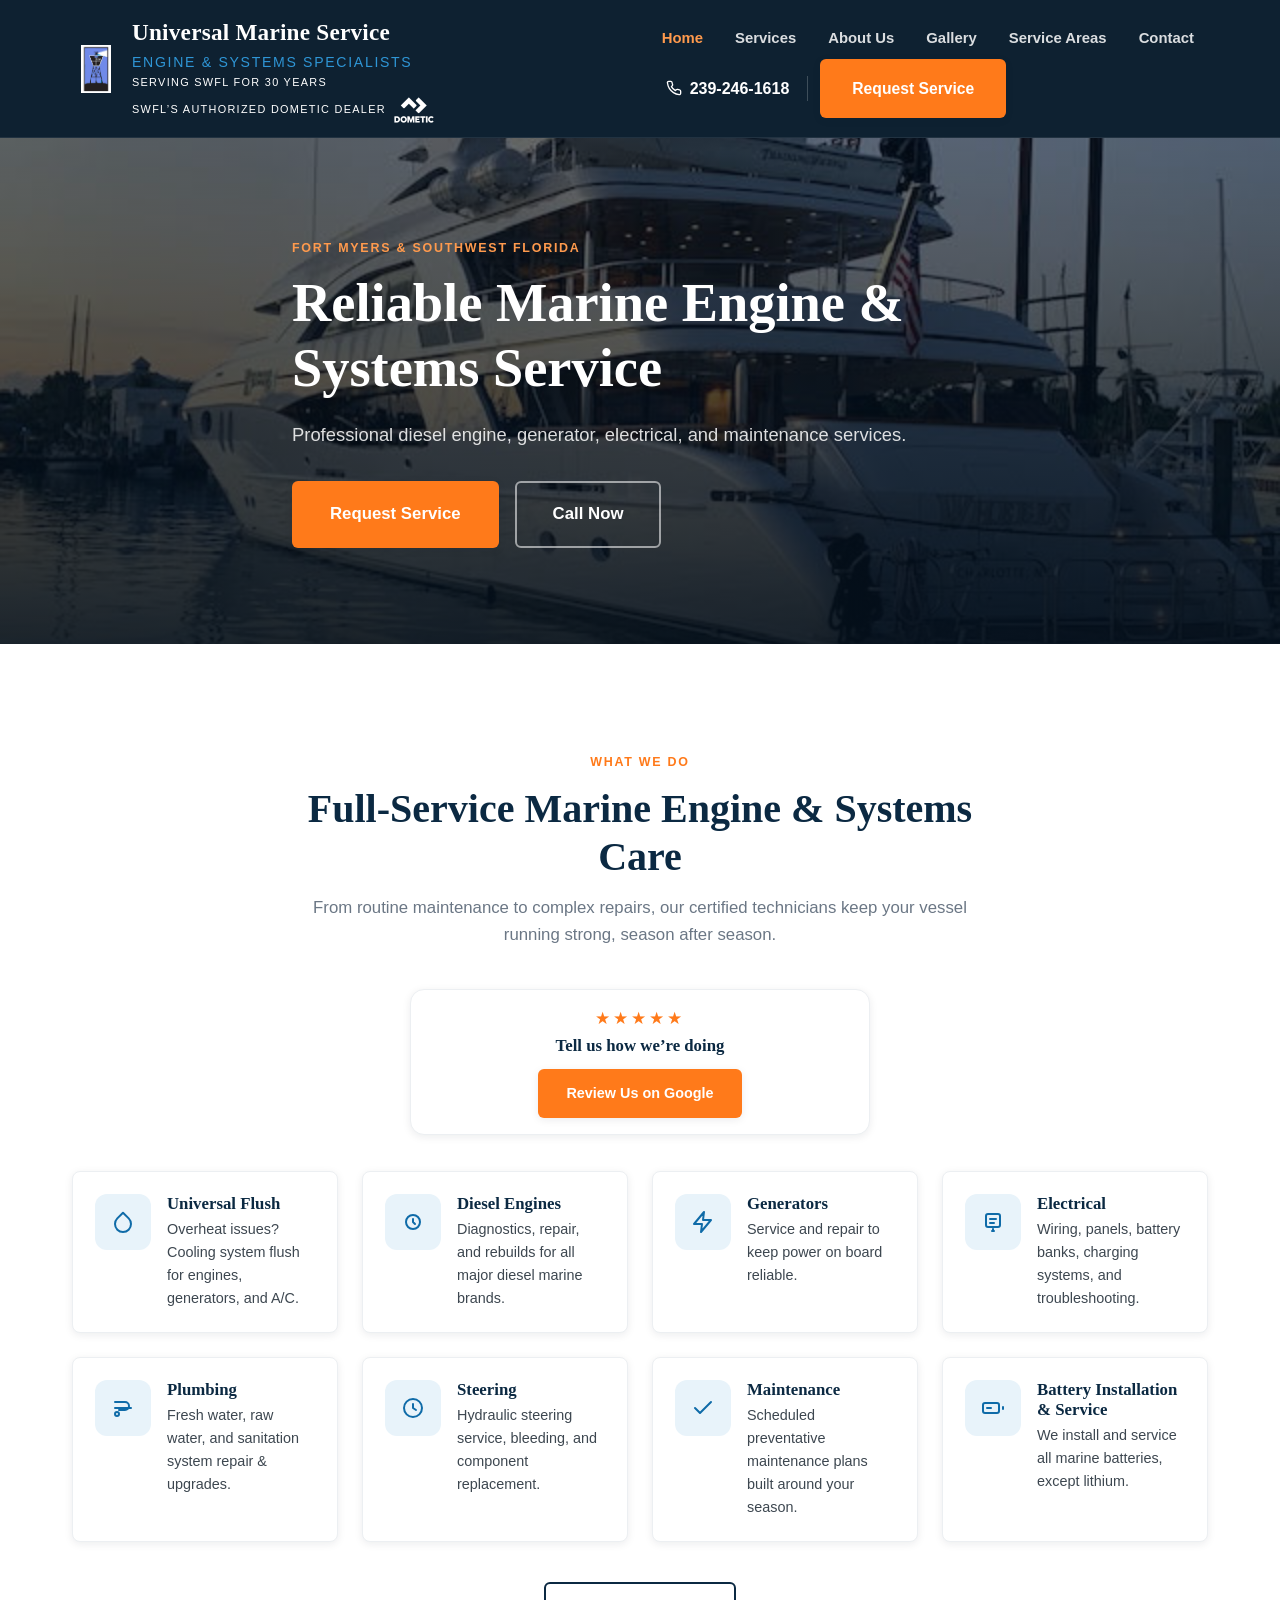
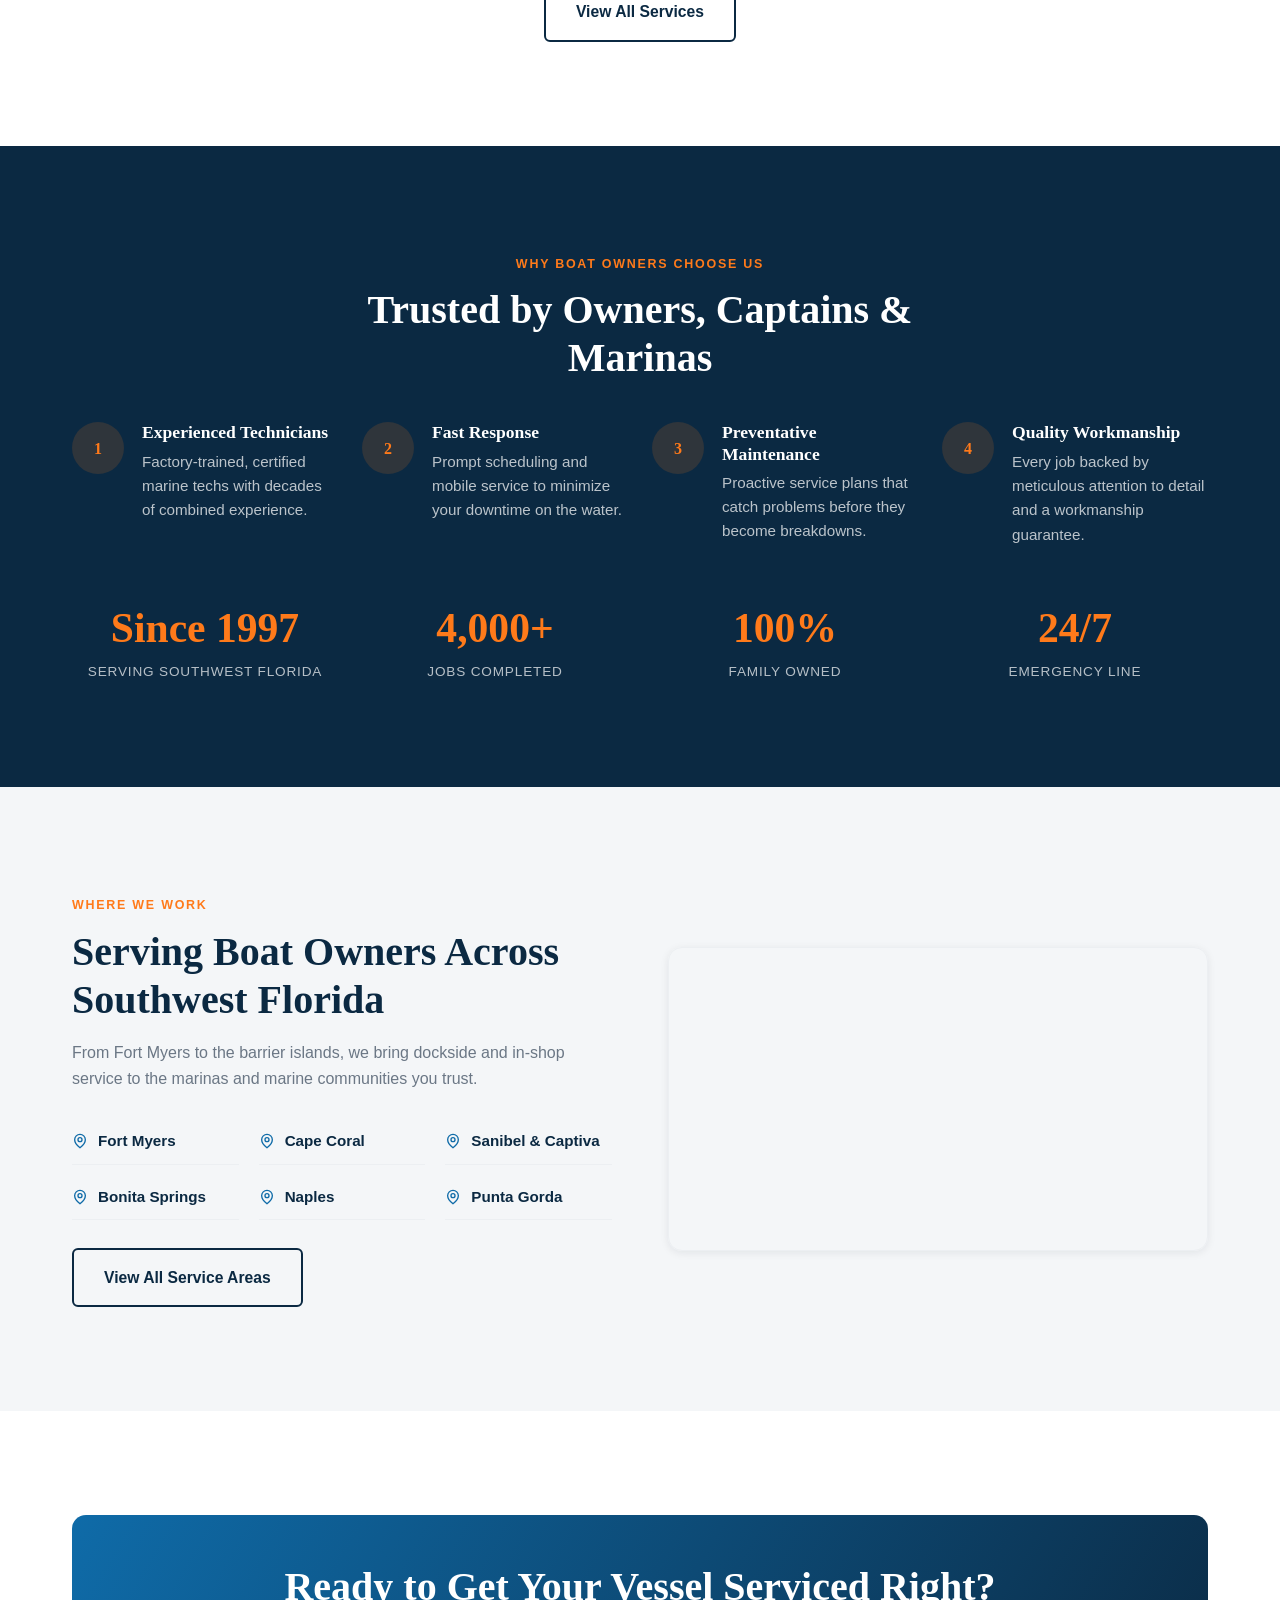
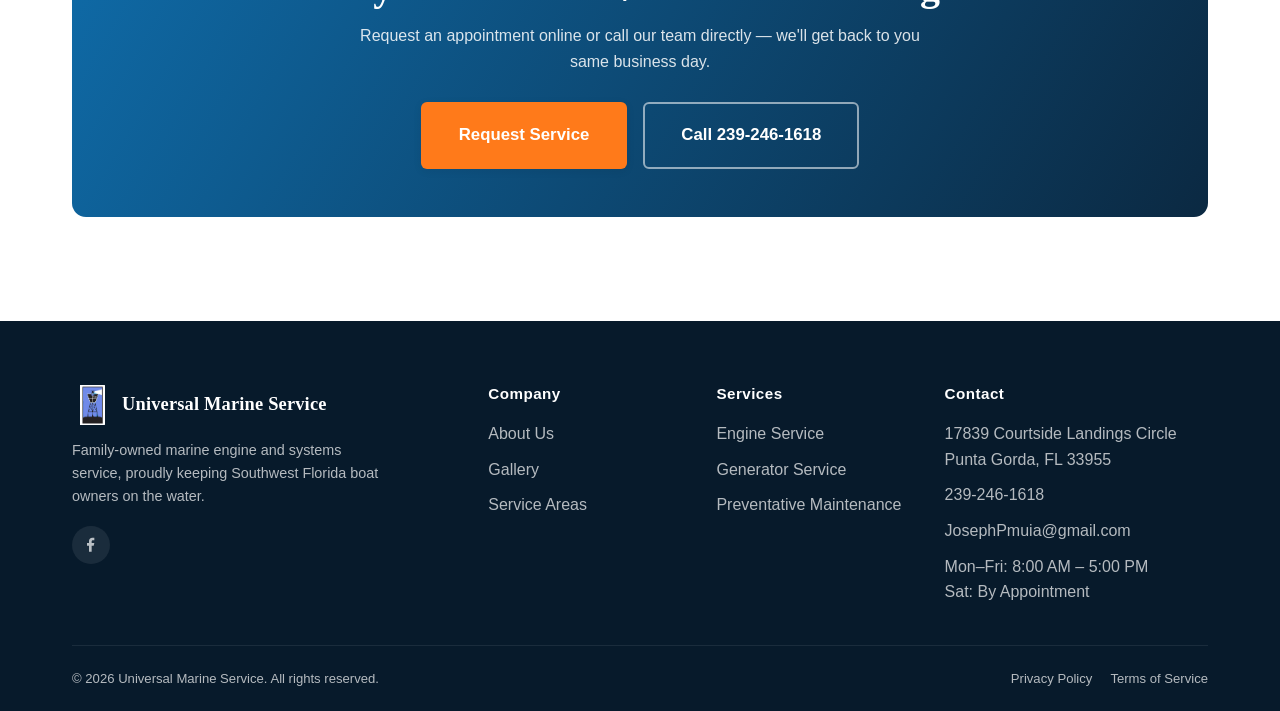
<file: index.html>
<!doctype html>
<html lang="en">
<head>
<meta charset="UTF-8">
<meta name="viewport" content="width=device-width, initial-scale=1.0">
<title>Marine Engine & Systems Service in Fort Myers, FL | Universal Marine Service</title>
<meta name="description" content="Universal Marine Service provides expert diesel engine repair, generator service, electrical, and preventative maintenance for boats and yachts in Fort Myers, FL and Southwest Florida.">
<meta name="keywords" content="Marine Service Fort Myers, Marine Engine Repair, Diesel Engine Service, Boat Repair, Generator Repair, Marine Maintenance">
<link rel="canonical" href="https://www.universalmarineservice.com/index.html">

<meta property="og:type" content="business.business">
<meta property="og:title" content="Universal Marine Service | Marine Engine & Systems Specialists">
<meta property="og:description" content="Professional diesel engine, generator, electrical, and maintenance services for boat owners, sportfishers, yachts, and marinas in Fort Myers, FL.">
<meta property="og:url" content="https://www.universalmarineservice.com/index.html">
<meta property="og:image" content="https://www.universalmarineservice.com/images/hero/hero-home.jpg">
<meta name="twitter:card" content="summary_large_image">
<link rel="icon" href="data:image/svg+xml,%3Csvg xmlns='http://www.w3.org/2000/svg' viewBox='0 0 24 24'%3E%3Crect width='24' height='24' rx='5' fill='%230b2942'/%3E%3Cpath d='M12 4l2 6h5l-4 4 1.5 6L12 17l-4.5 3L9 14 5 10h5z' fill='%23ff7a1a'/%3E%3C/svg%3E">
<link rel="stylesheet" href="css/style.css">

<script type="application/ld+json">
{
  "@context": "https://schema.org",
  "@type": "AutomotiveBusiness",
  "name": "Universal Marine Service",
  "image": "https://www.universalmarineservice.com/images/hero/hero-home.jpg",
  "url": "https://www.universalmarineservice.com/",
  "telephone": "+1-239-246-1618",
  "email": "JosephPmuia@gmail.com",
  "priceRange": "$$",
  "address": {
    "@type": "PostalAddress",
    "streetAddress": "17839 Courtside Landings Circle",
    "addressLocality": "Punta Gorda",
    "addressRegion": "FL",
    "postalCode": "33955",
    "addressCountry": "US"
  },
  "geo": { "@type": "GeoCoordinates", "latitude": 26.9298, "longitude": -82.0454 },
  "areaServed": ["Fort Myers", "Cape Coral", "Sanibel", "Captiva", "Bonita Springs", "Naples", "Punta Gorda", "Pine Island"],
  "openingHoursSpecification": [
    { "@type": "OpeningHoursSpecification", "dayOfWeek": ["Monday","Tuesday","Wednesday","Thursday","Friday"], "opens": "08:00", "closes": "17:00" },
    { "@type": "OpeningHoursSpecification", "dayOfWeek": ["Saturday"], "opens": "09:00", "closes": "13:00" }
  ],
  "sameAs": ["https://www.facebook.com/UniversalMarineService1"]
}
</script>
</head>
<body>
<a class="skip-link" href="#main">Skip to content</a>

<header class="site-header">
  <div class="container nav-wrap">
    <a href="index.html" class="brand">
      <span class="brand-mark" aria-hidden="true">
        <img src="images/logo/logo.jpg" alt="">
      </span>
      <span class="brand-text">Universal Marine Service<small>Engine &amp; Systems Specialists</small><small>Serving SWFL for 30 Years</small><small class="dealer"><img src="images/logo/dometic-white.png" alt="" width="40" height="26">SWFL&rsquo;s Authorized Dometic Dealer</small></span>
    </a>
    <button class="nav-toggle" aria-label="Toggle menu" aria-expanded="false" aria-controls="main-nav">
      <span></span><span></span><span></span>
    </button>
    <nav class="main-nav" id="main-nav" aria-label="Primary">
      <ul class="nav-list">
        <li><a href="index.html">Home</a></li>
        <li><a href="services.html">Services</a></li>
        <li><a href="about.html">About Us</a></li>
        <li><a href="gallery.html">Gallery</a></li>
        <li><a href="service-areas.html">Service Areas</a></li>
        <li><a href="contact.html">Contact</a></li>
      </ul>
      <div class="nav-actions">
        <a href="tel:+12392461618" class="nav-phone">
          <svg width="16" height="16" viewBox="0 0 24 24" fill="none" stroke="currentColor" stroke-width="2" stroke-linecap="round" stroke-linejoin="round"><path d="M22 16.92v3a2 2 0 0 1-2.18 2 19.79 19.79 0 0 1-8.63-3.07 19.5 19.5 0 0 1-6-6 19.79 19.79 0 0 1-3.07-8.67A2 2 0 0 1 4.11 2h3a2 2 0 0 1 2 1.72c.127.96.362 1.903.7 2.81a2 2 0 0 1-.45 2.11L8.09 9.91a16 16 0 0 0 6 6l1.27-1.27a2 2 0 0 1 2.11-.45c.907.338 1.85.573 2.81.7A2 2 0 0 1 22 16.92z"/></svg>
          239-246-1618
        </a>
        <a href="contact.html#request-form" class="btn btn-primary">Request Service</a>
      </div>
    </nav>
  </div>
</header>

<main id="main">

  <!-- HERO -->
  <section class="hero">
    <div class="container hero-inner">
      <span class="eyebrow">Fort Myers &amp; Southwest Florida</span>
      <h1>Reliable Marine Engine &amp; Systems Service</h1>
      <p class="lead">Professional diesel engine, generator, electrical, and maintenance services.</p>
      <div class="cta-row">
        <a href="contact.html#request-form" class="btn btn-primary btn-lg">Request Service</a>
        <a href="tel:+12392461618" class="btn btn-secondary btn-lg">Call Now</a>
      </div>
    </div>
  </section>

  <!-- SERVICES PREVIEW -->
  <section id="services-preview">
    <div class="container">
      <div class="section-head center">
        <span class="eyebrow">What We Do</span>
        <h2>Full-Service Marine Engine &amp; Systems Care</h2>
        <p>From routine maintenance to complex repairs, our certified technicians keep your vessel running strong, season after season.</p>
      </div>
      <aside class="review-callout reveal" aria-label="Leave us a review">
        <div class="review-stars" aria-hidden="true">&#9733;&#9733;&#9733;&#9733;&#9733;</div>
        <h3>Tell us how we&rsquo;re doing</h3>
        <a class="btn btn-primary" href="https://g.page/r/CSetoVCxmwX6ECE/review" target="_blank" rel="noopener">Review Us on Google</a>
      </aside>
      <div class="grid grid-4">
        <a class="service-tile reveal" href="services.html#flush">
          <span class="card-icon"><svg width="24" height="24" viewBox="0 0 24 24" fill="none" stroke="currentColor" stroke-width="2" stroke-linecap="round" stroke-linejoin="round"><path d="M12 2.7l5.7 5.7a8 8 0 1 1-11.4 0z"/></svg></span>
          <div><h3>Universal Flush</h3><p>Overheat issues? Cooling system flush for engines, generators, and A/C.</p></div>
        </a>
        <a class="service-tile reveal" href="services.html#engine">
          <span class="card-icon"><svg width="24" height="24" viewBox="0 0 24 24" fill="none" stroke="currentColor" stroke-width="2" stroke-linecap="round" stroke-linejoin="round"><circle cx="12" cy="12" r="7"/><path d="M12 9v3l2 2"/></svg></span>
          <div><h3>Diesel Engines</h3><p>Diagnostics, repair, and rebuilds for all major diesel marine brands.</p></div>
        </a>
        <a class="service-tile reveal" href="services.html#generator">
          <span class="card-icon"><svg width="24" height="24" viewBox="0 0 24 24" fill="none" stroke="currentColor" stroke-width="2" stroke-linecap="round" stroke-linejoin="round"><path d="M13 2 3 14h8l-1 8 10-12h-8z"/></svg></span>
          <div><h3>Generators</h3><p>Service and repair to keep power on board reliable.</p></div>
        </a>
        <a class="service-tile reveal" href="services.html#electrical">
          <span class="card-icon"><svg width="24" height="24" viewBox="0 0 24 24" fill="none" stroke="currentColor" stroke-width="2" stroke-linecap="round" stroke-linejoin="round"><path d="M11 21h2"/><path d="M12 19v2"/><path d="M17 4H7a2 2 0 0 0-2 2v9a2 2 0 0 0 2 2h10a2 2 0 0 0 2-2V6a2 2 0 0 0-2-2z"/><path d="M9 9h6M9 13h4"/></svg></span>
          <div><h3>Electrical</h3><p>Wiring, panels, battery banks, charging systems, and troubleshooting.</p></div>
        </a>
        <a class="service-tile reveal" href="services.html#plumbing">
          <span class="card-icon"><svg width="24" height="24" viewBox="0 0 24 24" fill="none" stroke="currentColor" stroke-width="2" stroke-linecap="round" stroke-linejoin="round"><path d="M4 12h16"/><path d="M4 6h10a4 4 0 0 1 0 8H8"/><circle cx="6" cy="18" r="2"/></svg></span>
          <div><h3>Plumbing</h3><p>Fresh water, raw water, and sanitation system repair &amp; upgrades.</p></div>
        </a>
        <a class="service-tile reveal" href="services.html#steering">
          <span class="card-icon"><svg width="24" height="24" viewBox="0 0 24 24" fill="none" stroke="currentColor" stroke-width="2" stroke-linecap="round" stroke-linejoin="round"><circle cx="12" cy="12" r="9"/><path d="M12 8v4l3 2"/></svg></span>
          <div><h3>Steering</h3><p>Hydraulic steering service, bleeding, and component replacement.</p></div>
        </a>
        <a class="service-tile reveal" href="services.html#maintenance">
          <span class="card-icon"><svg width="24" height="24" viewBox="0 0 24 24" fill="none" stroke="currentColor" stroke-width="2" stroke-linecap="round" stroke-linejoin="round"><path d="M20 6 9 17l-5-5"/></svg></span>
          <div><h3>Maintenance</h3><p>Scheduled preventative maintenance plans built around your season.</p></div>
        </a>
        <div class="service-tile reveal">
          <span class="card-icon"><svg width="24" height="24" viewBox="0 0 24 24" fill="none" stroke="currentColor" stroke-width="2" stroke-linecap="round" stroke-linejoin="round"><rect x="2" y="7" width="16" height="10" rx="2"/><path d="M22 11v2"/><path d="M6 12h4"/></svg></span>
          <div><h3>Battery Installation &amp; Service</h3><p>We install and service all marine batteries, except lithium.</p></div>
        </div>
      </div>
      <div class="text-center" style="margin-top:40px;">
        <a href="services.html" class="btn btn-outline-navy">View All Services</a>
      </div>
    </div>
  </section>

  <!-- WHY CHOOSE -->
  <section class="bg-navy">
    <div class="container">
      <div class="section-head center">
        <span class="eyebrow">Why Boat Owners Choose Us</span>
        <h2>Trusted by Owners, Captains &amp; Marinas</h2>
      </div>
      <div class="grid grid-4">
        <div class="feature reveal">
          <span class="num">1</span>
          <div><h3>Experienced Technicians</h3><p>Factory-trained, certified marine techs with decades of combined experience.</p></div>
        </div>
        <div class="feature reveal">
          <span class="num">2</span>
          <div><h3>Fast Response</h3><p>Prompt scheduling and mobile service to minimize your downtime on the water.</p></div>
        </div>
        <div class="feature reveal">
          <span class="num">3</span>
          <div><h3>Preventative Maintenance</h3><p>Proactive service plans that catch problems before they become breakdowns.</p></div>
        </div>
        <div class="feature reveal">
          <span class="num">4</span>
          <div><h3>Quality Workmanship</h3><p>Every job backed by meticulous attention to detail and a workmanship guarantee.</p></div>
        </div>
      </div>
      <div class="stats-row">
        <div class="stat"><div class="stat-num">Since 1997</div><div class="stat-label">Serving Southwest Florida</div></div>
        <div class="stat"><div class="stat-num">4,000+</div><div class="stat-label">Jobs Completed</div></div>
        <div class="stat"><div class="stat-num">100%</div><div class="stat-label">Family Owned</div></div>
        <div class="stat"><div class="stat-num">24/7</div><div class="stat-label">Emergency Line</div></div>
      </div>
    </div>
  </section>

  <!-- SERVICE AREA -->
  <section class="bg-light">
    <div class="container grid grid-2" style="align-items:center; gap:56px;">
      <div class="reveal">
        <span class="eyebrow">Where We Work</span>
        <h2>Serving Boat Owners Across Southwest Florida</h2>
        <p style="color:var(--gray-500); margin-top:16px;">From Fort Myers to the barrier islands, we bring dockside and in-shop service to the marinas and marine communities you trust.</p>
        <ul class="area-list" style="margin-top:28px;">
          <li><svg width="16" height="16" viewBox="0 0 24 24" fill="none" stroke="currentColor" stroke-width="2"><path d="M20 10c0 6-8 12-8 12s-8-6-8-12a8 8 0 0 1 16 0z"/><circle cx="12" cy="10" r="3"/></svg>Fort Myers</li>
          <li><svg width="16" height="16" viewBox="0 0 24 24" fill="none" stroke="currentColor" stroke-width="2"><path d="M20 10c0 6-8 12-8 12s-8-6-8-12a8 8 0 0 1 16 0z"/><circle cx="12" cy="10" r="3"/></svg>Cape Coral</li>
          <li><svg width="16" height="16" viewBox="0 0 24 24" fill="none" stroke="currentColor" stroke-width="2"><path d="M20 10c0 6-8 12-8 12s-8-6-8-12a8 8 0 0 1 16 0z"/><circle cx="12" cy="10" r="3"/></svg>Sanibel &amp; Captiva</li>
          <li><svg width="16" height="16" viewBox="0 0 24 24" fill="none" stroke="currentColor" stroke-width="2"><path d="M20 10c0 6-8 12-8 12s-8-6-8-12a8 8 0 0 1 16 0z"/><circle cx="12" cy="10" r="3"/></svg>Bonita Springs</li>
          <li><svg width="16" height="16" viewBox="0 0 24 24" fill="none" stroke="currentColor" stroke-width="2"><path d="M20 10c0 6-8 12-8 12s-8-6-8-12a8 8 0 0 1 16 0z"/><circle cx="12" cy="10" r="3"/></svg>Naples</li>
          <li><svg width="16" height="16" viewBox="0 0 24 24" fill="none" stroke="currentColor" stroke-width="2"><path d="M20 10c0 6-8 12-8 12s-8-6-8-12a8 8 0 0 1 16 0z"/><circle cx="12" cy="10" r="3"/></svg>Punta Gorda</li>
        </ul>
        <a href="service-areas.html" class="btn btn-outline-navy" style="margin-top:28px;">View All Service Areas</a>
      </div>
      <div class="map-frame reveal">
        <iframe
          src="https://www.google.com/maps?q=Fort+Myers,+FL&z=9&output=embed"
          title="Universal Marine Service coverage map"
          loading="lazy"
          referrerpolicy="no-referrer-when-downgrade"
          allowfullscreen></iframe>
      </div>
    </div>
  </section>

  <!-- CONTACT CTA -->
  <section>
    <div class="container">
      <div class="cta-banner reveal">
        <h2>Ready to Get Your Vessel Serviced Right?</h2>
        <p>Request an appointment online or call our team directly — we'll get back to you same business day.</p>
        <div class="cta-row">
          <a href="contact.html#request-form" class="btn btn-primary btn-lg">Request Service</a>
          <a href="tel:+12392461618" class="btn btn-secondary btn-lg">Call 239-246-1618</a>
        </div>
      </div>
    </div>
  </section>

</main>

<footer class="site-footer">
  <div class="container">
    <div class="footer-grid">
      <div class="footer-brand">
        <a href="index.html" class="brand">
          <span class="brand-mark" aria-hidden="true">
            <img src="images/logo/logo.jpg" alt="">
          </span>
          <span class="brand-text">Universal Marine Service</span>
        </a>
        <p>Family-owned marine engine and systems service, proudly keeping Southwest Florida boat owners on the water.</p>
        <div class="social-row">
          <a href="https://www.facebook.com/UniversalMarineService1" target="_blank" rel="noopener" aria-label="Universal Marine Service on Facebook"><svg width="16" height="16" viewBox="0 0 24 24" fill="currentColor"><path d="M13 22v-9h3l1-4h-4V7c0-1 .5-2 2-2h2V1h-3c-3 0-5 2-5 5v3H6v4h3v9z"/></svg></a>
        </div>
      </div>
      <div>
        <h4>Company</h4>
        <ul>
          <li><a href="about.html">About Us</a></li>
          <li><a href="gallery.html">Gallery</a></li>
          <li><a href="service-areas.html">Service Areas</a></li>
        </ul>
      </div>
      <div>
        <h4>Services</h4>
        <ul>
          <li><a href="services.html#engine">Engine Service</a></li>
          <li><a href="services.html#generator">Generator Service</a></li>
            <li><a href="services.html#maintenance">Preventative Maintenance</a></li>
        </ul>
      </div>
      <div>
        <h4>Contact</h4>
        <ul>
          <li>17839 Courtside Landings Circle<br>Punta Gorda, FL 33955</li>
          <li><a href="tel:+12392461618">239-246-1618</a></li>
          <li><a href="mailto:JosephPmuia@gmail.com">JosephPmuia@gmail.com</a></li>
          <li>Mon&ndash;Fri: 8:00 AM &ndash; 5:00 PM<br>Sat: By Appointment</li>
        </ul>
      </div>
    </div>
    <div class="footer-bottom">
      <p>&copy; <span id="year"></span> Universal Marine Service. All rights reserved.</p>
      <div class="legal-links">
        <a href="privacy.html">Privacy Policy</a>
        <a href="terms.html">Terms of Service</a>
      </div>
    </div>
  </div>
</footer>

<div class="mobile-call-bar">
  <a href="tel:+12392461618" class="call">Call Now</a>
  <a href="contact.html#request-form" class="request">Request Service</a>
</div>

<script src="js/main.js"></script>
</body>
</html>
</file>
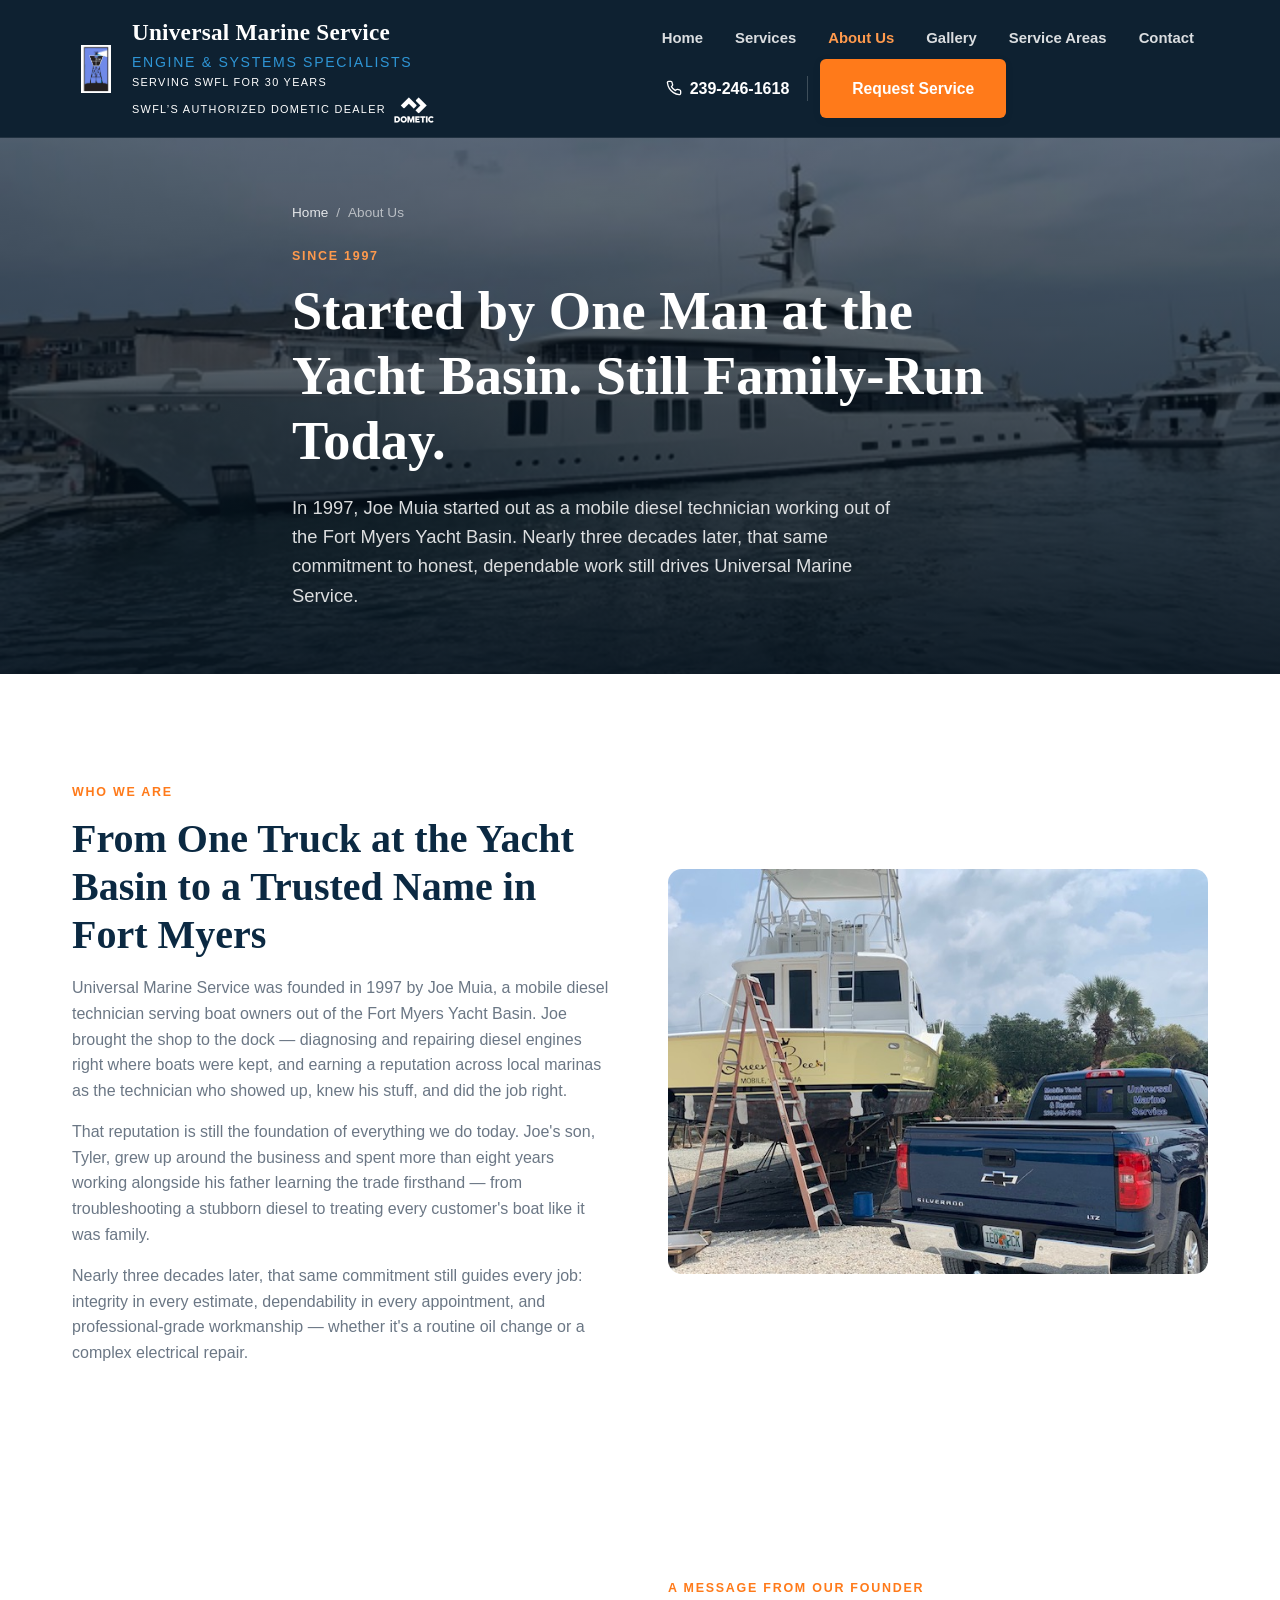
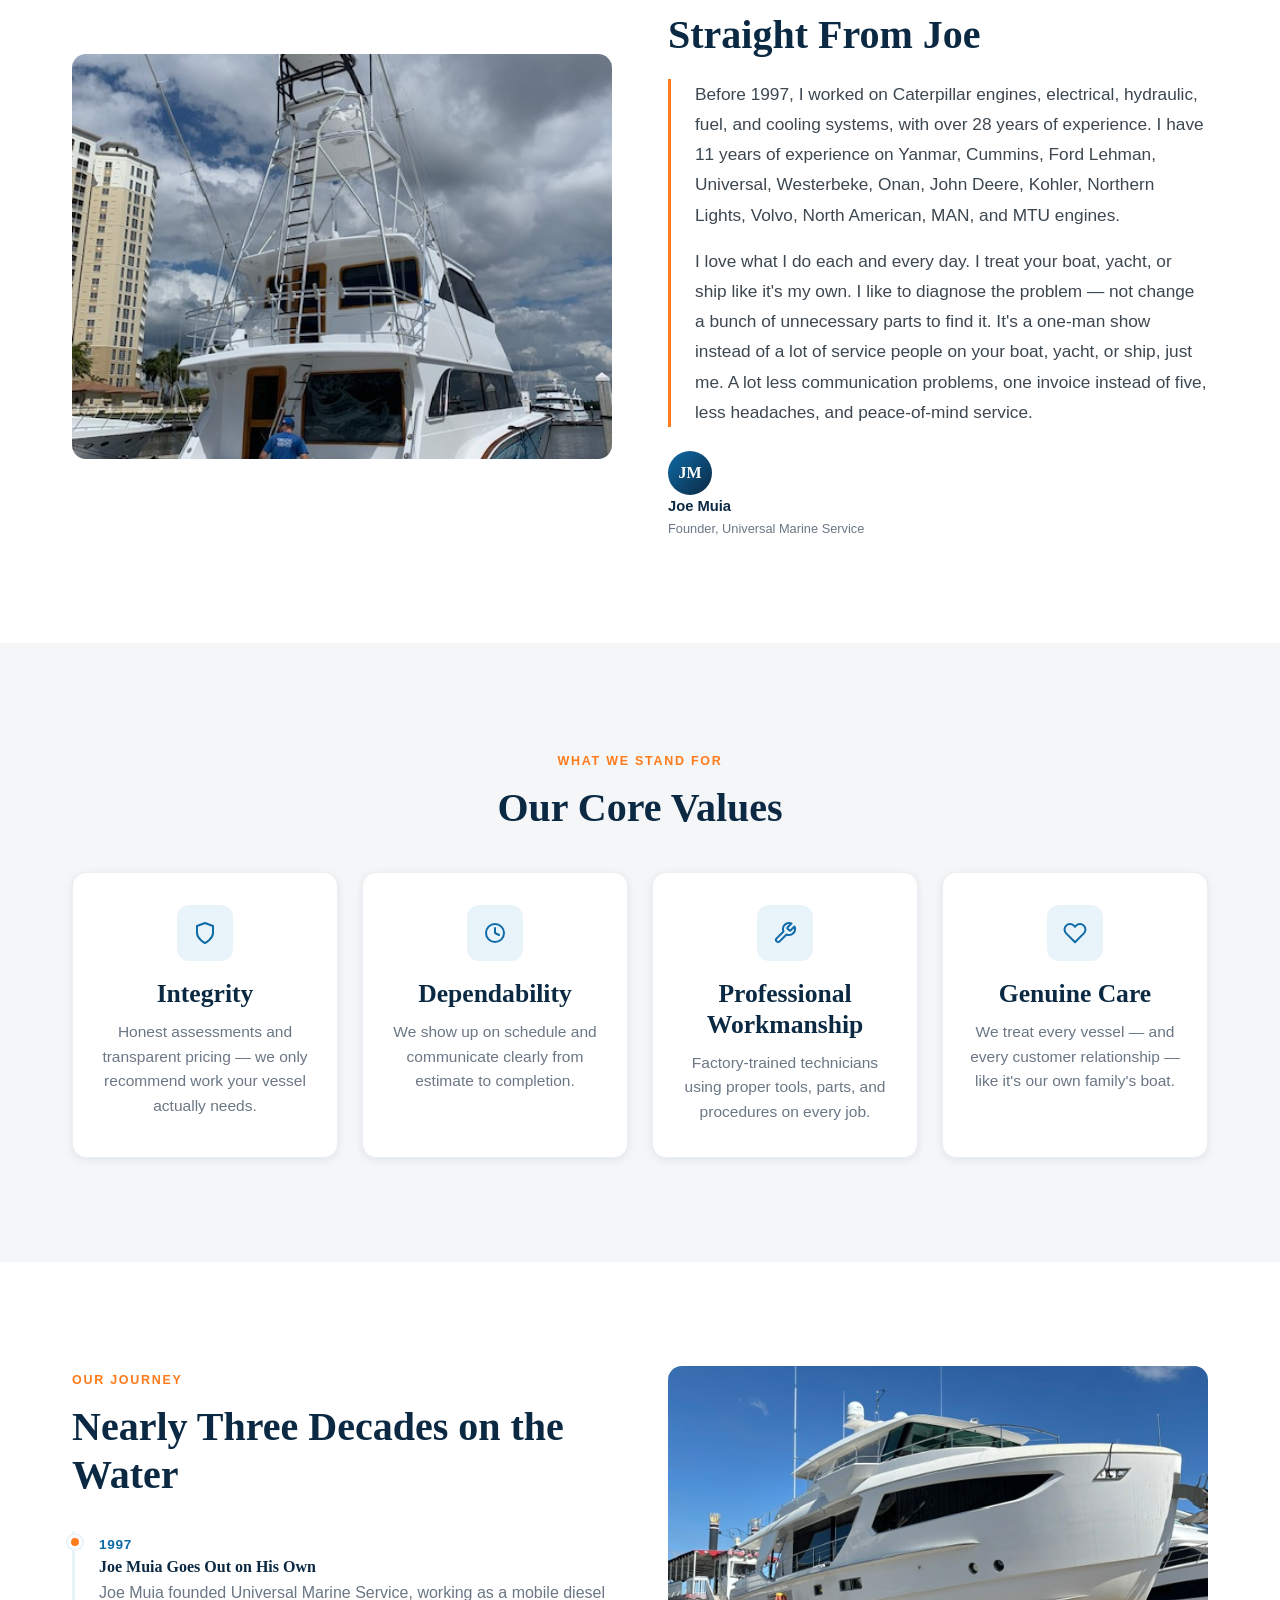
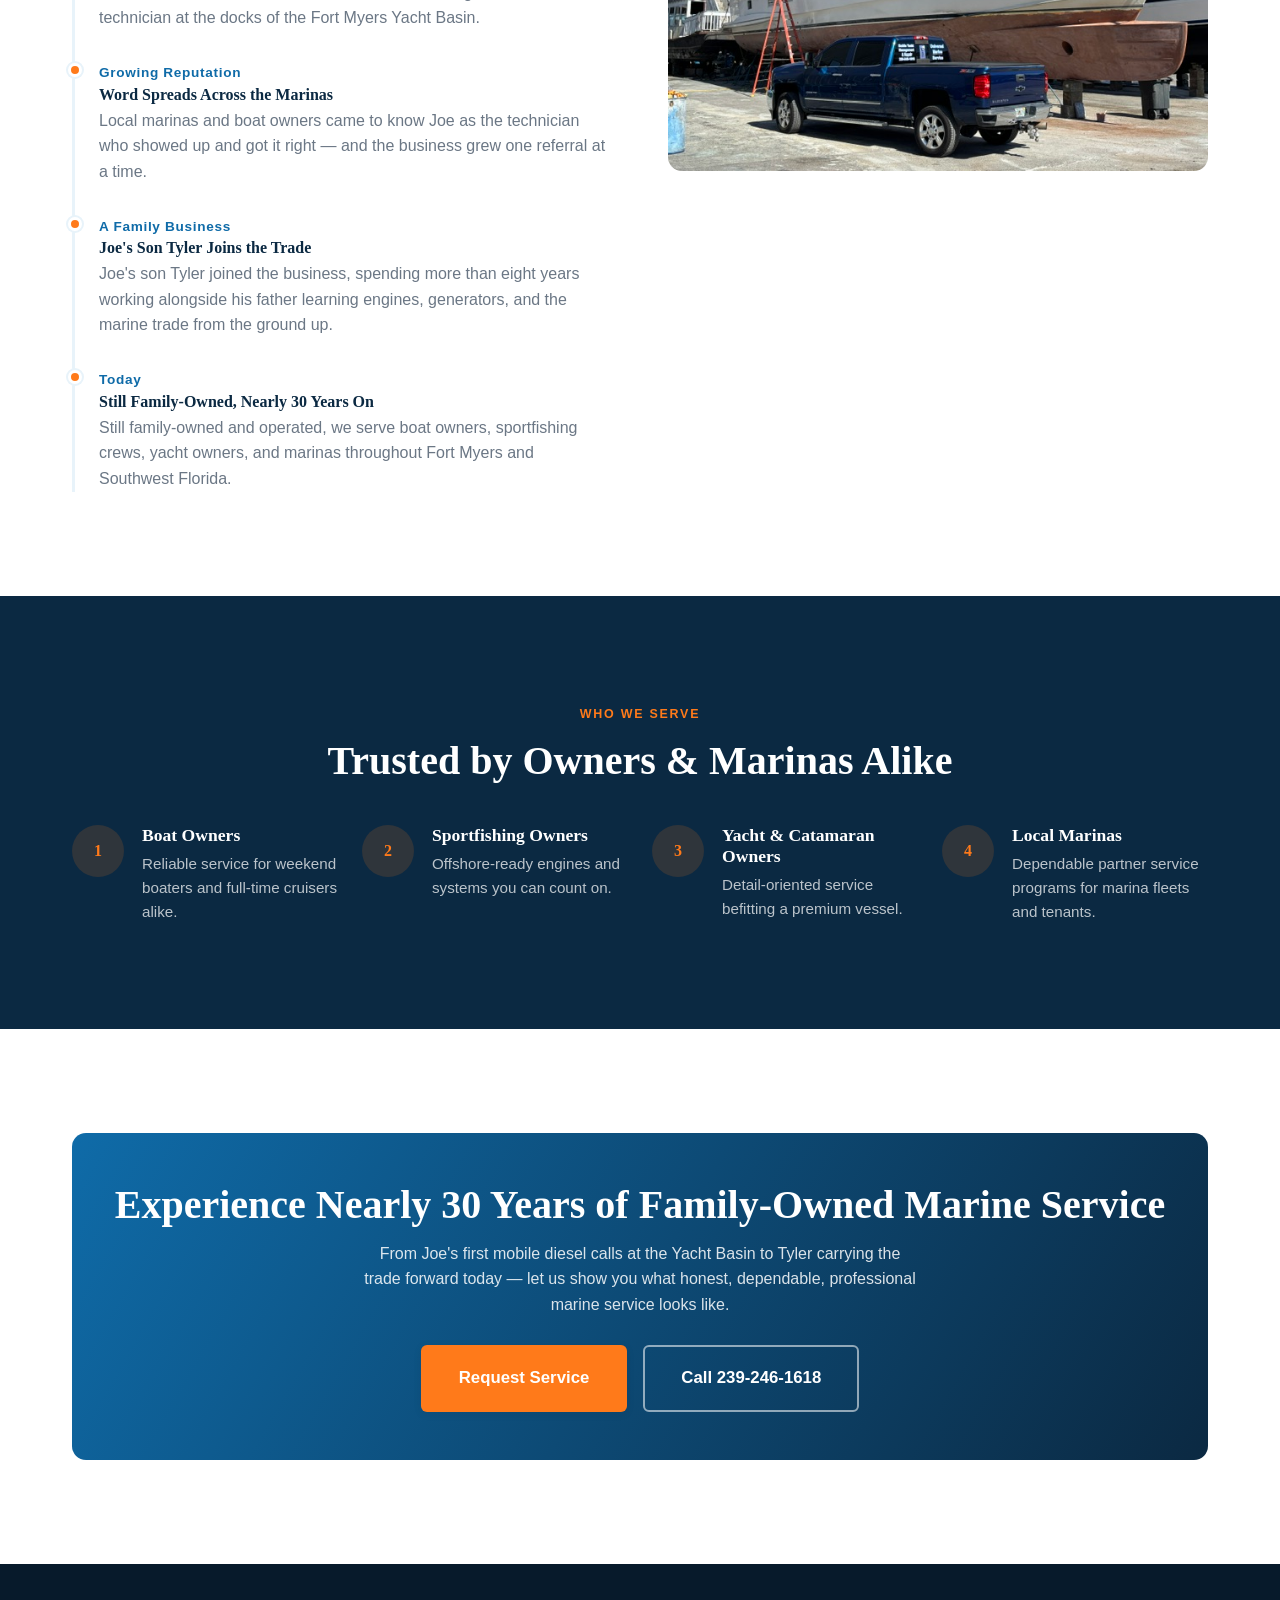
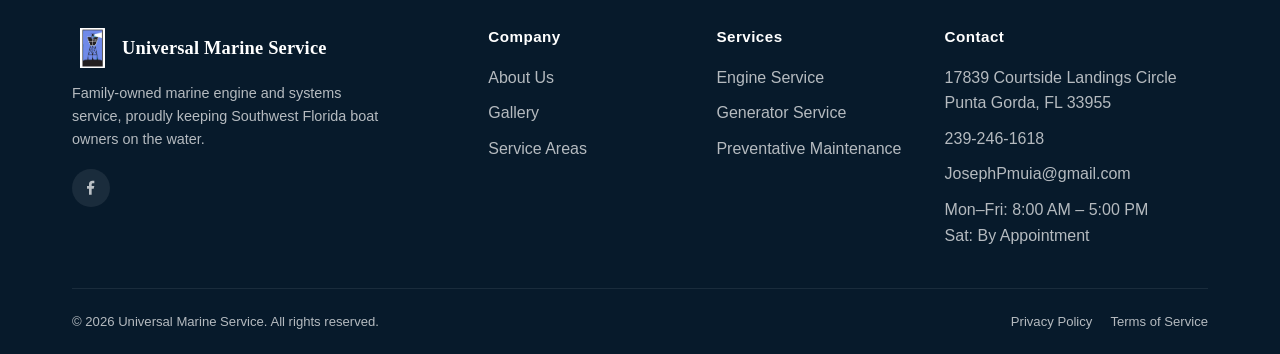
<file: about.html>
<!doctype html>
<html lang="en">
<head>
<meta charset="UTF-8">
<meta name="viewport" content="width=device-width, initial-scale=1.0">
<title>About Us | Founded 1997 by Joe Muia | Universal Marine Service</title>
<meta name="description" content="Universal Marine Service was founded in 1997 by Joe Muia, a mobile diesel technician working out of the Fort Myers Yacht Basin. Now a second-generation, family-owned marine service company in Fort Myers, FL.">
<meta name="keywords" content="Marine Service Fort Myers, Family Owned Marine Company, Boat Repair Company, Marine Engine Repair, Fort Myers Yacht Basin">
<link rel="canonical" href="https://www.universalmarineservice.com/about.html">
<meta property="og:type" content="website">
<meta property="og:title" content="About Us | Universal Marine Service">
<meta property="og:description" content="Founded in 1997 by Joe Muia, a mobile diesel technician serving Fort Myers boat owners. Still family-owned and operated today.">
<meta property="og:url" content="https://www.universalmarineservice.com/about.html">
<link rel="icon" href="data:image/svg+xml,%3Csvg xmlns='http://www.w3.org/2000/svg' viewBox='0 0 24 24'%3E%3Crect width='24' height='24' rx='5' fill='%230b2942'/%3E%3Cpath d='M12 4l2 6h5l-4 4 1.5 6L12 17l-4.5 3L9 14 5 10h5z' fill='%23ff7a1a'/%3E%3C/svg%3E">
<link rel="stylesheet" href="css/style.css">
</head>
<body>
<a class="skip-link" href="#main">Skip to content</a>

<header class="site-header">
  <div class="container nav-wrap">
    <a href="index.html" class="brand">
      <span class="brand-mark" aria-hidden="true"><img src="images/logo/logo.jpg" alt=""></span>
      <span class="brand-text">Universal Marine Service<small>Engine &amp; Systems Specialists</small><small>Serving SWFL for 30 Years</small><small class="dealer"><img src="images/logo/dometic-white.png" alt="" width="40" height="26">SWFL&rsquo;s Authorized Dometic Dealer</small></span>
    </a>
    <button class="nav-toggle" aria-label="Toggle menu" aria-expanded="false" aria-controls="main-nav"><span></span><span></span><span></span></button>
    <nav class="main-nav" id="main-nav" aria-label="Primary">
      <ul class="nav-list">
        <li><a href="index.html">Home</a></li>
        <li><a href="services.html">Services</a></li>
        <li><a href="about.html">About Us</a></li>
        <li><a href="gallery.html">Gallery</a></li>
        <li><a href="service-areas.html">Service Areas</a></li>
        <li><a href="contact.html">Contact</a></li>
      </ul>
      <div class="nav-actions">
        <a href="tel:+12392461618" class="nav-phone"><svg width="16" height="16" viewBox="0 0 24 24" fill="none" stroke="currentColor" stroke-width="2" stroke-linecap="round" stroke-linejoin="round"><path d="M22 16.92v3a2 2 0 0 1-2.18 2 19.79 19.79 0 0 1-8.63-3.07 19.5 19.5 0 0 1-6-6 19.79 19.79 0 0 1-3.07-8.67A2 2 0 0 1 4.11 2h3a2 2 0 0 1 2 1.72c.127.96.362 1.903.7 2.81a2 2 0 0 1-.45 2.11L8.09 9.91a16 16 0 0 0 6 6l1.27-1.27a2 2 0 0 1 2.11-.45c.907.338 1.85.573 2.81.7A2 2 0 0 1 22 16.92z"/></svg>239-246-1618</a>
        <a href="contact.html#request-form" class="btn btn-primary">Request Service</a>
      </div>
    </nav>
  </div>
</header>

<main id="main">
  <section class="hero hero-page" style="background-image:url('images/gallery/vessel-01.jpg');">
    <div class="container hero-inner">
      <div class="breadcrumb"><a href="index.html">Home</a><span>/</span><span>About Us</span></div>
      <span class="eyebrow">Since 1997</span>
      <h1>Started by One Man at the Yacht Basin. Still Family-Run Today.</h1>
      <p class="lead">In 1997, Joe Muia started out as a mobile diesel technician working out of the Fort Myers Yacht Basin. Nearly three decades later, that same commitment to honest, dependable work still drives Universal Marine Service.</p>
    </div>
  </section>

  <section>
    <div class="container grid grid-2" style="align-items:center; gap:56px;">
      <div class="reveal">
        <span class="eyebrow">Who We Are</span>
        <h2>From One Truck at the Yacht Basin to a Trusted Name in Fort Myers</h2>
        <p style="color:var(--gray-500); margin-top:16px;">Universal Marine Service was founded in 1997 by Joe Muia, a mobile diesel technician serving boat owners out of the Fort Myers Yacht Basin. Joe brought the shop to the dock — diagnosing and repairing diesel engines right where boats were kept, and earning a reputation across local marinas as the technician who showed up, knew his stuff, and did the job right.</p>
        <p style="color:var(--gray-500); margin-top:16px;">That reputation is still the foundation of everything we do today. Joe's son, Tyler, grew up around the business and spent more than eight years working alongside his father learning the trade firsthand — from troubleshooting a stubborn diesel to treating every customer's boat like it was family.</p>
        <p style="color:var(--gray-500); margin-top:16px;">Nearly three decades later, that same commitment still guides every job: integrity in every estimate, dependability in every appointment, and professional-grade workmanship — whether it's a routine oil change or a complex electrical repair.</p>
      </div>
      <div class="media reveal" data-label="Our Service Truck at a Haul-Out">
        <img src="images/about/team-photo.jpg" alt="Universal Marine Service truck alongside a sportfishing boat on the hard" loading="lazy">
      </div>
    </div>
  </section>

  <section>
    <div class="container grid grid-2" style="align-items:center; gap:56px;">
      <div class="media reveal" data-label="On the Job">
        <img src="images/about/joe-muia-founder.jpg" alt="Universal Marine Service technician working aboard a sportfishing boat's tower" loading="lazy">
      </div>
      <div class="reveal">
        <span class="eyebrow">A Message From Our Founder</span>
        <h2>Straight From Joe</h2>
        <div class="founder-quote">
          <p>Before 1997, I worked on Caterpillar engines, electrical, hydraulic, fuel, and cooling systems, with over 28 years of experience. I have 11 years of experience on Yanmar, Cummins, Ford Lehman, Universal, Westerbeke, Onan, John Deere, Kohler, Northern Lights, Volvo, North American, MAN, and MTU engines.</p>
          <p>I love what I do each and every day. I treat your boat, yacht, or ship like it's my own. I like to diagnose the problem — not change a bunch of unnecessary parts to find it. It's a one-man show instead of a lot of service people on your boat, yacht, or ship, just me. A lot less communication problems, one invoice instead of five, less headaches, and peace-of-mind service.</p>
        </div>
        <div class="who founder-sig">
          <span class="avatar">JM</span>
          <div>
            <div class="name">Joe Muia</div>
            <div class="meta">Founder, Universal Marine Service</div>
          </div>
        </div>
      </div>
    </div>
  </section>

  <section class="bg-light">
    <div class="container">
      <div class="section-head center">
        <span class="eyebrow">What We Stand For</span>
        <h2>Our Core Values</h2>
      </div>
      <div class="grid grid-4">
        <div class="card value-card reveal">
          <span class="card-icon"><svg width="24" height="24" viewBox="0 0 24 24" fill="none" stroke="currentColor" stroke-width="2" stroke-linecap="round" stroke-linejoin="round"><path d="M12 22s8-4 8-10V5l-8-3-8 3v7c0 6 8 10 8 10z"/></svg></span>
          <h3>Integrity</h3>
          <p>Honest assessments and transparent pricing — we only recommend work your vessel actually needs.</p>
        </div>
        <div class="card value-card reveal">
          <span class="card-icon"><svg width="24" height="24" viewBox="0 0 24 24" fill="none" stroke="currentColor" stroke-width="2" stroke-linecap="round" stroke-linejoin="round"><circle cx="12" cy="12" r="9"/><path d="M12 7v5l4 2"/></svg></span>
          <h3>Dependability</h3>
          <p>We show up on schedule and communicate clearly from estimate to completion.</p>
        </div>
        <div class="card value-card reveal">
          <span class="card-icon"><svg width="24" height="24" viewBox="0 0 24 24" fill="none" stroke="currentColor" stroke-width="2" stroke-linecap="round" stroke-linejoin="round"><path d="M14.7 6.3a1 1 0 0 0 0 1.4l1.6 1.6a1 1 0 0 0 1.4 0l3.77-3.77a6 6 0 0 1-7.94 7.94l-6.91 6.91a2.12 2.12 0 0 1-3-3l6.91-6.91a6 6 0 0 1 7.94-7.94l-3.76 3.77z"/></svg></span>
          <h3>Professional Workmanship</h3>
          <p>Factory-trained technicians using proper tools, parts, and procedures on every job.</p>
        </div>
        <div class="card value-card reveal">
          <span class="card-icon"><svg width="24" height="24" viewBox="0 0 24 24" fill="none" stroke="currentColor" stroke-width="2" stroke-linecap="round" stroke-linejoin="round"><path d="M20.84 4.61a5.5 5.5 0 0 0-7.78 0L12 5.67l-1.06-1.06a5.5 5.5 0 0 0-7.78 7.78L12 21.23l8.84-8.84a5.5 5.5 0 0 0 0-7.78z"/></svg></span>
          <h3>Genuine Care</h3>
          <p>We treat every vessel — and every customer relationship — like it's our own family's boat.</p>
        </div>
      </div>
    </div>
  </section>

  <section>
    <div class="container grid grid-2" style="gap:56px;">
      <div class="reveal">
        <span class="eyebrow">Our Journey</span>
        <h2>Nearly Three Decades on the Water</h2>
        <div class="timeline" style="margin-top:32px;">
          <div class="timeline-item">
            <span class="year">1997</span>
            <h4>Joe Muia Goes Out on His Own</h4>
            <p style="color:var(--gray-500);">Joe Muia founded Universal Marine Service, working as a mobile diesel technician at the docks of the Fort Myers Yacht Basin.</p>
          </div>
          <div class="timeline-item">
            <span class="year">Growing Reputation</span>
            <h4>Word Spreads Across the Marinas</h4>
            <p style="color:var(--gray-500);">Local marinas and boat owners came to know Joe as the technician who showed up and got it right — and the business grew one referral at a time.</p>
          </div>
          <div class="timeline-item">
            <span class="year">A Family Business</span>
            <h4>Joe's Son Tyler Joins the Trade</h4>
            <p style="color:var(--gray-500);">Joe's son Tyler joined the business, spending more than eight years working alongside his father learning engines, generators, and the marine trade from the ground up.</p>
          </div>
          <div class="timeline-item">
            <span class="year">Today</span>
            <h4>Still Family-Owned, Nearly 30 Years On</h4>
            <p style="color:var(--gray-500);">Still family-owned and operated, we serve boat owners, sportfishing crews, yacht owners, and marinas throughout Fort Myers and Southwest Florida.</p>
          </div>
        </div>
      </div>
      <div class="media reveal" data-label="Servicing a Yacht Haul-Out">
        <img src="images/about/technician-at-work.jpg" alt="Universal Marine Service truck alongside a yacht on the hard during a haul-out" loading="lazy">
      </div>
    </div>
  </section>

  <section class="bg-navy">
    <div class="container">
      <div class="section-head center">
        <span class="eyebrow">Who We Serve</span>
        <h2>Trusted by Owners &amp; Marinas Alike</h2>
      </div>
      <div class="grid grid-4">
        <div class="feature reveal"><span class="num">1</span><div><h3>Boat Owners</h3><p>Reliable service for weekend boaters and full-time cruisers alike.</p></div></div>
        <div class="feature reveal"><span class="num">2</span><div><h3>Sportfishing Owners</h3><p>Offshore-ready engines and systems you can count on.</p></div></div>
        <div class="feature reveal"><span class="num">3</span><div><h3>Yacht &amp; Catamaran Owners</h3><p>Detail-oriented service befitting a premium vessel.</p></div></div>
        <div class="feature reveal"><span class="num">4</span><div><h3>Local Marinas</h3><p>Dependable partner service programs for marina fleets and tenants.</p></div></div>
      </div>
    </div>
  </section>

  <section>
    <div class="container">
      <div class="cta-banner reveal">
        <h2>Experience Nearly 30 Years of Family-Owned Marine Service</h2>
        <p>From Joe's first mobile diesel calls at the Yacht Basin to Tyler carrying the trade forward today — let us show you what honest, dependable, professional marine service looks like.</p>
        <div class="cta-row">
          <a href="contact.html#request-form" class="btn btn-primary btn-lg">Request Service</a>
          <a href="tel:+12392461618" class="btn btn-secondary btn-lg">Call 239-246-1618</a>
        </div>
      </div>
    </div>
  </section>
</main>

<footer class="site-footer">
  <div class="container">
    <div class="footer-grid">
      <div class="footer-brand">
        <a href="index.html" class="brand">
          <span class="brand-mark" aria-hidden="true"><img src="images/logo/logo.jpg" alt=""></span>
          <span class="brand-text">Universal Marine Service</span>
        </a>
        <p>Family-owned marine engine and systems service, proudly keeping Southwest Florida boat owners on the water.</p>
        <div class="social-row">
          <a href="https://www.facebook.com/UniversalMarineService1" target="_blank" rel="noopener" aria-label="Universal Marine Service on Facebook"><svg width="16" height="16" viewBox="0 0 24 24" fill="currentColor"><path d="M13 22v-9h3l1-4h-4V7c0-1 .5-2 2-2h2V1h-3c-3 0-5 2-5 5v3H6v4h3v9z"/></svg></a>
        </div>
      </div>
      <div>
        <h4>Company</h4>
        <ul>
          <li><a href="about.html">About Us</a></li>
          <li><a href="gallery.html">Gallery</a></li>
          <li><a href="service-areas.html">Service Areas</a></li>
        </ul>
      </div>
      <div>
        <h4>Services</h4>
        <ul>
          <li><a href="services.html#engine">Engine Service</a></li>
          <li><a href="services.html#generator">Generator Service</a></li>
            <li><a href="services.html#maintenance">Preventative Maintenance</a></li>
        </ul>
      </div>
      <div>
        <h4>Contact</h4>
        <ul>
          <li>17839 Courtside Landings Circle<br>Punta Gorda, FL 33955</li>
          <li><a href="tel:+12392461618">239-246-1618</a></li>
          <li><a href="mailto:JosephPmuia@gmail.com">JosephPmuia@gmail.com</a></li>
          <li>Mon&ndash;Fri: 8:00 AM &ndash; 5:00 PM<br>Sat: By Appointment</li>
        </ul>
      </div>
    </div>
    <div class="footer-bottom">
      <p>&copy; <span id="year"></span> Universal Marine Service. All rights reserved.</p>
      <div class="legal-links"><a href="privacy.html">Privacy Policy</a><a href="terms.html">Terms of Service</a></div>
    </div>
  </div>
</footer>

<div class="mobile-call-bar">
  <a href="tel:+12392461618" class="call">Call Now</a>
  <a href="contact.html#request-form" class="request">Request Service</a>
</div>

<script src="js/main.js"></script>
</body>
</html>
</file>
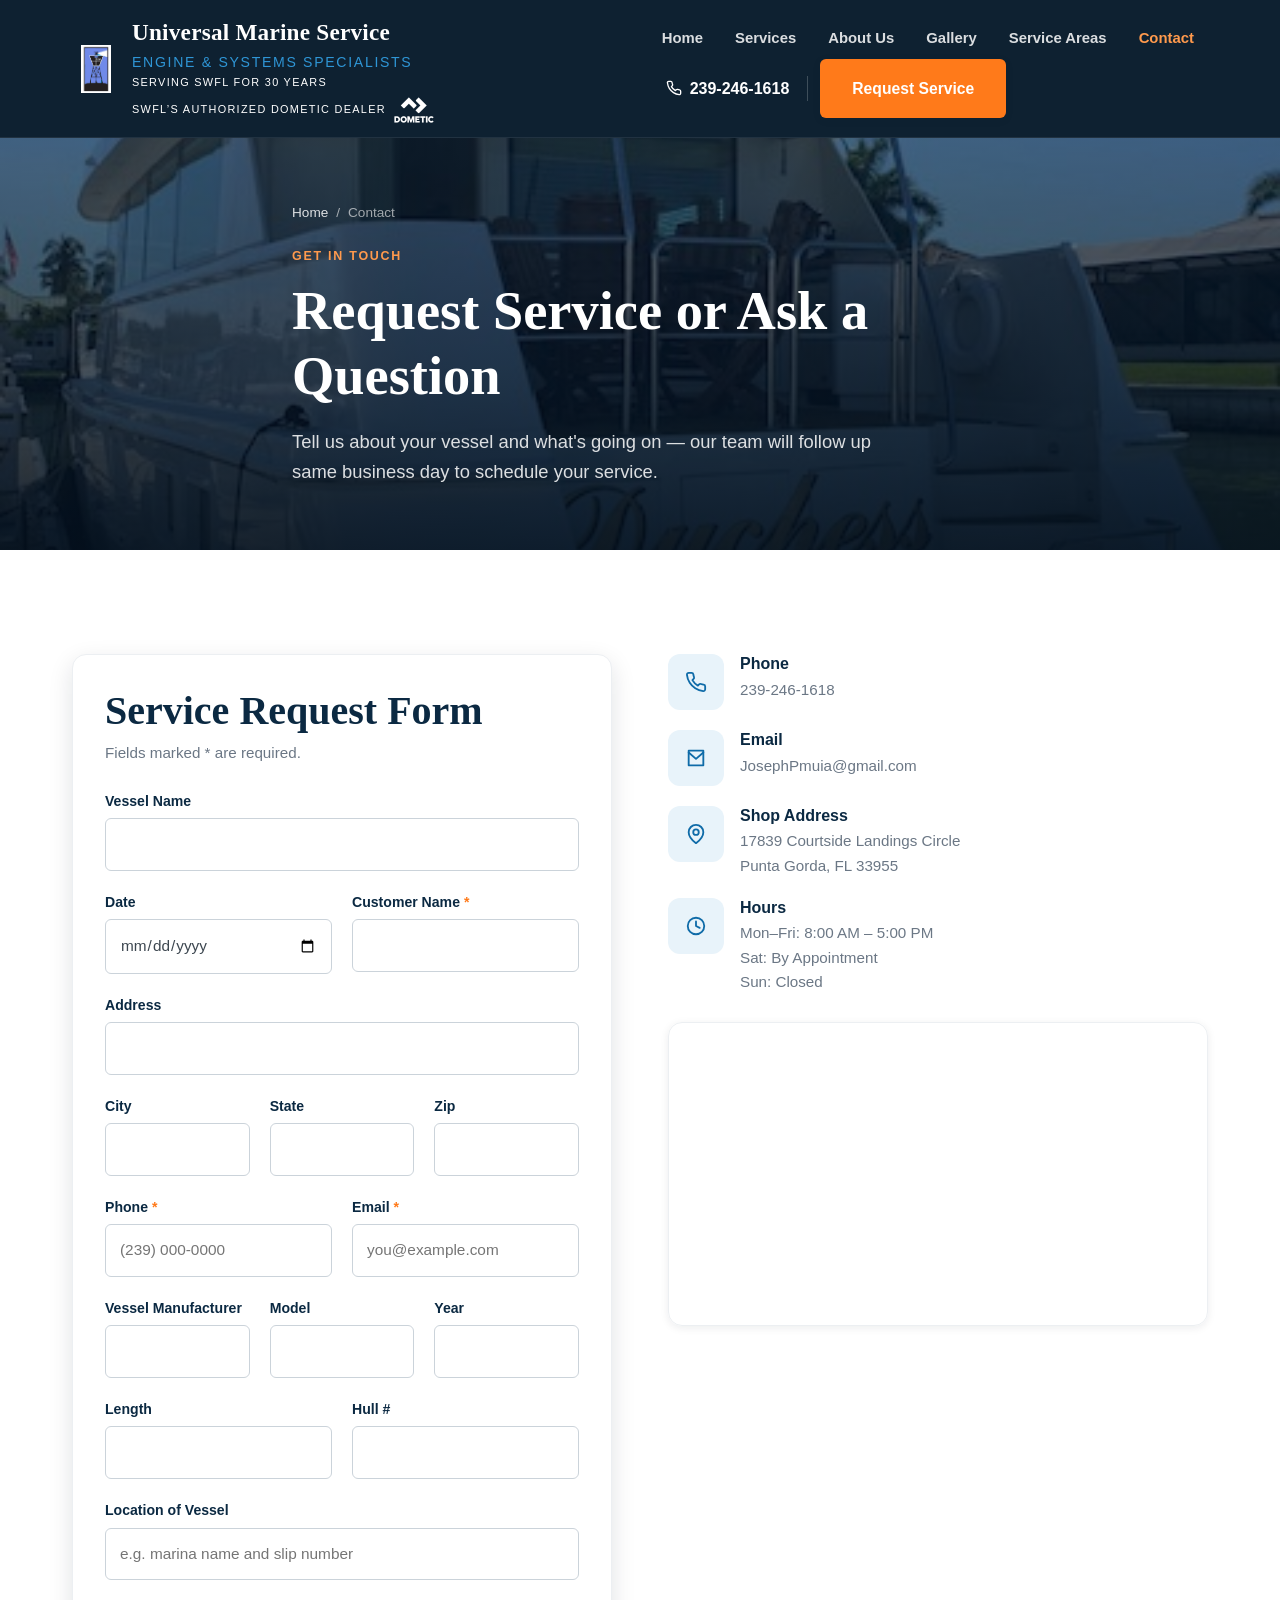
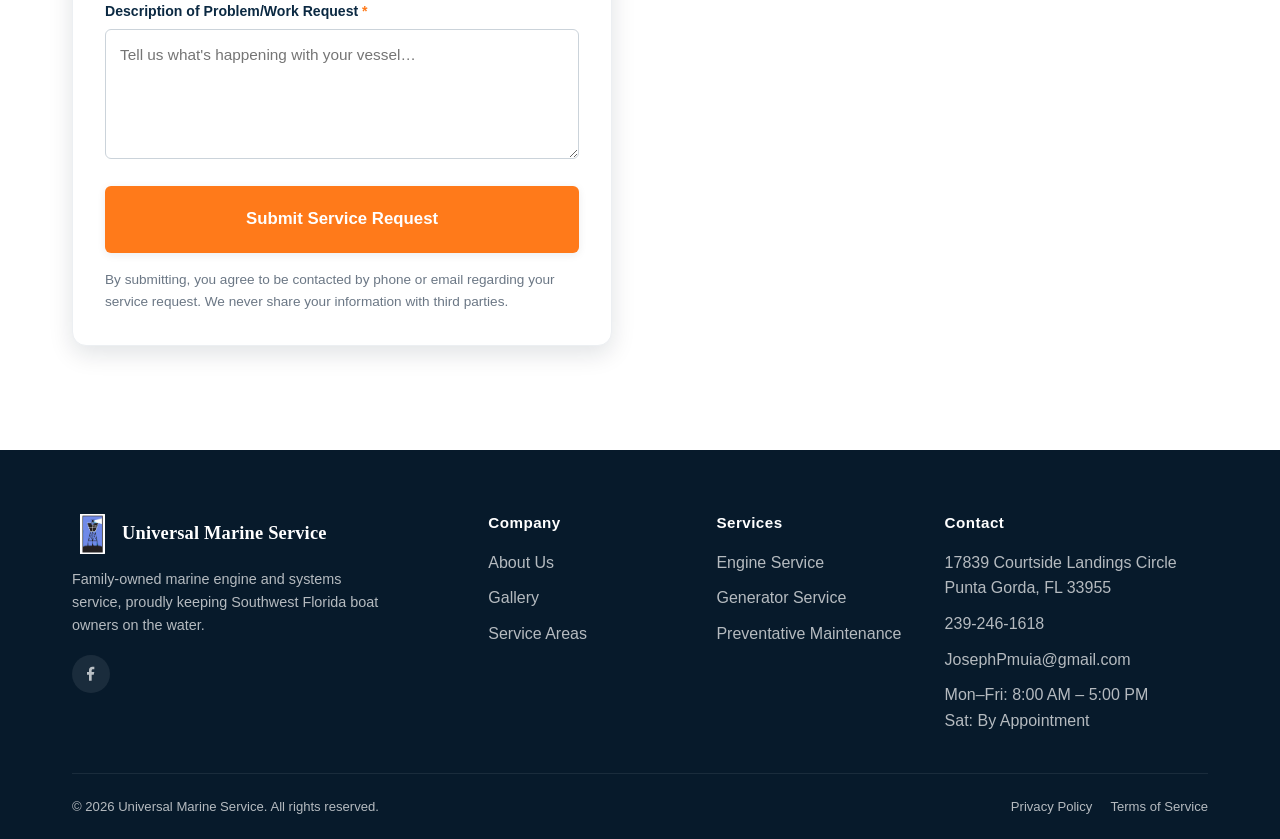
<file: contact.html>
<!doctype html>
<html lang="en">
<head>
<meta charset="UTF-8">
<meta name="viewport" content="width=device-width, initial-scale=1.0">
<title>Contact Us | Request Marine Service | Universal Marine Service</title>
<meta name="description" content="Request marine engine, generator, or systems service from Universal Marine Service in Fort Myers, FL. Call, email, or submit a service request online.">
<meta name="keywords" content="Contact Marine Service Fort Myers, Request Boat Repair, Marine Mechanic Contact">
<link rel="canonical" href="https://www.universalmarineservice.com/contact.html">
<meta property="og:type" content="website">
<meta property="og:title" content="Contact Us | Universal Marine Service">
<meta property="og:description" content="Request an appointment or call our team directly for marine engine and systems service in Fort Myers, FL.">
<meta property="og:url" content="https://www.universalmarineservice.com/contact.html">
<link rel="icon" href="data:image/svg+xml,%3Csvg xmlns='http://www.w3.org/2000/svg' viewBox='0 0 24 24'%3E%3Crect width='24' height='24' rx='5' fill='%230b2942'/%3E%3Cpath d='M12 4l2 6h5l-4 4 1.5 6L12 17l-4.5 3L9 14 5 10h5z' fill='%23ff7a1a'/%3E%3C/svg%3E">
<link rel="stylesheet" href="css/style.css">
</head>
<body>
<a class="skip-link" href="#main">Skip to content</a>

<header class="site-header">
  <div class="container nav-wrap">
    <a href="index.html" class="brand">
      <span class="brand-mark" aria-hidden="true"><img src="images/logo/logo.jpg" alt=""></span>
      <span class="brand-text">Universal Marine Service<small>Engine &amp; Systems Specialists</small><small>Serving SWFL for 30 Years</small><small class="dealer"><img src="images/logo/dometic-white.png" alt="" width="40" height="26">SWFL&rsquo;s Authorized Dometic Dealer</small></span>
    </a>
    <button class="nav-toggle" aria-label="Toggle menu" aria-expanded="false" aria-controls="main-nav"><span></span><span></span><span></span></button>
    <nav class="main-nav" id="main-nav" aria-label="Primary">
      <ul class="nav-list">
        <li><a href="index.html">Home</a></li>
        <li><a href="services.html">Services</a></li>
        <li><a href="about.html">About Us</a></li>
        <li><a href="gallery.html">Gallery</a></li>
        <li><a href="service-areas.html">Service Areas</a></li>
        <li><a href="contact.html">Contact</a></li>
      </ul>
      <div class="nav-actions">
        <a href="tel:+12392461618" class="nav-phone"><svg width="16" height="16" viewBox="0 0 24 24" fill="none" stroke="currentColor" stroke-width="2" stroke-linecap="round" stroke-linejoin="round"><path d="M22 16.92v3a2 2 0 0 1-2.18 2 19.79 19.79 0 0 1-8.63-3.07 19.5 19.5 0 0 1-6-6 19.79 19.79 0 0 1-3.07-8.67A2 2 0 0 1 4.11 2h3a2 2 0 0 1 2 1.72c.127.96.362 1.903.7 2.81a2 2 0 0 1-.45 2.11L8.09 9.91a16 16 0 0 0 6 6l1.27-1.27a2 2 0 0 1 2.11-.45c.907.338 1.85.573 2.81.7A2 2 0 0 1 22 16.92z"/></svg>239-246-1618</a>
        <a href="contact.html#request-form" class="btn btn-primary">Request Service</a>
      </div>
    </nav>
  </div>
</header>

<main id="main">
  <section class="hero hero-page" style="background-image:url('images/gallery/vessel-06.jpg');">
    <div class="container hero-inner">
      <div class="breadcrumb"><a href="index.html">Home</a><span>/</span><span>Contact</span></div>
      <span class="eyebrow">Get In Touch</span>
      <h1>Request Service or Ask a Question</h1>
      <p class="lead">Tell us about your vessel and what's going on — our team will follow up same business day to schedule your service.</p>
    </div>
  </section>

  <section id="request-form">
    <div class="container grid grid-2" style="gap:56px; align-items:flex-start;">

      <div class="reveal">
        <div class="form-success" id="form-success">
          Thank you! Your request has been received. Our team will contact you shortly to confirm your appointment.
        </div>
        <form class="form-card" id="service-request-form" action="send-request.php" method="POST" novalidate>
          <p style="position:absolute; left:-9999px;" aria-hidden="true">
            <label>Leave this field blank: <input name="website" tabindex="-1" autocomplete="off"></label>
          </p>

          <h2 style="margin-bottom:6px;">Service Request Form</h2>
          <p style="color:var(--gray-500); margin-bottom:24px; font-size:0.95rem;">Fields marked <span class="req">*</span> are required.</p>

          <div class="form-row">
            <div class="field">
              <label for="vessel-name">Vessel Name</label>
              <input type="text" id="vessel-name" name="vesselName" autocomplete="off">
            </div>
          </div>

          <div class="form-row two">
            <div class="field">
              <label for="request-date">Date</label>
              <input type="date" id="request-date" name="requestDate" autocomplete="off">
            </div>
            <div class="field">
              <label for="customer-name">Customer Name <span class="req">*</span></label>
              <input type="text" id="customer-name" name="customerName" required autocomplete="name">
              <p class="error-msg">Please enter your name.</p>
            </div>
          </div>

          <div class="form-row">
            <div class="field">
              <label for="address">Address</label>
              <input type="text" id="address" name="address" autocomplete="street-address">
            </div>
          </div>

          <div class="form-row three">
            <div class="field">
              <label for="city">City</label>
              <input type="text" id="city" name="city" autocomplete="address-level2">
            </div>
            <div class="field">
              <label for="state">State</label>
              <input type="text" id="state" name="state" autocomplete="address-level1">
            </div>
            <div class="field">
              <label for="zip">Zip</label>
              <input type="text" id="zip" name="zip" autocomplete="postal-code">
            </div>
          </div>

          <div class="form-row two">
            <div class="field">
              <label for="phone">Phone <span class="req">*</span></label>
              <input type="tel" id="phone" name="phone" required autocomplete="tel" placeholder="(239) 000-0000">
              <p class="error-msg">Please enter a valid phone number.</p>
            </div>
            <div class="field">
              <label for="email">Email <span class="req">*</span></label>
              <input type="email" id="email" name="email" required autocomplete="email" placeholder="you@example.com">
              <p class="error-msg">Please enter a valid email address.</p>
            </div>
          </div>

          <div class="form-row three">
            <div class="field">
              <label for="vessel-manufacturer">Vessel Manufacturer</label>
              <input type="text" id="vessel-manufacturer" name="vesselManufacturer" autocomplete="off">
            </div>
            <div class="field">
              <label for="vessel-model">Model</label>
              <input type="text" id="vessel-model" name="vesselModel" autocomplete="off">
            </div>
            <div class="field">
              <label for="vessel-year">Year</label>
              <input type="text" id="vessel-year" name="vesselYear" autocomplete="off" inputmode="numeric">
            </div>
          </div>

          <div class="form-row two">
            <div class="field">
              <label for="length">Length</label>
              <input type="text" id="length" name="length" autocomplete="off">
            </div>
            <div class="field">
              <label for="hull-number">Hull #</label>
              <input type="text" id="hull-number" name="hullNumber" autocomplete="off">
            </div>
          </div>

          <div class="form-row">
            <div class="field">
              <label for="vessel-location">Location of Vessel</label>
              <input type="text" id="vessel-location" name="vesselLocation" autocomplete="off" placeholder="e.g. marina name and slip number">
            </div>
          </div>

          <div class="form-row">
            <div class="field">
              <label for="issue">Description of Problem/Work Request <span class="req">*</span></label>
              <textarea id="issue" name="issue" required placeholder="Tell us what's happening with your vessel&hellip;"></textarea>
              <p class="error-msg">Please provide a few details (at least 10 characters).</p>
            </div>
          </div>

          <button type="submit" class="btn btn-primary btn-block btn-lg">Submit Service Request</button>
          <p class="form-note">By submitting, you agree to be contacted by phone or email regarding your service request. We never share your information with third parties.</p>
        </form>
      </div>

      <div class="reveal">
        <div class="info-list">
          <div class="info-item">
            <span class="card-icon"><svg width="22" height="22" viewBox="0 0 24 24" fill="none" stroke="currentColor" stroke-width="2" stroke-linecap="round" stroke-linejoin="round"><path d="M22 16.92v3a2 2 0 0 1-2.18 2 19.79 19.79 0 0 1-8.63-3.07 19.5 19.5 0 0 1-6-6 19.79 19.79 0 0 1-3.07-8.67A2 2 0 0 1 4.11 2h3a2 2 0 0 1 2 1.72c.127.96.362 1.903.7 2.81a2 2 0 0 1-.45 2.11L8.09 9.91a16 16 0 0 0 6 6l1.27-1.27a2 2 0 0 1 2.11-.45c.907.338 1.85.573 2.81.7A2 2 0 0 1 22 16.92z"/></svg></span>
            <div><h4>Phone</h4><a href="tel:+12392461618">239-246-1618</a></div>
          </div>
          <div class="info-item">
            <span class="card-icon"><svg width="22" height="22" viewBox="0 0 24 24" fill="none" stroke="currentColor" stroke-width="2" stroke-linecap="round" stroke-linejoin="round"><path d="M4 4h16v16H4z"/><path d="m4 6 8 7 8-7"/></svg></span>
            <div><h4>Email</h4><a href="mailto:JosephPmuia@gmail.com">JosephPmuia@gmail.com</a></div>
          </div>
          <div class="info-item">
            <span class="card-icon"><svg width="22" height="22" viewBox="0 0 24 24" fill="none" stroke="currentColor" stroke-width="2" stroke-linecap="round" stroke-linejoin="round"><path d="M20 10c0 6-8 12-8 12s-8-6-8-12a8 8 0 0 1 16 0z"/><circle cx="12" cy="10" r="3"/></svg></span>
            <div><h4>Shop Address</h4><p>17839 Courtside Landings Circle<br>Punta Gorda, FL 33955</p></div>
          </div>
          <div class="info-item">
            <span class="card-icon"><svg width="22" height="22" viewBox="0 0 24 24" fill="none" stroke="currentColor" stroke-width="2" stroke-linecap="round" stroke-linejoin="round"><circle cx="12" cy="12" r="9"/><path d="M12 7v5l4 2"/></svg></span>
            <div><h4>Hours</h4><p>Mon&ndash;Fri: 8:00 AM &ndash; 5:00 PM<br>Sat: By Appointment<br>Sun: Closed</p></div>
          </div>
        </div>

        <div class="map-frame" style="margin-top:28px;">
          <iframe
            src="https://www.google.com/maps?q=17839+Courtside+Landings+Circle,+Punta+Gorda,+FL+33955&output=embed"
            title="Universal Marine Service shop location"
            loading="lazy"
            referrerpolicy="no-referrer-when-downgrade"
            allowfullscreen></iframe>
        </div>
      </div>

    </div>
  </section>
</main>

<footer class="site-footer">
  <div class="container">
    <div class="footer-grid">
      <div class="footer-brand">
        <a href="index.html" class="brand">
          <span class="brand-mark" aria-hidden="true"><img src="images/logo/logo.jpg" alt=""></span>
          <span class="brand-text">Universal Marine Service</span>
        </a>
        <p>Family-owned marine engine and systems service, proudly keeping Southwest Florida boat owners on the water.</p>
        <div class="social-row">
          <a href="https://www.facebook.com/UniversalMarineService1" target="_blank" rel="noopener" aria-label="Universal Marine Service on Facebook"><svg width="16" height="16" viewBox="0 0 24 24" fill="currentColor"><path d="M13 22v-9h3l1-4h-4V7c0-1 .5-2 2-2h2V1h-3c-3 0-5 2-5 5v3H6v4h3v9z"/></svg></a>
        </div>
      </div>
      <div>
        <h4>Company</h4>
        <ul>
          <li><a href="about.html">About Us</a></li>
          <li><a href="gallery.html">Gallery</a></li>
          <li><a href="service-areas.html">Service Areas</a></li>
        </ul>
      </div>
      <div>
        <h4>Services</h4>
        <ul>
          <li><a href="services.html#engine">Engine Service</a></li>
          <li><a href="services.html#generator">Generator Service</a></li>
          <li><a href="services.html#maintenance">Preventative Maintenance</a></li>
        </ul>
      </div>
      <div>
        <h4>Contact</h4>
        <ul>
          <li>17839 Courtside Landings Circle<br>Punta Gorda, FL 33955</li>
          <li><a href="tel:+12392461618">239-246-1618</a></li>
          <li><a href="mailto:JosephPmuia@gmail.com">JosephPmuia@gmail.com</a></li>
          <li>Mon&ndash;Fri: 8:00 AM &ndash; 5:00 PM<br>Sat: By Appointment</li>
        </ul>
      </div>
    </div>
    <div class="footer-bottom">
      <p>&copy; <span id="year"></span> Universal Marine Service. All rights reserved.</p>
      <div class="legal-links"><a href="privacy.html">Privacy Policy</a><a href="terms.html">Terms of Service</a></div>
    </div>
  </div>
</footer>

<div class="mobile-call-bar">
  <a href="tel:+12392461618" class="call">Call Now</a>
  <a href="contact.html#request-form" class="request">Request Service</a>
</div>

<script src="js/main.js"></script>
</body>
</html>
</file>
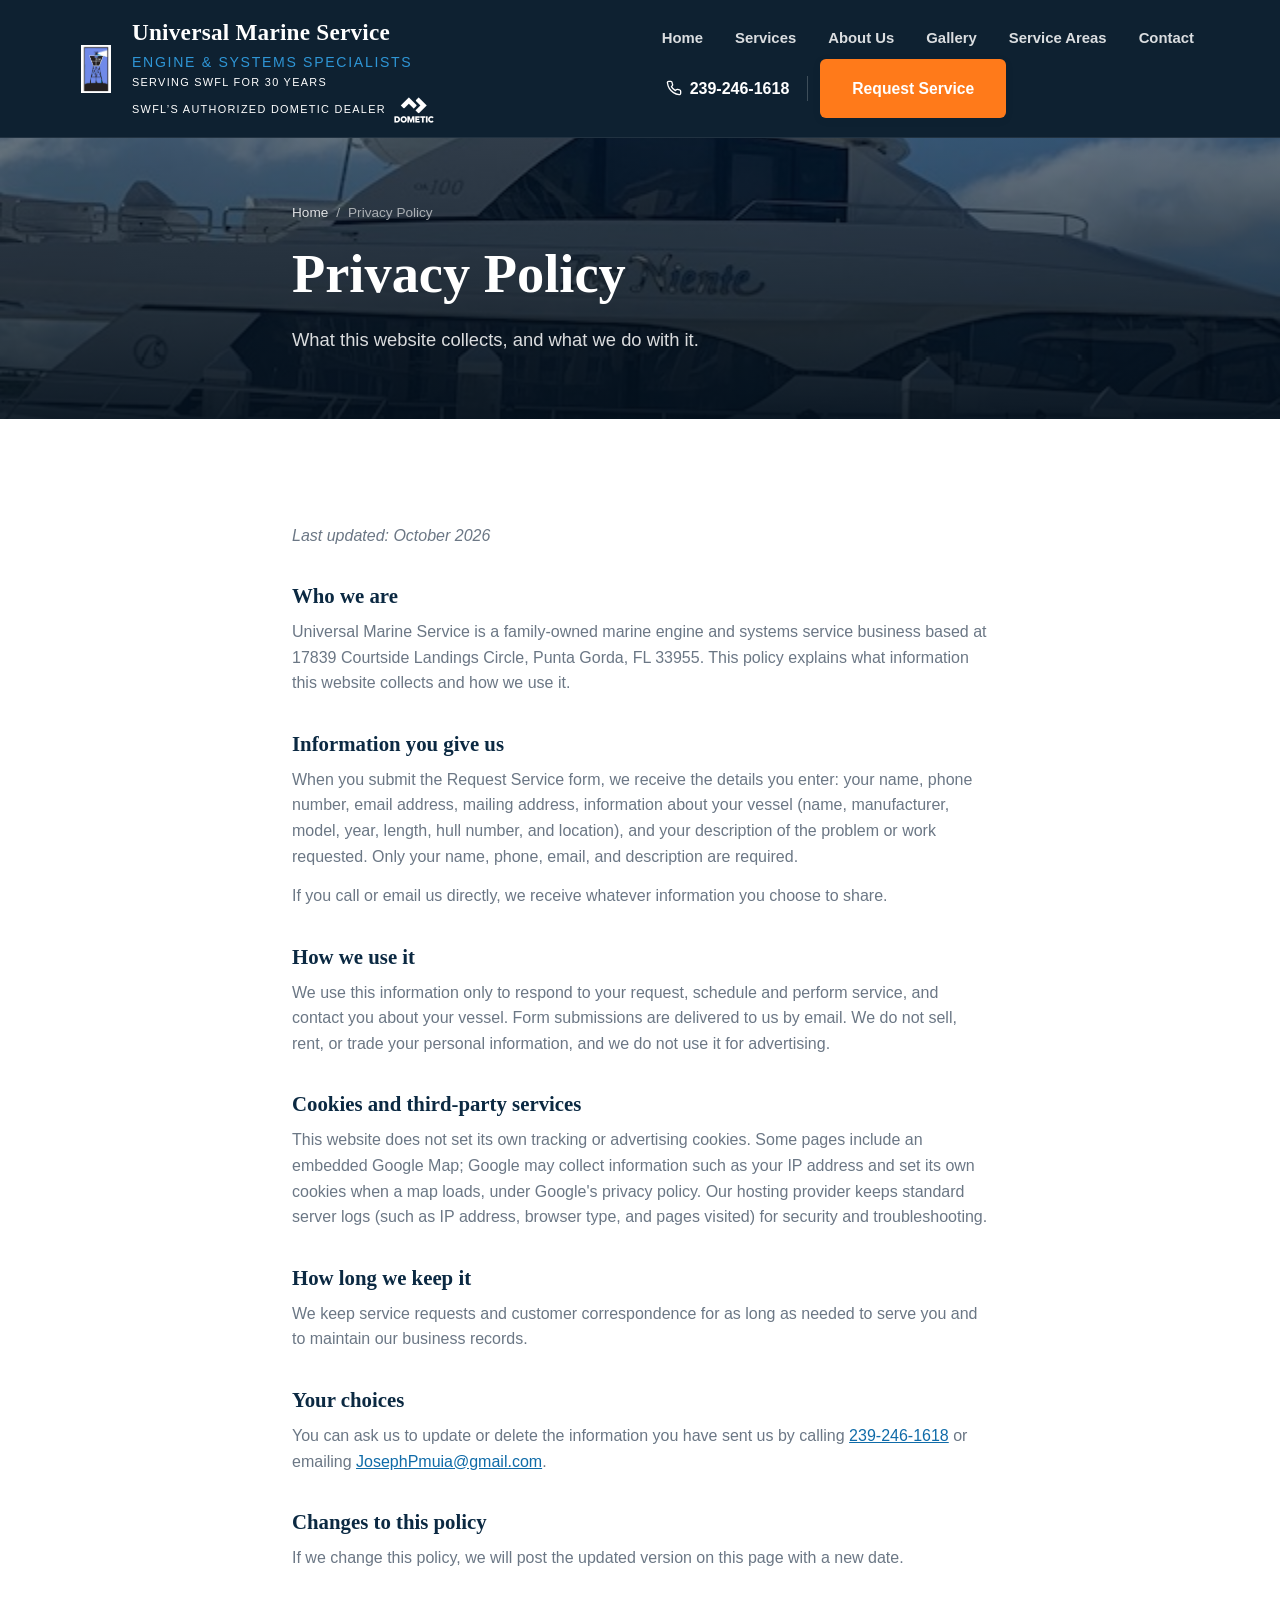
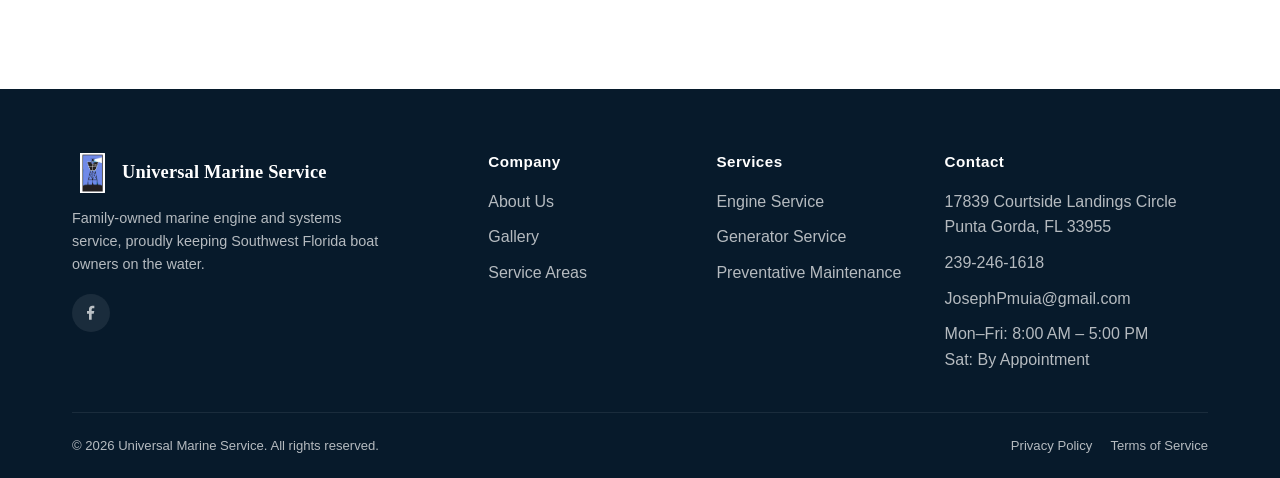
<file: privacy.html>
<!doctype html>
<html lang="en">
<head>
<meta charset="UTF-8">
<meta name="viewport" content="width=device-width, initial-scale=1.0">
<title>Privacy Policy | Universal Marine Service</title>
<meta name="description" content="How Universal Marine Service collects and uses the information you send through this website.">
<link rel="canonical" href="https://www.universalmarineservice.com/privacy.html">
<meta property="og:type" content="website">
<meta property="og:title" content="Privacy Policy | Universal Marine Service">
<meta property="og:description" content="How Universal Marine Service collects and uses the information you send through this website.">
<meta property="og:url" content="https://www.universalmarineservice.com/privacy.html">
<link rel="icon" href="data:image/svg+xml,%3Csvg xmlns='http://www.w3.org/2000/svg' viewBox='0 0 24 24'%3E%3Crect width='24' height='24' rx='5' fill='%230b2942'/%3E%3Cpath d='M12 4l2 6h5l-4 4 1.5 6L12 17l-4.5 3L9 14 5 10h5z' fill='%23ff7a1a'/%3E%3C/svg%3E">
<link rel="stylesheet" href="css/style.css">
</head>
<body>
<a class="skip-link" href="#main">Skip to content</a>

<header class="site-header">
  <div class="container nav-wrap">
    <a href="index.html" class="brand">
      <span class="brand-mark" aria-hidden="true"><img src="images/logo/logo.jpg" alt=""></span>
      <span class="brand-text">Universal Marine Service<small>Engine &amp; Systems Specialists</small><small>Serving SWFL for 30 Years</small><small class="dealer"><img src="images/logo/dometic-white.png" alt="" width="40" height="26">SWFL&rsquo;s Authorized Dometic Dealer</small></span>
    </a>
    <button class="nav-toggle" aria-label="Toggle menu" aria-expanded="false" aria-controls="main-nav"><span></span><span></span><span></span></button>
    <nav class="main-nav" id="main-nav" aria-label="Primary">
      <ul class="nav-list">
        <li><a href="index.html">Home</a></li>
        <li><a href="services.html">Services</a></li>
        <li><a href="about.html">About Us</a></li>
        <li><a href="gallery.html">Gallery</a></li>
        <li><a href="service-areas.html">Service Areas</a></li>
        <li><a href="contact.html">Contact</a></li>
      </ul>
      <div class="nav-actions">
        <a href="tel:+12392461618" class="nav-phone"><svg width="16" height="16" viewBox="0 0 24 24" fill="none" stroke="currentColor" stroke-width="2" stroke-linecap="round" stroke-linejoin="round"><path d="M22 16.92v3a2 2 0 0 1-2.18 2 19.79 19.79 0 0 1-8.63-3.07 19.5 19.5 0 0 1-6-6 19.79 19.79 0 0 1-3.07-8.67A2 2 0 0 1 4.11 2h3a2 2 0 0 1 2 1.72c.127.96.362 1.903.7 2.81a2 2 0 0 1-.45 2.11L8.09 9.91a16 16 0 0 0 6 6l1.27-1.27a2 2 0 0 1 2.11-.45c.907.338 1.85.573 2.81.7A2 2 0 0 1 22 16.92z"/></svg>239-246-1618</a>
        <a href="contact.html#request-form" class="btn btn-primary">Request Service</a>
      </div>
    </nav>
  </div>
</header>

<main id="main">
  <section class="hero hero-page" style="background-image:url('images/gallery/vessel-07.jpg');">
    <div class="container hero-inner">
      <div class="breadcrumb"><a href="index.html">Home</a><span>/</span><span>Privacy Policy</span></div>
      <h1>Privacy Policy</h1>
      <p class="lead">What this website collects, and what we do with it.</p>
    </div>
  </section>

  <section>
    <div class="container legal-text">
      <p><em>Last updated: October 2026</em></p>

      <h2>Who we are</h2>
      <p>Universal Marine Service is a family-owned marine engine and systems service business based at 17839 Courtside Landings Circle, Punta Gorda, FL 33955. This policy explains what information this website collects and how we use it.</p>

      <h2>Information you give us</h2>
      <p>When you submit the Request Service form, we receive the details you enter: your name, phone number, email address, mailing address, information about your vessel (name, manufacturer, model, year, length, hull number, and location), and your description of the problem or work requested. Only your name, phone, email, and description are required.</p>
      <p>If you call or email us directly, we receive whatever information you choose to share.</p>

      <h2>How we use it</h2>
      <p>We use this information only to respond to your request, schedule and perform service, and contact you about your vessel. Form submissions are delivered to us by email. We do not sell, rent, or trade your personal information, and we do not use it for advertising.</p>

      <h2>Cookies and third-party services</h2>
      <p>This website does not set its own tracking or advertising cookies. Some pages include an embedded Google Map; Google may collect information such as your IP address and set its own cookies when a map loads, under Google's privacy policy. Our hosting provider keeps standard server logs (such as IP address, browser type, and pages visited) for security and troubleshooting.</p>

      <h2>How long we keep it</h2>
      <p>We keep service requests and customer correspondence for as long as needed to serve you and to maintain our business records.</p>

      <h2>Your choices</h2>
      <p>You can ask us to update or delete the information you have sent us by calling <a href="tel:+12392461618">239-246-1618</a> or emailing <a href="mailto:JosephPmuia@gmail.com">JosephPmuia@gmail.com</a>.</p>

      <h2>Changes to this policy</h2>
      <p>If we change this policy, we will post the updated version on this page with a new date.</p>
    </div>
  </section>
</main>

<footer class="site-footer">
  <div class="container">
    <div class="footer-grid">
      <div class="footer-brand">
        <a href="index.html" class="brand">
          <span class="brand-mark" aria-hidden="true"><img src="images/logo/logo.jpg" alt=""></span>
          <span class="brand-text">Universal Marine Service</span>
        </a>
        <p>Family-owned marine engine and systems service, proudly keeping Southwest Florida boat owners on the water.</p>
        <div class="social-row">
          <a href="https://www.facebook.com/UniversalMarineService1" target="_blank" rel="noopener" aria-label="Universal Marine Service on Facebook"><svg width="16" height="16" viewBox="0 0 24 24" fill="currentColor"><path d="M13 22v-9h3l1-4h-4V7c0-1 .5-2 2-2h2V1h-3c-3 0-5 2-5 5v3H6v4h3v9z"/></svg></a>
        </div>
      </div>
      <div>
        <h4>Company</h4>
        <ul>
          <li><a href="about.html">About Us</a></li>
          <li><a href="gallery.html">Gallery</a></li>
          <li><a href="service-areas.html">Service Areas</a></li>
        </ul>
      </div>
      <div>
        <h4>Services</h4>
        <ul>
          <li><a href="services.html#engine">Engine Service</a></li>
          <li><a href="services.html#generator">Generator Service</a></li>
          <li><a href="services.html#maintenance">Preventative Maintenance</a></li>
        </ul>
      </div>
      <div>
        <h4>Contact</h4>
        <ul>
          <li>17839 Courtside Landings Circle<br>Punta Gorda, FL 33955</li>
          <li><a href="tel:+12392461618">239-246-1618</a></li>
          <li><a href="mailto:JosephPmuia@gmail.com">JosephPmuia@gmail.com</a></li>
          <li>Mon&ndash;Fri: 8:00 AM &ndash; 5:00 PM<br>Sat: By Appointment</li>
        </ul>
      </div>
    </div>
    <div class="footer-bottom">
      <p>&copy; <span id="year"></span> Universal Marine Service. All rights reserved.</p>
      <div class="legal-links"><a href="privacy.html">Privacy Policy</a><a href="terms.html">Terms of Service</a></div>
    </div>
  </div>
</footer>

<div class="mobile-call-bar">
  <a href="tel:+12392461618" class="call">Call Now</a>
  <a href="contact.html#request-form" class="request">Request Service</a>
</div>

<script src="js/main.js"></script>
</body>
</html>
</file>
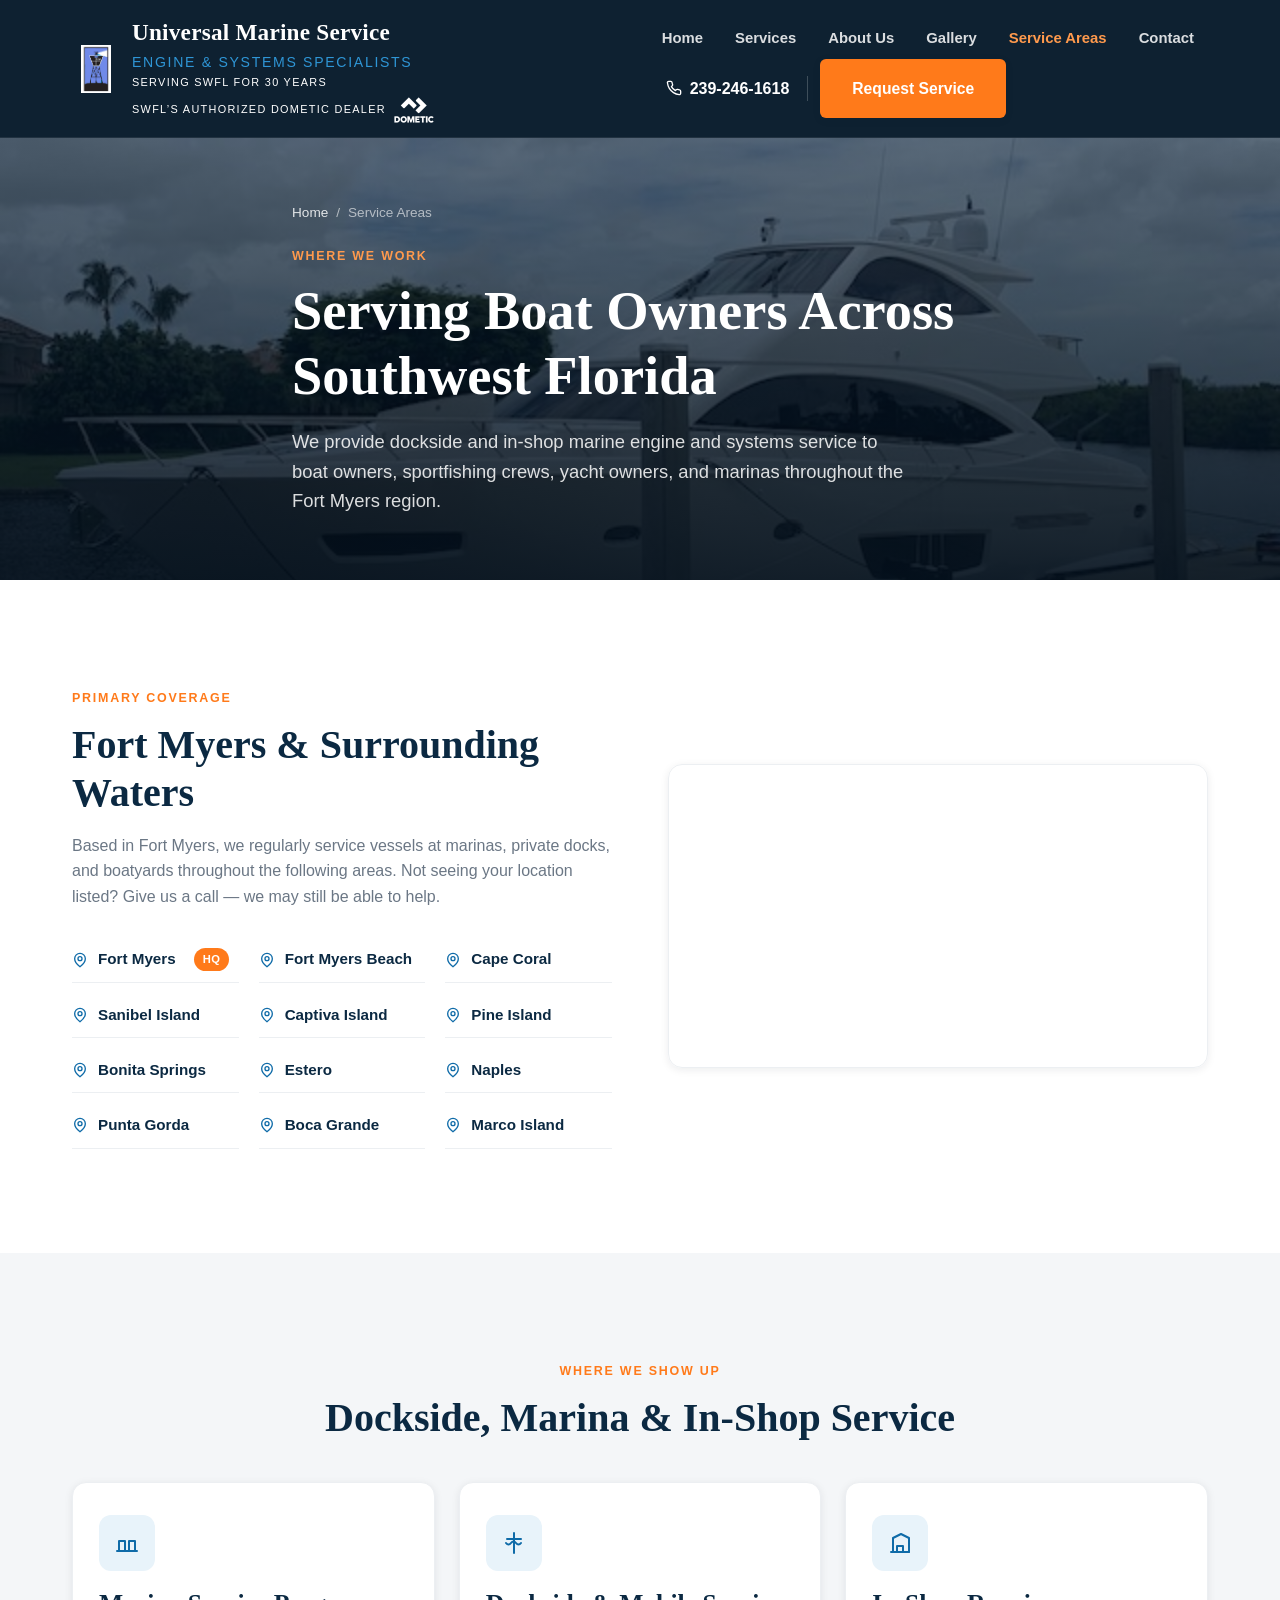
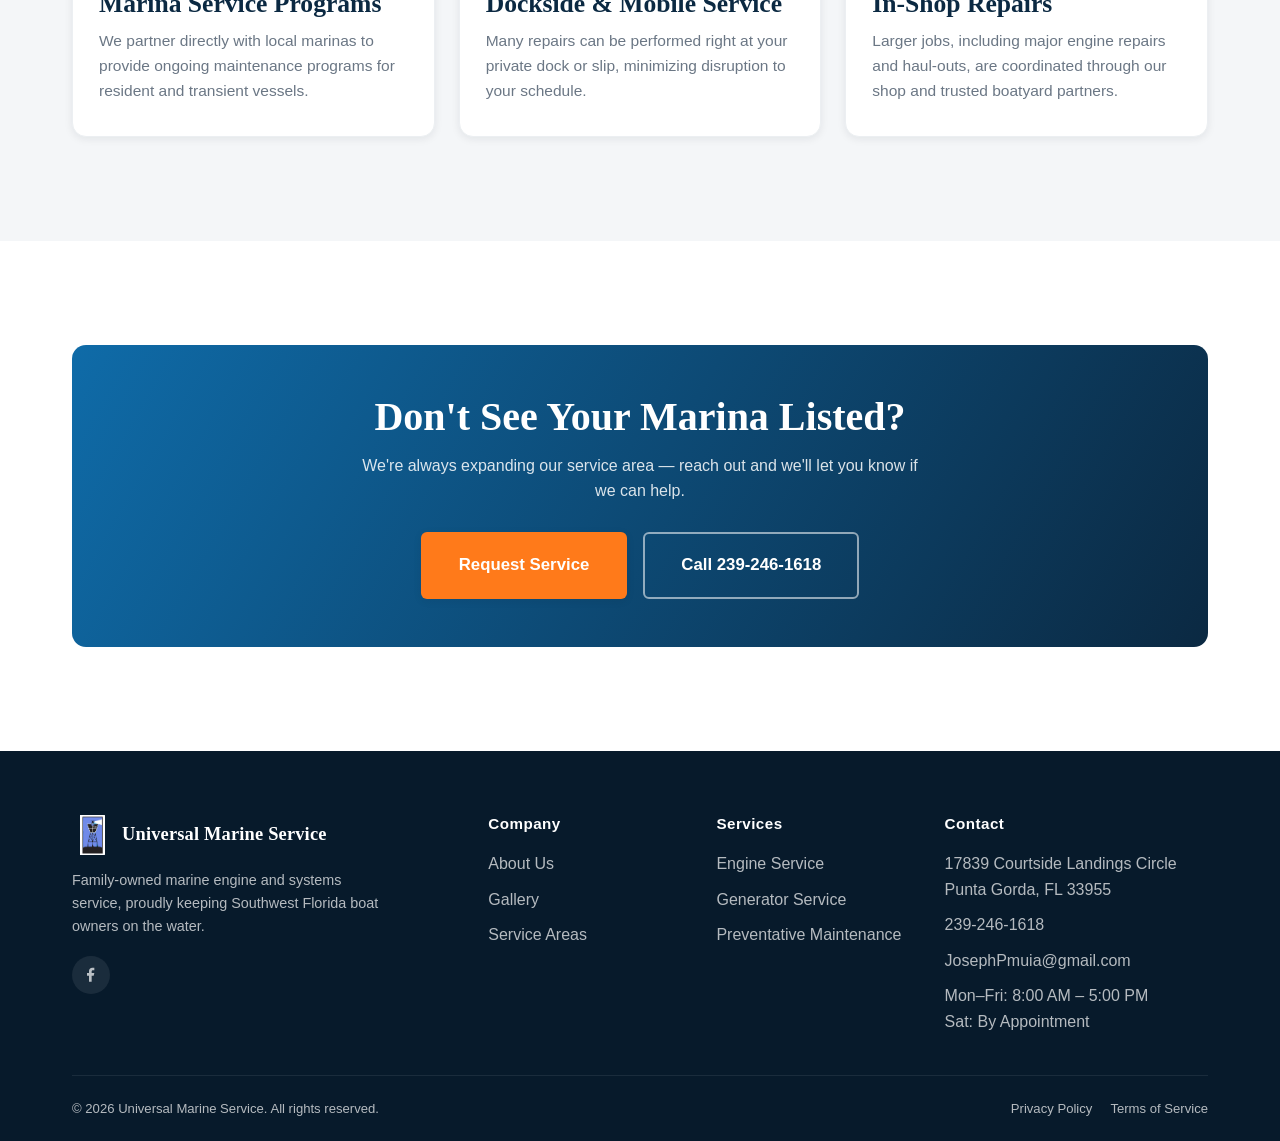
<file: service-areas.html>
<!doctype html>
<html lang="en">
<head>
<meta charset="UTF-8">
<meta name="viewport" content="width=device-width, initial-scale=1.0">
<title>Service Areas | Fort Myers, Cape Coral, Naples &amp; SW Florida | Universal Marine Service</title>
<meta name="description" content="Universal Marine Service provides marine engine and systems service throughout Fort Myers, Cape Coral, Sanibel, Naples, Bonita Springs, Punta Gorda, and Southwest Florida.">
<meta name="keywords" content="Marine Service Fort Myers, Boat Repair Cape Coral, Marine Mechanic Naples, Southwest Florida Marine Service">
<link rel="canonical" href="https://www.universalmarineservice.com/service-areas.html">
<meta property="og:type" content="website">
<meta property="og:title" content="Service Areas | Universal Marine Service">
<meta property="og:description" content="Dockside and in-shop marine service throughout Fort Myers and Southwest Florida.">
<meta property="og:url" content="https://www.universalmarineservice.com/service-areas.html">
<link rel="icon" href="data:image/svg+xml,%3Csvg xmlns='http://www.w3.org/2000/svg' viewBox='0 0 24 24'%3E%3Crect width='24' height='24' rx='5' fill='%230b2942'/%3E%3Cpath d='M12 4l2 6h5l-4 4 1.5 6L12 17l-4.5 3L9 14 5 10h5z' fill='%23ff7a1a'/%3E%3C/svg%3E">
<link rel="stylesheet" href="css/style.css">
<script type="application/ld+json">
{
  "@context": "https://schema.org",
  "@type": "AutomotiveBusiness",
  "name": "Universal Marine Service",
  "areaServed": [
    {"@type": "City", "name": "Fort Myers"},
    {"@type": "City", "name": "Cape Coral"},
    {"@type": "City", "name": "Sanibel"},
    {"@type": "City", "name": "Captiva"},
    {"@type": "City", "name": "Bonita Springs"},
    {"@type": "City", "name": "Naples"},
    {"@type": "City", "name": "Punta Gorda"},
    {"@type": "City", "name": "Fort Myers Beach"},
    {"@type": "City", "name": "Pine Island"},
    {"@type": "City", "name": "Estero"}
  ]
}
</script>
</head>
<body>
<a class="skip-link" href="#main">Skip to content</a>

<header class="site-header">
  <div class="container nav-wrap">
    <a href="index.html" class="brand">
      <span class="brand-mark" aria-hidden="true"><img src="images/logo/logo.jpg" alt=""></span>
      <span class="brand-text">Universal Marine Service<small>Engine &amp; Systems Specialists</small><small>Serving SWFL for 30 Years</small><small class="dealer"><img src="images/logo/dometic-white.png" alt="" width="40" height="26">SWFL&rsquo;s Authorized Dometic Dealer</small></span>
    </a>
    <button class="nav-toggle" aria-label="Toggle menu" aria-expanded="false" aria-controls="main-nav"><span></span><span></span><span></span></button>
    <nav class="main-nav" id="main-nav" aria-label="Primary">
      <ul class="nav-list">
        <li><a href="index.html">Home</a></li>
        <li><a href="services.html">Services</a></li>
        <li><a href="about.html">About Us</a></li>
        <li><a href="gallery.html">Gallery</a></li>
        <li><a href="service-areas.html">Service Areas</a></li>
        <li><a href="contact.html">Contact</a></li>
      </ul>
      <div class="nav-actions">
        <a href="tel:+12392461618" class="nav-phone"><svg width="16" height="16" viewBox="0 0 24 24" fill="none" stroke="currentColor" stroke-width="2" stroke-linecap="round" stroke-linejoin="round"><path d="M22 16.92v3a2 2 0 0 1-2.18 2 19.79 19.79 0 0 1-8.63-3.07 19.5 19.5 0 0 1-6-6 19.79 19.79 0 0 1-3.07-8.67A2 2 0 0 1 4.11 2h3a2 2 0 0 1 2 1.72c.127.96.362 1.903.7 2.81a2 2 0 0 1-.45 2.11L8.09 9.91a16 16 0 0 0 6 6l1.27-1.27a2 2 0 0 1 2.11-.45c.907.338 1.85.573 2.81.7A2 2 0 0 1 22 16.92z"/></svg>239-246-1618</a>
        <a href="contact.html#request-form" class="btn btn-primary">Request Service</a>
      </div>
    </nav>
  </div>
</header>

<main id="main">
  <section class="hero hero-page" style="background-image:url('images/gallery/vessel-04.jpg');">
    <div class="container hero-inner">
      <div class="breadcrumb"><a href="index.html">Home</a><span>/</span><span>Service Areas</span></div>
      <span class="eyebrow">Where We Work</span>
      <h1>Serving Boat Owners Across Southwest Florida</h1>
      <p class="lead">We provide dockside and in-shop marine engine and systems service to boat owners, sportfishing crews, yacht owners, and marinas throughout the Fort Myers region.</p>
    </div>
  </section>

  <section>
    <div class="container grid grid-2" style="align-items:center; gap:56px;">
      <div class="reveal">
        <span class="eyebrow">Primary Coverage</span>
        <h2>Fort Myers &amp; Surrounding Waters</h2>
        <p style="color:var(--gray-500); margin-top:16px;">Based in Fort Myers, we regularly service vessels at marinas, private docks, and boatyards throughout the following areas. Not seeing your location listed? Give us a call — we may still be able to help.</p>
        <ul class="area-list" style="margin-top:28px;">
          <li><svg width="16" height="16" viewBox="0 0 24 24" fill="none" stroke="currentColor" stroke-width="2"><path d="M20 10c0 6-8 12-8 12s-8-6-8-12a8 8 0 0 1 16 0z"/><circle cx="12" cy="10" r="3"/></svg>Fort Myers<span class="badge">HQ</span></li>
          <li><svg width="16" height="16" viewBox="0 0 24 24" fill="none" stroke="currentColor" stroke-width="2"><path d="M20 10c0 6-8 12-8 12s-8-6-8-12a8 8 0 0 1 16 0z"/><circle cx="12" cy="10" r="3"/></svg>Fort Myers Beach</li>
          <li><svg width="16" height="16" viewBox="0 0 24 24" fill="none" stroke="currentColor" stroke-width="2"><path d="M20 10c0 6-8 12-8 12s-8-6-8-12a8 8 0 0 1 16 0z"/><circle cx="12" cy="10" r="3"/></svg>Cape Coral</li>
          <li><svg width="16" height="16" viewBox="0 0 24 24" fill="none" stroke="currentColor" stroke-width="2"><path d="M20 10c0 6-8 12-8 12s-8-6-8-12a8 8 0 0 1 16 0z"/><circle cx="12" cy="10" r="3"/></svg>Sanibel Island</li>
          <li><svg width="16" height="16" viewBox="0 0 24 24" fill="none" stroke="currentColor" stroke-width="2"><path d="M20 10c0 6-8 12-8 12s-8-6-8-12a8 8 0 0 1 16 0z"/><circle cx="12" cy="10" r="3"/></svg>Captiva Island</li>
          <li><svg width="16" height="16" viewBox="0 0 24 24" fill="none" stroke="currentColor" stroke-width="2"><path d="M20 10c0 6-8 12-8 12s-8-6-8-12a8 8 0 0 1 16 0z"/><circle cx="12" cy="10" r="3"/></svg>Pine Island</li>
          <li><svg width="16" height="16" viewBox="0 0 24 24" fill="none" stroke="currentColor" stroke-width="2"><path d="M20 10c0 6-8 12-8 12s-8-6-8-12a8 8 0 0 1 16 0z"/><circle cx="12" cy="10" r="3"/></svg>Bonita Springs</li>
          <li><svg width="16" height="16" viewBox="0 0 24 24" fill="none" stroke="currentColor" stroke-width="2"><path d="M20 10c0 6-8 12-8 12s-8-6-8-12a8 8 0 0 1 16 0z"/><circle cx="12" cy="10" r="3"/></svg>Estero</li>
          <li><svg width="16" height="16" viewBox="0 0 24 24" fill="none" stroke="currentColor" stroke-width="2"><path d="M20 10c0 6-8 12-8 12s-8-6-8-12a8 8 0 0 1 16 0z"/><circle cx="12" cy="10" r="3"/></svg>Naples</li>
          <li><svg width="16" height="16" viewBox="0 0 24 24" fill="none" stroke="currentColor" stroke-width="2"><path d="M20 10c0 6-8 12-8 12s-8-6-8-12a8 8 0 0 1 16 0z"/><circle cx="12" cy="10" r="3"/></svg>Punta Gorda</li>
          <li><svg width="16" height="16" viewBox="0 0 24 24" fill="none" stroke="currentColor" stroke-width="2"><path d="M20 10c0 6-8 12-8 12s-8-6-8-12a8 8 0 0 1 16 0z"/><circle cx="12" cy="10" r="3"/></svg>Boca Grande</li>
          <li><svg width="16" height="16" viewBox="0 0 24 24" fill="none" stroke="currentColor" stroke-width="2"><path d="M20 10c0 6-8 12-8 12s-8-6-8-12a8 8 0 0 1 16 0z"/><circle cx="12" cy="10" r="3"/></svg>Marco Island</li>
        </ul>
      </div>
      <div class="map-frame reveal">
        <iframe
          src="https://www.google.com/maps?q=Fort+Myers,+FL&output=embed"
          title="Universal Marine Service coverage map"
          loading="lazy"
          referrerpolicy="no-referrer-when-downgrade"
          allowfullscreen></iframe>
      </div>
    </div>
  </section>

  <section class="bg-light">
    <div class="container">
      <div class="section-head center">
        <span class="eyebrow">Where We Show Up</span>
        <h2>Dockside, Marina &amp; In-Shop Service</h2>
      </div>
      <div class="grid grid-3">
        <div class="card reveal">
          <span class="card-icon"><svg width="24" height="24" viewBox="0 0 24 24" fill="none" stroke="currentColor" stroke-width="2" stroke-linecap="round" stroke-linejoin="round"><path d="M2 20h20"/><path d="M4 20V10h6v10M14 20V10h6v10"/></svg></span>
          <h3>Marina Service Programs</h3>
          <p>We partner directly with local marinas to provide ongoing maintenance programs for resident and transient vessels.</p>
        </div>
        <div class="card reveal">
          <span class="card-icon"><svg width="24" height="24" viewBox="0 0 24 24" fill="none" stroke="currentColor" stroke-width="2" stroke-linecap="round" stroke-linejoin="round"><path d="M12 2v20"/><path d="M5 8h14"/><path d="M4 12c1.5 2 3.5 2 5 0s3.5-2 5 0 3.5 2 5 0"/></svg></span>
          <h3>Dockside &amp; Mobile Service</h3>
          <p>Many repairs can be performed right at your private dock or slip, minimizing disruption to your schedule.</p>
        </div>
        <div class="card reveal">
          <span class="card-icon"><svg width="24" height="24" viewBox="0 0 24 24" fill="none" stroke="currentColor" stroke-width="2" stroke-linecap="round" stroke-linejoin="round"><path d="M3 21h18"/><path d="M5 21V7l8-4 8 4v14"/><path d="M9 21v-6h6v6"/></svg></span>
          <h3>In-Shop Repairs</h3>
          <p>Larger jobs, including major engine repairs and haul-outs, are coordinated through our shop and trusted boatyard partners.</p>
        </div>
      </div>
    </div>
  </section>

  <section>
    <div class="container">
      <div class="cta-banner reveal">
        <h2>Don't See Your Marina Listed?</h2>
        <p>We're always expanding our service area — reach out and we'll let you know if we can help.</p>
        <div class="cta-row">
          <a href="contact.html#request-form" class="btn btn-primary btn-lg">Request Service</a>
          <a href="tel:+12392461618" class="btn btn-secondary btn-lg">Call 239-246-1618</a>
        </div>
      </div>
    </div>
  </section>
</main>

<footer class="site-footer">
  <div class="container">
    <div class="footer-grid">
      <div class="footer-brand">
        <a href="index.html" class="brand">
          <span class="brand-mark" aria-hidden="true"><img src="images/logo/logo.jpg" alt=""></span>
          <span class="brand-text">Universal Marine Service</span>
        </a>
        <p>Family-owned marine engine and systems service, proudly keeping Southwest Florida boat owners on the water.</p>
        <div class="social-row">
          <a href="https://www.facebook.com/UniversalMarineService1" target="_blank" rel="noopener" aria-label="Universal Marine Service on Facebook"><svg width="16" height="16" viewBox="0 0 24 24" fill="currentColor"><path d="M13 22v-9h3l1-4h-4V7c0-1 .5-2 2-2h2V1h-3c-3 0-5 2-5 5v3H6v4h3v9z"/></svg></a>
        </div>
      </div>
      <div>
        <h4>Company</h4>
        <ul>
          <li><a href="about.html">About Us</a></li>
          <li><a href="gallery.html">Gallery</a></li>
          <li><a href="service-areas.html">Service Areas</a></li>
        </ul>
      </div>
      <div>
        <h4>Services</h4>
        <ul>
          <li><a href="services.html#engine">Engine Service</a></li>
          <li><a href="services.html#generator">Generator Service</a></li>
          <li><a href="services.html#maintenance">Preventative Maintenance</a></li>
        </ul>
      </div>
      <div>
        <h4>Contact</h4>
        <ul>
          <li>17839 Courtside Landings Circle<br>Punta Gorda, FL 33955</li>
          <li><a href="tel:+12392461618">239-246-1618</a></li>
          <li><a href="mailto:JosephPmuia@gmail.com">JosephPmuia@gmail.com</a></li>
          <li>Mon&ndash;Fri: 8:00 AM &ndash; 5:00 PM<br>Sat: By Appointment</li>
        </ul>
      </div>
    </div>
    <div class="footer-bottom">
      <p>&copy; <span id="year"></span> Universal Marine Service. All rights reserved.</p>
      <div class="legal-links"><a href="privacy.html">Privacy Policy</a><a href="terms.html">Terms of Service</a></div>
    </div>
  </div>
</footer>

<div class="mobile-call-bar">
  <a href="tel:+12392461618" class="call">Call Now</a>
  <a href="contact.html#request-form" class="request">Request Service</a>
</div>

<script src="js/main.js"></script>
</body>
</html>
</file>
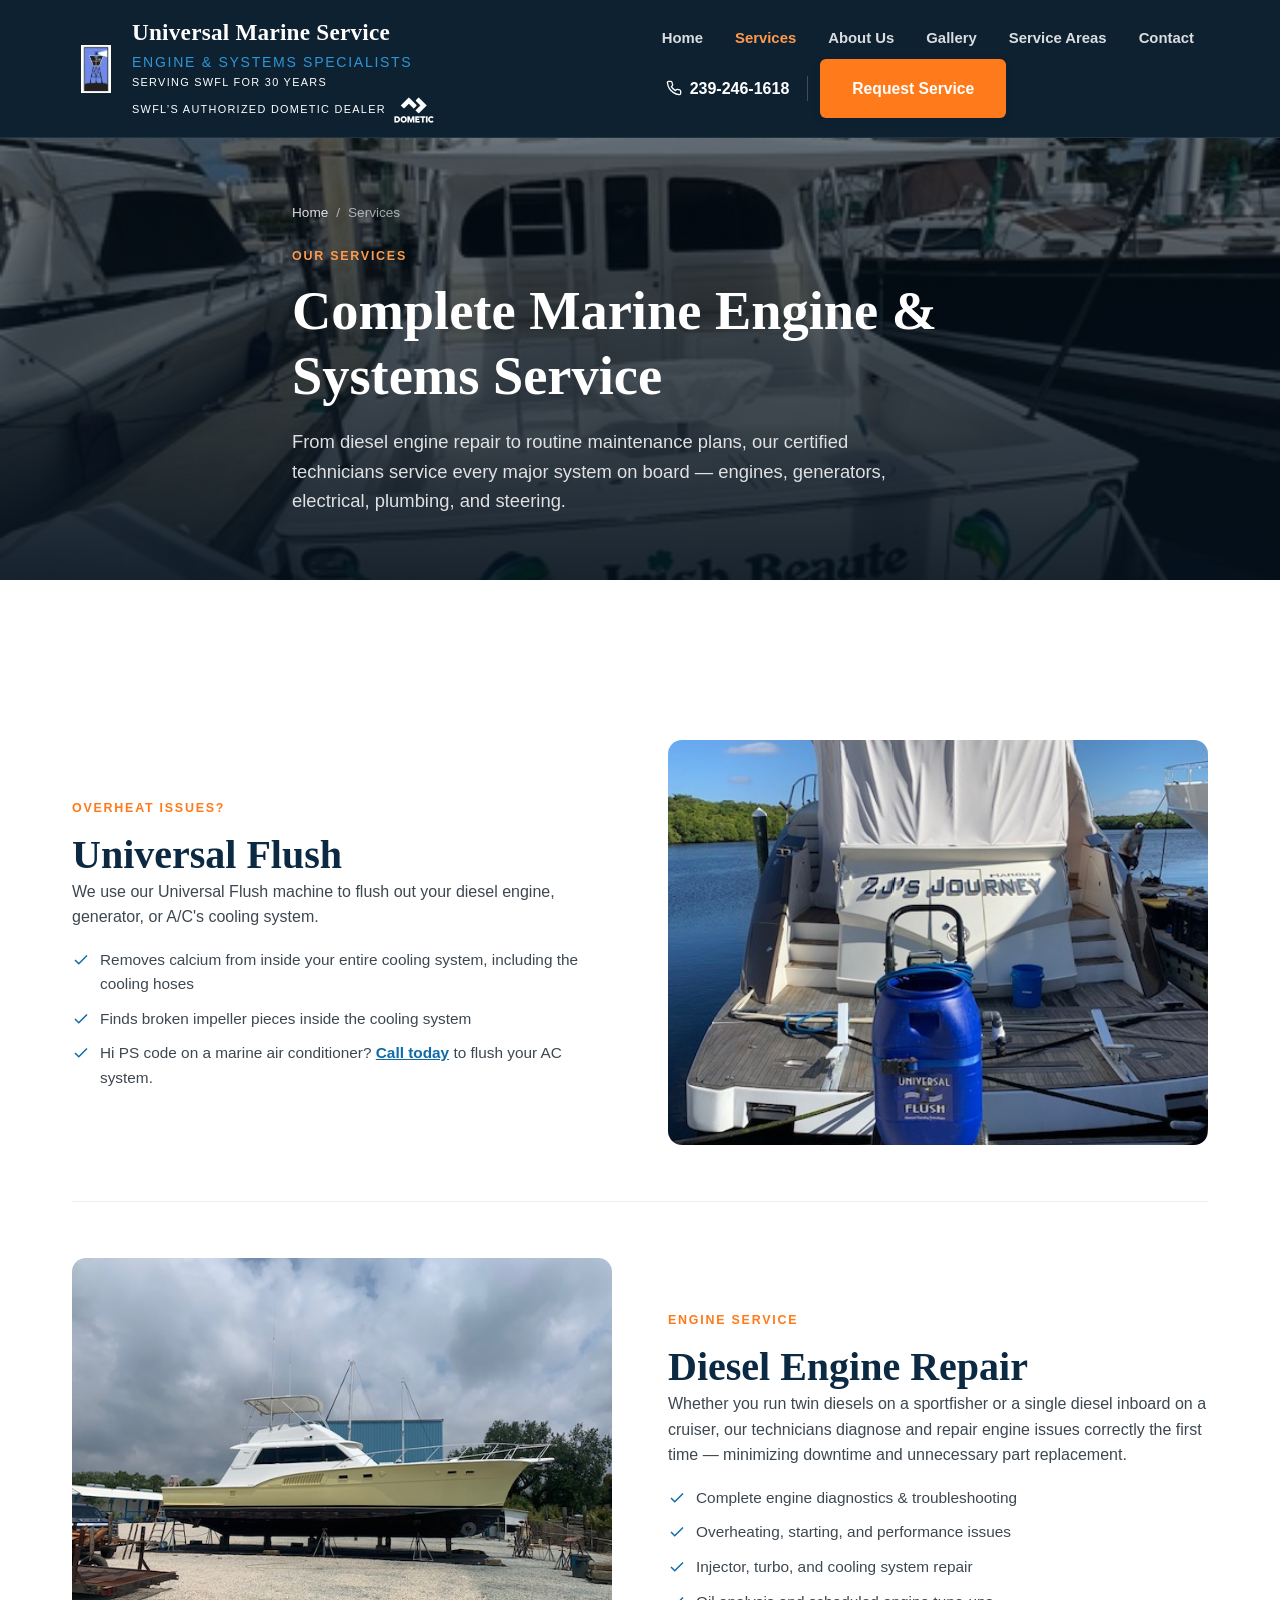
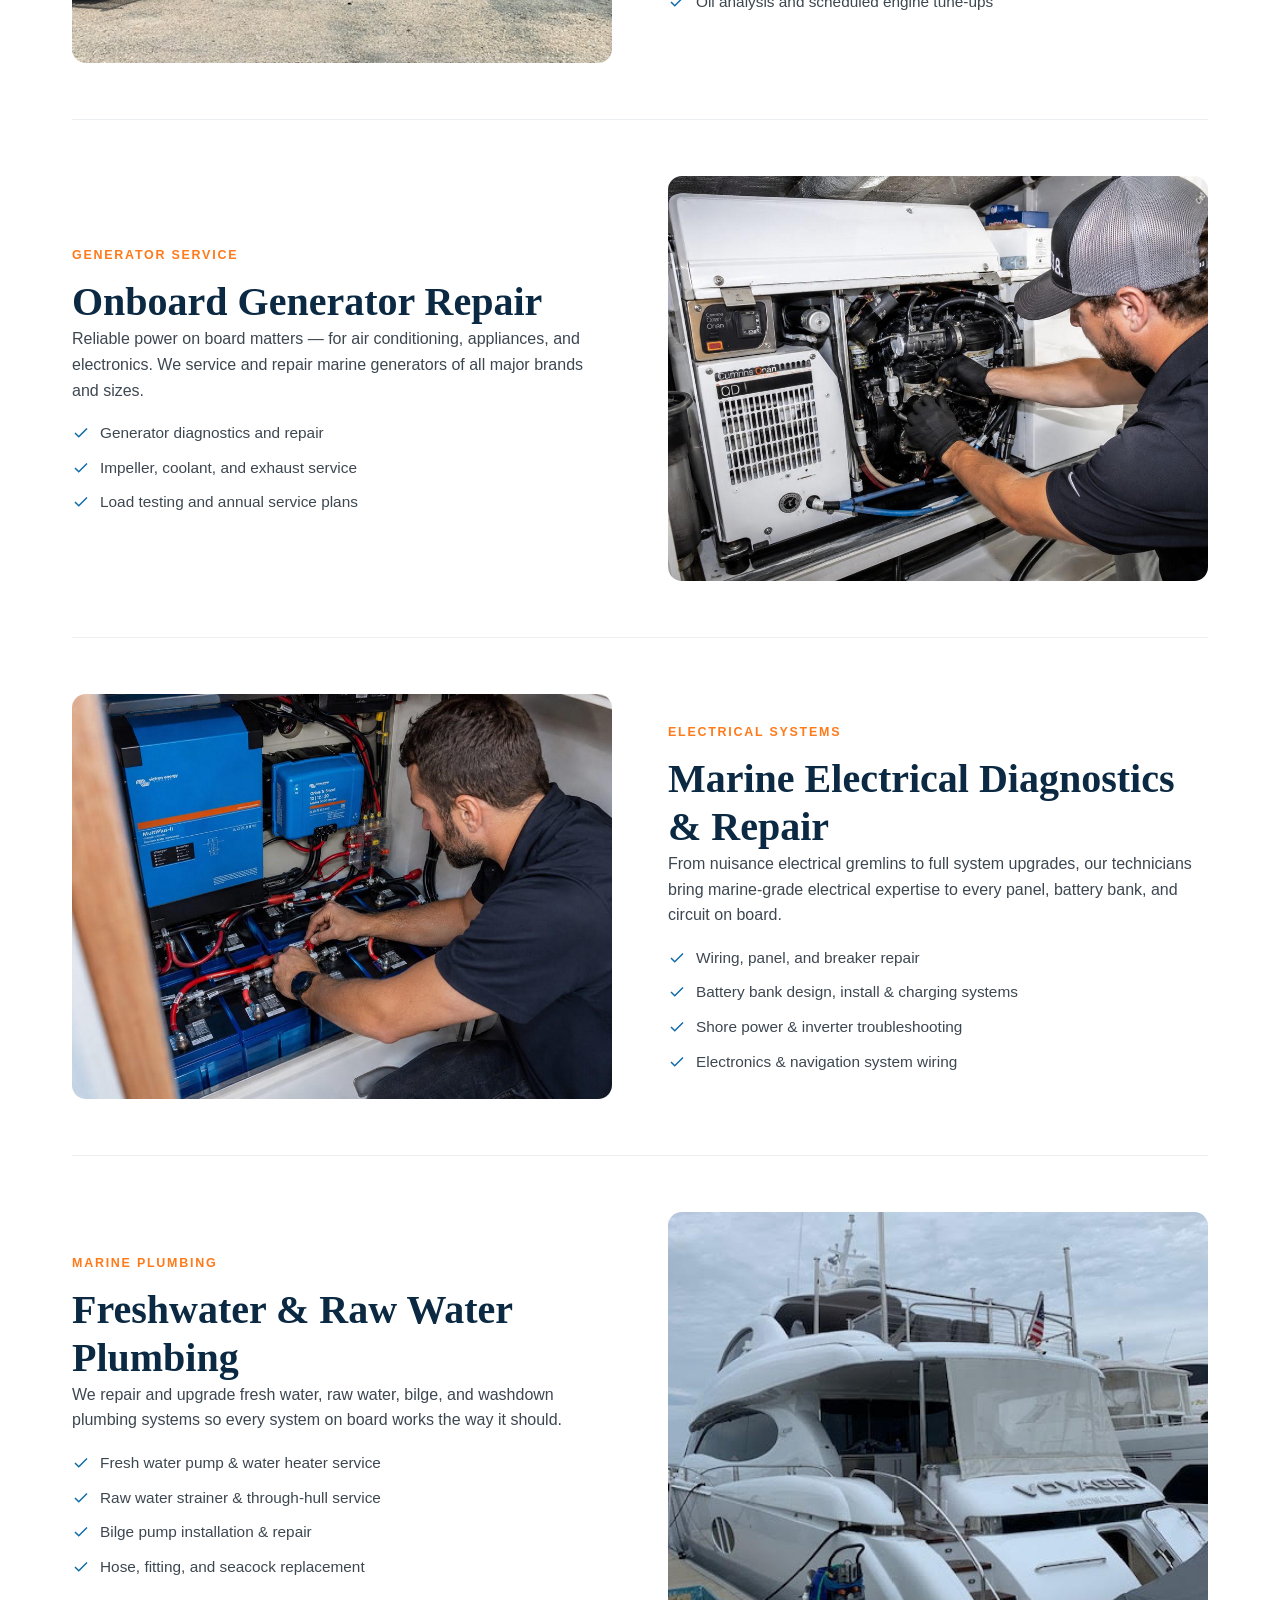
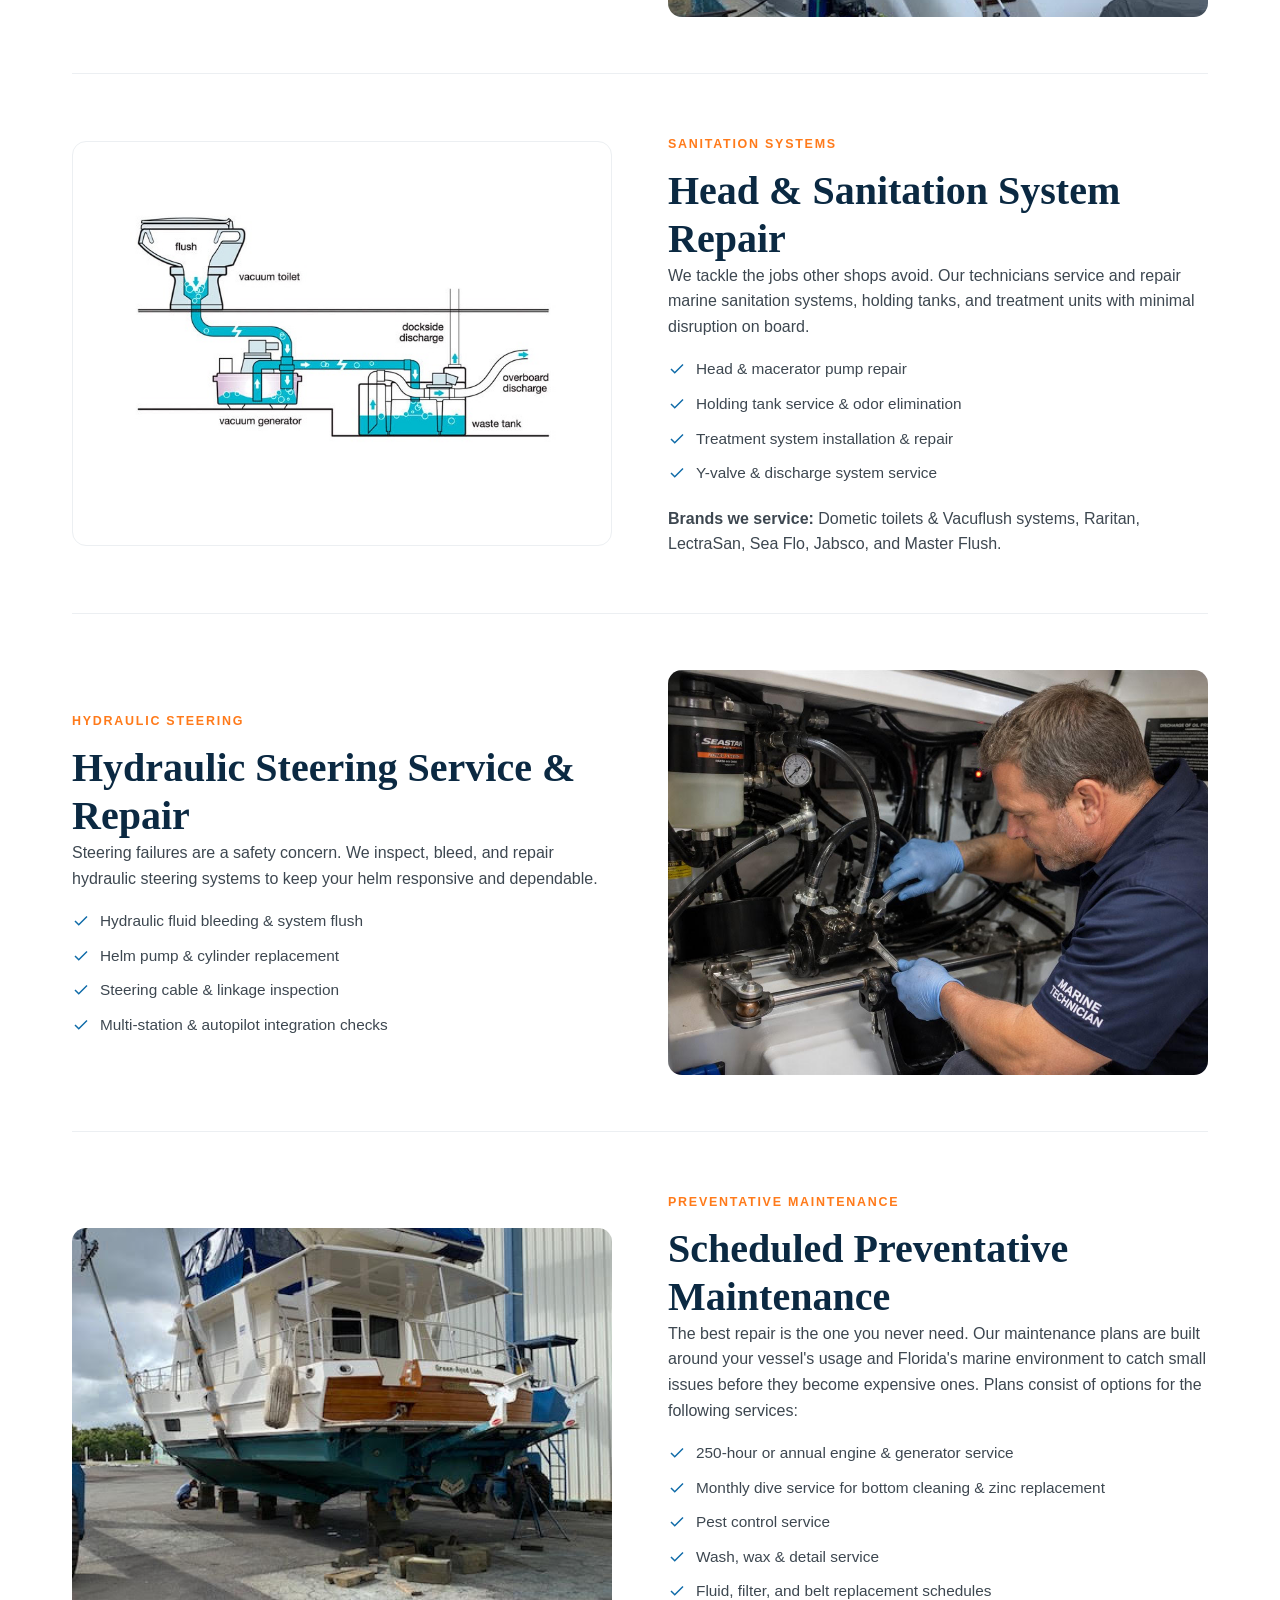
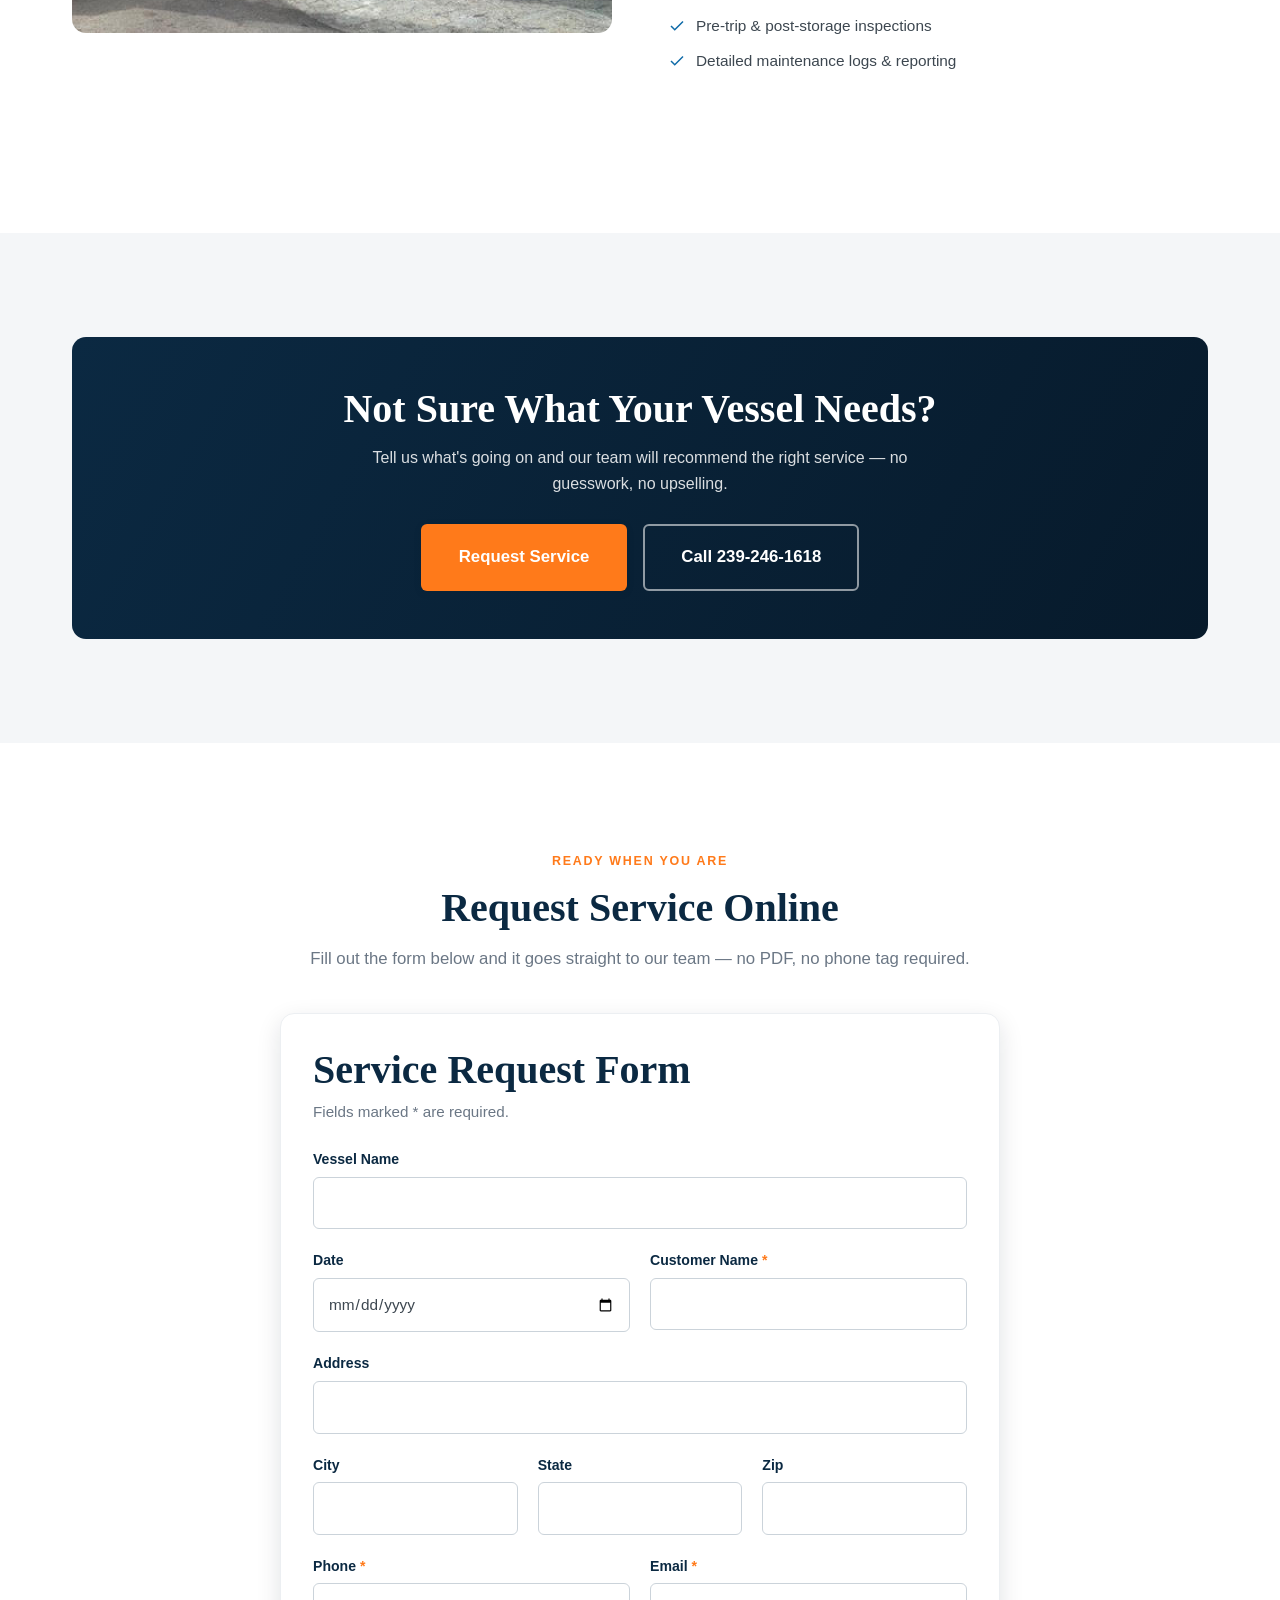
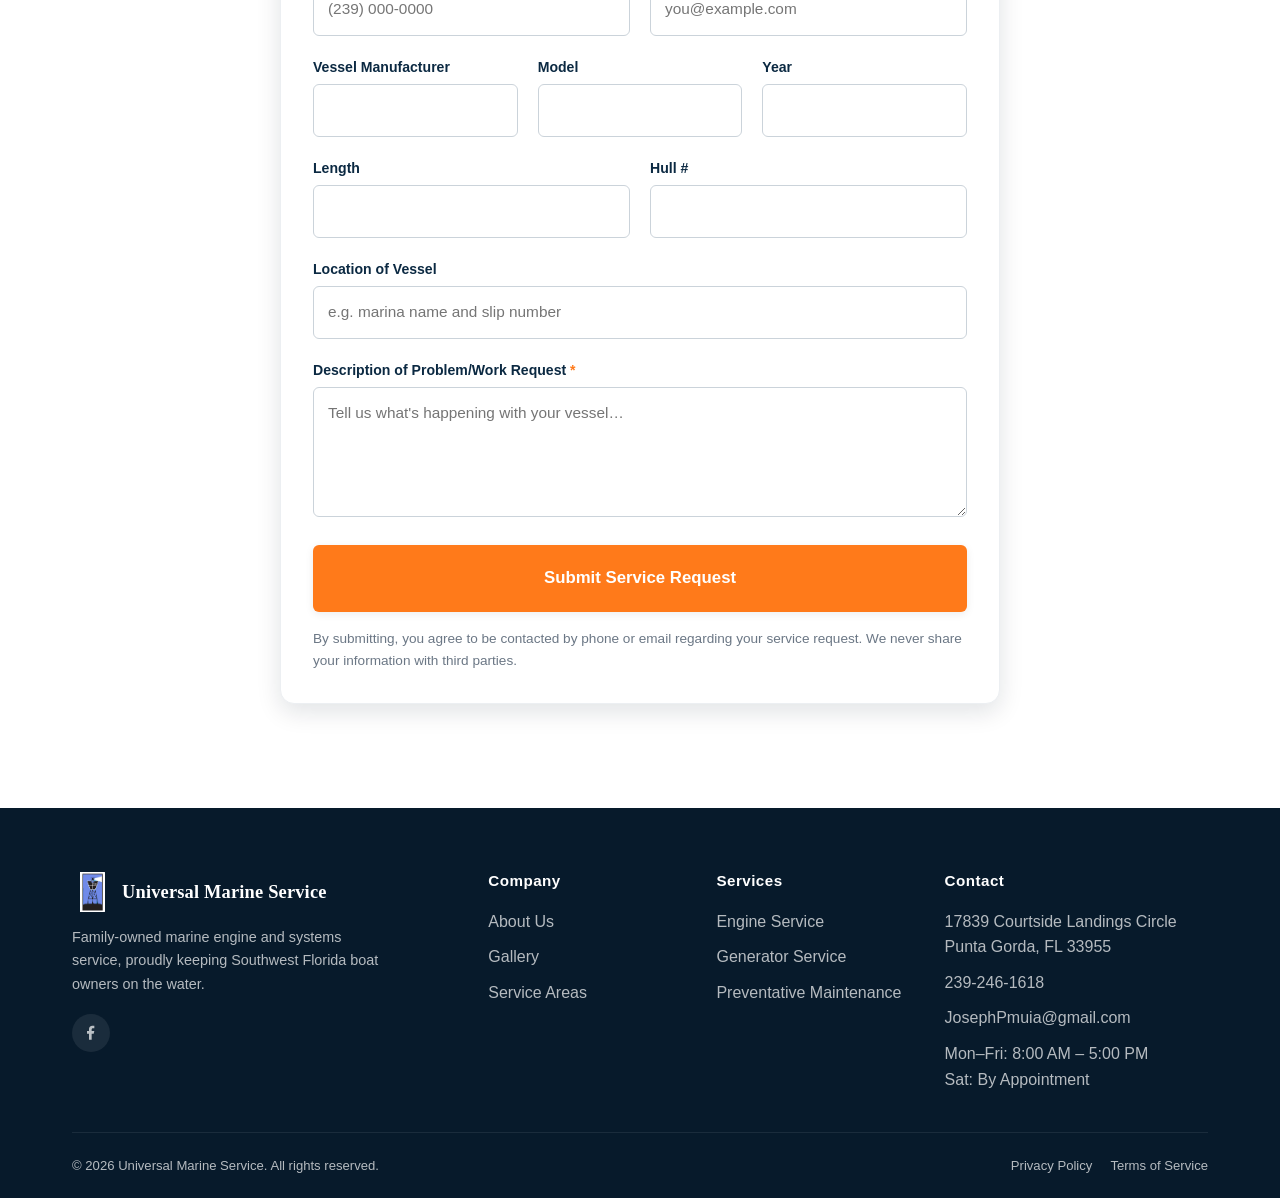
<file: services.html>
<!doctype html>
<html lang="en">
<head>
<meta charset="UTF-8">
<meta name="viewport" content="width=device-width, initial-scale=1.0">
<title>Marine Services | Engine, Generator, Electrical &amp; More | Universal Marine Service</title>
<meta name="description" content="Explore our full range of marine services: engine repair, generator service, electrical systems, plumbing, sanitation, hydraulic steering, and preventative maintenance in Fort Myers, FL.">
<meta name="keywords" content="Marine Engine Repair, Diesel Engine Service, Generator Repair, Marine Electrical, Marine Maintenance, Boat Repair Fort Myers">
<link rel="canonical" href="https://www.universalmarineservice.com/services.html">
<meta property="og:type" content="website">
<meta property="og:title" content="Marine Services | Universal Marine Service">
<meta property="og:description" content="Engine, generator, electrical, plumbing, steering, and maintenance services for boats and yachts in Southwest Florida.">
<meta property="og:url" content="https://www.universalmarineservice.com/services.html">
<link rel="icon" href="data:image/svg+xml,%3Csvg xmlns='http://www.w3.org/2000/svg' viewBox='0 0 24 24'%3E%3Crect width='24' height='24' rx='5' fill='%230b2942'/%3E%3Cpath d='M12 4l2 6h5l-4 4 1.5 6L12 17l-4.5 3L9 14 5 10h5z' fill='%23ff7a1a'/%3E%3C/svg%3E">
<link rel="stylesheet" href="css/style.css">
</head>
<body>
<a class="skip-link" href="#main">Skip to content</a>

<header class="site-header">
  <div class="container nav-wrap">
    <a href="index.html" class="brand">
      <span class="brand-mark" aria-hidden="true"><img src="images/logo/logo.jpg" alt=""></span>
      <span class="brand-text">Universal Marine Service<small>Engine &amp; Systems Specialists</small><small>Serving SWFL for 30 Years</small><small class="dealer"><img src="images/logo/dometic-white.png" alt="" width="40" height="26">SWFL&rsquo;s Authorized Dometic Dealer</small></span>
    </a>
    <button class="nav-toggle" aria-label="Toggle menu" aria-expanded="false" aria-controls="main-nav"><span></span><span></span><span></span></button>
    <nav class="main-nav" id="main-nav" aria-label="Primary">
      <ul class="nav-list">
        <li><a href="index.html">Home</a></li>
        <li><a href="services.html">Services</a></li>
        <li><a href="about.html">About Us</a></li>
        <li><a href="gallery.html">Gallery</a></li>
        <li><a href="service-areas.html">Service Areas</a></li>
        <li><a href="contact.html">Contact</a></li>
      </ul>
      <div class="nav-actions">
        <a href="tel:+12392461618" class="nav-phone"><svg width="16" height="16" viewBox="0 0 24 24" fill="none" stroke="currentColor" stroke-width="2" stroke-linecap="round" stroke-linejoin="round"><path d="M22 16.92v3a2 2 0 0 1-2.18 2 19.79 19.79 0 0 1-8.63-3.07 19.5 19.5 0 0 1-6-6 19.79 19.79 0 0 1-3.07-8.67A2 2 0 0 1 4.11 2h3a2 2 0 0 1 2 1.72c.127.96.362 1.903.7 2.81a2 2 0 0 1-.45 2.11L8.09 9.91a16 16 0 0 0 6 6l1.27-1.27a2 2 0 0 1 2.11-.45c.907.338 1.85.573 2.81.7A2 2 0 0 1 22 16.92z"/></svg>239-246-1618</a>
        <a href="contact.html#request-form" class="btn btn-primary">Request Service</a>
      </div>
    </nav>
  </div>
</header>

<main id="main">
  <section class="hero hero-page" style="background-image:url('images/gallery/vessel-02.jpg');">
    <div class="container hero-inner">
      <div class="breadcrumb"><a href="index.html">Home</a><span>/</span><span>Services</span></div>
      <span class="eyebrow">Our Services</span>
      <h1>Complete Marine Engine &amp; Systems Service</h1>
      <p class="lead">From diesel engine repair to routine maintenance plans, our certified technicians service every major system on board — engines, generators, electrical, plumbing, and steering.</p>
    </div>
  </section>

  <section>
    <div class="container">

      <div class="service-detail reverse reveal" id="flush">
        <div class="media" data-label="Universal Flush">
          <img src="images/gallery/maintenance-02.jpg" alt="Universal Flush machine staged on a yacht's swim platform" loading="lazy">
        </div>
        <div>
          <span class="eyebrow">Overheat Issues?</span>
          <h2>Universal Flush</h2>
          <p>We use our Universal Flush machine to flush out your diesel engine, generator, or A/C's cooling system.</p>
          <ul class="check-list">
            <li><svg width="18" height="18" viewBox="0 0 24 24" fill="none" stroke="currentColor" stroke-width="2"><path d="M20 6 9 17l-5-5"/></svg>Removes calcium from inside your entire cooling system, including the cooling hoses</li>
            <li><svg width="18" height="18" viewBox="0 0 24 24" fill="none" stroke="currentColor" stroke-width="2"><path d="M20 6 9 17l-5-5"/></svg>Finds broken impeller pieces inside the cooling system</li>
            <li><svg width="18" height="18" viewBox="0 0 24 24" fill="none" stroke="currentColor" stroke-width="2"><path d="M20 6 9 17l-5-5"/></svg><span>Hi PS code on a marine air conditioner? <a href="tel:+12392461618" style="color:var(--ocean); font-weight:700; text-decoration:underline;">Call today</a> to flush your AC system.</span></li>
          </ul>
        </div>
      </div>

      <div class="service-detail reveal" id="engine">
        <div class="media" data-label="Diesel Engine Service">
          <img src="images/services/engine-service.jpg" alt="Sportfishing boat hauled out for diesel engine service" loading="lazy">
        </div>
        <div>
          <span class="eyebrow">Engine Service</span>
          <h2>Diesel Engine Repair</h2>
          <p>Whether you run twin diesels on a sportfisher or a single diesel inboard on a cruiser, our technicians diagnose and repair engine issues correctly the first time — minimizing downtime and unnecessary part replacement.</p>
          <ul class="check-list">
            <li><svg width="18" height="18" viewBox="0 0 24 24" fill="none" stroke="currentColor" stroke-width="2"><path d="M20 6 9 17l-5-5"/></svg>Complete engine diagnostics &amp; troubleshooting</li>
            <li><svg width="18" height="18" viewBox="0 0 24 24" fill="none" stroke="currentColor" stroke-width="2"><path d="M20 6 9 17l-5-5"/></svg>Overheating, starting, and performance issues</li>
            <li><svg width="18" height="18" viewBox="0 0 24 24" fill="none" stroke="currentColor" stroke-width="2"><path d="M20 6 9 17l-5-5"/></svg>Injector, turbo, and cooling system repair</li>
            <li><svg width="18" height="18" viewBox="0 0 24 24" fill="none" stroke="currentColor" stroke-width="2"><path d="M20 6 9 17l-5-5"/></svg>Oil analysis and scheduled engine tune-ups</li>
          </ul>
        </div>
      </div>

      <div class="service-detail reverse reveal" id="generator">
        <div class="media" data-label="Generator Service">
          <img src="images/services/generator-service.jpg" alt="Universal Marine Service technician servicing a Cummins Onan marine generator" loading="lazy">
        </div>
        <div>
          <span class="eyebrow">Generator Service</span>
          <h2>Onboard Generator Repair</h2>
          <p>Reliable power on board matters — for air conditioning, appliances, and electronics. We service and repair marine generators of all major brands and sizes.</p>
          <ul class="check-list">
            <li><svg width="18" height="18" viewBox="0 0 24 24" fill="none" stroke="currentColor" stroke-width="2"><path d="M20 6 9 17l-5-5"/></svg>Generator diagnostics and repair</li>
            <li><svg width="18" height="18" viewBox="0 0 24 24" fill="none" stroke="currentColor" stroke-width="2"><path d="M20 6 9 17l-5-5"/></svg>Impeller, coolant, and exhaust service</li>
            <li><svg width="18" height="18" viewBox="0 0 24 24" fill="none" stroke="currentColor" stroke-width="2"><path d="M20 6 9 17l-5-5"/></svg>Load testing and annual service plans</li>
          </ul>
        </div>
      </div>

      <div class="service-detail reveal" id="electrical">
        <div class="media" data-label="Marine Electrical Systems">
          <img src="images/services/electrical-systems.jpg" alt="Universal Marine Service technician wiring a Victron Energy inverter and battery bank" loading="lazy">
        </div>
        <div>
          <span class="eyebrow">Electrical Systems</span>
          <h2>Marine Electrical Diagnostics &amp; Repair</h2>
          <p>From nuisance electrical gremlins to full system upgrades, our technicians bring marine-grade electrical expertise to every panel, battery bank, and circuit on board.</p>
          <ul class="check-list">
            <li><svg width="18" height="18" viewBox="0 0 24 24" fill="none" stroke="currentColor" stroke-width="2"><path d="M20 6 9 17l-5-5"/></svg>Wiring, panel, and breaker repair</li>
            <li><svg width="18" height="18" viewBox="0 0 24 24" fill="none" stroke="currentColor" stroke-width="2"><path d="M20 6 9 17l-5-5"/></svg>Battery bank design, install &amp; charging systems</li>
            <li><svg width="18" height="18" viewBox="0 0 24 24" fill="none" stroke="currentColor" stroke-width="2"><path d="M20 6 9 17l-5-5"/></svg>Shore power &amp; inverter troubleshooting</li>
            <li><svg width="18" height="18" viewBox="0 0 24 24" fill="none" stroke="currentColor" stroke-width="2"><path d="M20 6 9 17l-5-5"/></svg>Electronics &amp; navigation system wiring</li>
          </ul>
        </div>
      </div>

      <div class="service-detail reverse reveal" id="plumbing">
        <div class="media" data-label="Marine Plumbing">
          <img src="images/services/marine-plumbing.jpg" alt="Marine plumbing and washdown equipment staged on a yacht's swim platform" loading="lazy">
        </div>
        <div>
          <span class="eyebrow">Marine Plumbing</span>
          <h2>Freshwater &amp; Raw Water Plumbing</h2>
          <p>We repair and upgrade fresh water, raw water, bilge, and washdown plumbing systems so every system on board works the way it should.</p>
          <ul class="check-list">
            <li><svg width="18" height="18" viewBox="0 0 24 24" fill="none" stroke="currentColor" stroke-width="2"><path d="M20 6 9 17l-5-5"/></svg>Fresh water pump &amp; water heater service</li>
            <li><svg width="18" height="18" viewBox="0 0 24 24" fill="none" stroke="currentColor" stroke-width="2"><path d="M20 6 9 17l-5-5"/></svg>Raw water strainer &amp; through-hull service</li>
            <li><svg width="18" height="18" viewBox="0 0 24 24" fill="none" stroke="currentColor" stroke-width="2"><path d="M20 6 9 17l-5-5"/></svg>Bilge pump installation &amp; repair</li>
            <li><svg width="18" height="18" viewBox="0 0 24 24" fill="none" stroke="currentColor" stroke-width="2"><path d="M20 6 9 17l-5-5"/></svg>Hose, fitting, and seacock replacement</li>
          </ul>
        </div>
      </div>

      <div class="service-detail reveal" id="sanitation">
        <div class="media diagram" data-label="Marine Sanitation System Diagram">
          <img src="images/services/sanitation-diagram.png" alt="Diagram of a marine vacuum toilet sanitation system, from flush through vacuum generator to waste tank with dockside and overboard discharge" loading="lazy">
        </div>
        <div>
          <span class="eyebrow">Sanitation Systems</span>
          <h2>Head &amp; Sanitation System Repair</h2>
          <p>We tackle the jobs other shops avoid. Our technicians service and repair marine sanitation systems, holding tanks, and treatment units with minimal disruption on board.</p>
          <ul class="check-list">
            <li><svg width="18" height="18" viewBox="0 0 24 24" fill="none" stroke="currentColor" stroke-width="2"><path d="M20 6 9 17l-5-5"/></svg>Head &amp; macerator pump repair</li>
            <li><svg width="18" height="18" viewBox="0 0 24 24" fill="none" stroke="currentColor" stroke-width="2"><path d="M20 6 9 17l-5-5"/></svg>Holding tank service &amp; odor elimination</li>
            <li><svg width="18" height="18" viewBox="0 0 24 24" fill="none" stroke="currentColor" stroke-width="2"><path d="M20 6 9 17l-5-5"/></svg>Treatment system installation &amp; repair</li>
            <li><svg width="18" height="18" viewBox="0 0 24 24" fill="none" stroke="currentColor" stroke-width="2"><path d="M20 6 9 17l-5-5"/></svg>Y-valve &amp; discharge system service</li>
          </ul>
          <p style="margin-top:20px;"><strong>Brands we service:</strong> Dometic toilets &amp; Vacuflush systems, Raritan, LectraSan, Sea Flo, Jabsco, and Master Flush.</p>
        </div>
      </div>

      <div class="service-detail reverse reveal" id="steering">
        <div class="media" data-label="Hydraulic Steering Service">
          <img src="images/services/hydraulic-steering.jpg" alt="Universal Marine Service technician servicing a SeaStar hydraulic steering system" loading="lazy">
        </div>
        <div>
          <span class="eyebrow">Hydraulic Steering</span>
          <h2>Hydraulic Steering Service &amp; Repair</h2>
          <p>Steering failures are a safety concern. We inspect, bleed, and repair hydraulic steering systems to keep your helm responsive and dependable.</p>
          <ul class="check-list">
            <li><svg width="18" height="18" viewBox="0 0 24 24" fill="none" stroke="currentColor" stroke-width="2"><path d="M20 6 9 17l-5-5"/></svg>Hydraulic fluid bleeding &amp; system flush</li>
            <li><svg width="18" height="18" viewBox="0 0 24 24" fill="none" stroke="currentColor" stroke-width="2"><path d="M20 6 9 17l-5-5"/></svg>Helm pump &amp; cylinder replacement</li>
            <li><svg width="18" height="18" viewBox="0 0 24 24" fill="none" stroke="currentColor" stroke-width="2"><path d="M20 6 9 17l-5-5"/></svg>Steering cable &amp; linkage inspection</li>
            <li><svg width="18" height="18" viewBox="0 0 24 24" fill="none" stroke="currentColor" stroke-width="2"><path d="M20 6 9 17l-5-5"/></svg>Multi-station &amp; autopilot integration checks</li>
          </ul>
        </div>
      </div>

      <div class="service-detail reveal" id="maintenance">
        <div class="media" data-label="Preventative Maintenance Plans">
          <img src="images/services/preventative-maintenance.jpg" alt="Trawler hauled out on a travel lift for scheduled maintenance" loading="lazy">
        </div>
        <div>
          <span class="eyebrow">Preventative Maintenance</span>
          <h2>Scheduled Preventative Maintenance</h2>
          <p>The best repair is the one you never need. Our maintenance plans are built around your vessel's usage and Florida's marine environment to catch small issues before they become expensive ones. Plans consist of options for the following services:</p>
          <ul class="check-list">
            <li><svg width="18" height="18" viewBox="0 0 24 24" fill="none" stroke="currentColor" stroke-width="2"><path d="M20 6 9 17l-5-5"/></svg>250-hour or annual engine &amp; generator service</li>
            <li><svg width="18" height="18" viewBox="0 0 24 24" fill="none" stroke="currentColor" stroke-width="2"><path d="M20 6 9 17l-5-5"/></svg>Monthly dive service for bottom cleaning &amp; zinc replacement</li>
            <li><svg width="18" height="18" viewBox="0 0 24 24" fill="none" stroke="currentColor" stroke-width="2"><path d="M20 6 9 17l-5-5"/></svg>Pest control service</li>
            <li><svg width="18" height="18" viewBox="0 0 24 24" fill="none" stroke="currentColor" stroke-width="2"><path d="M20 6 9 17l-5-5"/></svg>Wash, wax &amp; detail service</li>
            <li><svg width="18" height="18" viewBox="0 0 24 24" fill="none" stroke="currentColor" stroke-width="2"><path d="M20 6 9 17l-5-5"/></svg>Fluid, filter, and belt replacement schedules</li>
            <li><svg width="18" height="18" viewBox="0 0 24 24" fill="none" stroke="currentColor" stroke-width="2"><path d="M20 6 9 17l-5-5"/></svg>Pre-trip &amp; post-storage inspections</li>
            <li><svg width="18" height="18" viewBox="0 0 24 24" fill="none" stroke="currentColor" stroke-width="2"><path d="M20 6 9 17l-5-5"/></svg>Detailed maintenance logs &amp; reporting</li>
          </ul>
        </div>
      </div>

    </div>
  </section>

  <section class="bg-light">
    <div class="container">
      <div class="cta-banner reveal" style="background:linear-gradient(120deg, var(--navy) 0%, var(--navy-deep) 100%);">
        <h2>Not Sure What Your Vessel Needs?</h2>
        <p>Tell us what's going on and our team will recommend the right service — no guesswork, no upselling.</p>
        <div class="cta-row">
          <a href="#request-form" class="btn btn-primary btn-lg">Request Service</a>
          <a href="tel:+12392461618" class="btn btn-secondary btn-lg">Call 239-246-1618</a>
        </div>
      </div>
    </div>
  </section>

  <section id="request-form">
    <div class="container">
      <div class="section-head center">
        <span class="eyebrow">Ready When You Are</span>
        <h2>Request Service Online</h2>
        <p>Fill out the form below and it goes straight to our team — no PDF, no phone tag required.</p>
      </div>
      <div class="reveal" style="max-width:720px; margin-inline:auto;">
        <div class="form-success" id="form-success">
          Thank you! Your request has been received. Our team will contact you shortly to confirm your appointment.
        </div>
        <form class="form-card" id="service-request-form" action="send-request.php" method="POST" novalidate>
          <p style="position:absolute; left:-9999px;" aria-hidden="true">
            <label>Leave this field blank: <input name="website" tabindex="-1" autocomplete="off"></label>
          </p>

          <h2 style="margin-bottom:6px;">Service Request Form</h2>
          <p style="color:var(--gray-500); margin-bottom:24px; font-size:0.95rem;">Fields marked <span class="req">*</span> are required.</p>

          <div class="form-row">
            <div class="field">
              <label for="svc-vessel-name">Vessel Name</label>
              <input type="text" id="svc-vessel-name" name="vesselName" autocomplete="off">
            </div>
          </div>

          <div class="form-row two">
            <div class="field">
              <label for="svc-request-date">Date</label>
              <input type="date" id="svc-request-date" name="requestDate" autocomplete="off">
            </div>
            <div class="field">
              <label for="svc-customer-name">Customer Name <span class="req">*</span></label>
              <input type="text" id="svc-customer-name" name="customerName" required autocomplete="name">
              <p class="error-msg">Please enter your name.</p>
            </div>
          </div>

          <div class="form-row">
            <div class="field">
              <label for="svc-address">Address</label>
              <input type="text" id="svc-address" name="address" autocomplete="street-address">
            </div>
          </div>

          <div class="form-row three">
            <div class="field">
              <label for="svc-city">City</label>
              <input type="text" id="svc-city" name="city" autocomplete="address-level2">
            </div>
            <div class="field">
              <label for="svc-state">State</label>
              <input type="text" id="svc-state" name="state" autocomplete="address-level1">
            </div>
            <div class="field">
              <label for="svc-zip">Zip</label>
              <input type="text" id="svc-zip" name="zip" autocomplete="postal-code">
            </div>
          </div>

          <div class="form-row two">
            <div class="field">
              <label for="svc-phone">Phone <span class="req">*</span></label>
              <input type="tel" id="svc-phone" name="phone" required autocomplete="tel" placeholder="(239) 000-0000">
              <p class="error-msg">Please enter a valid phone number.</p>
            </div>
            <div class="field">
              <label for="svc-email">Email <span class="req">*</span></label>
              <input type="email" id="svc-email" name="email" required autocomplete="email" placeholder="you@example.com">
              <p class="error-msg">Please enter a valid email address.</p>
            </div>
          </div>

          <div class="form-row three">
            <div class="field">
              <label for="svc-vessel-manufacturer">Vessel Manufacturer</label>
              <input type="text" id="svc-vessel-manufacturer" name="vesselManufacturer" autocomplete="off">
            </div>
            <div class="field">
              <label for="svc-vessel-model">Model</label>
              <input type="text" id="svc-vessel-model" name="vesselModel" autocomplete="off">
            </div>
            <div class="field">
              <label for="svc-vessel-year">Year</label>
              <input type="text" id="svc-vessel-year" name="vesselYear" autocomplete="off" inputmode="numeric">
            </div>
          </div>

          <div class="form-row two">
            <div class="field">
              <label for="svc-length">Length</label>
              <input type="text" id="svc-length" name="length" autocomplete="off">
            </div>
            <div class="field">
              <label for="svc-hull-number">Hull #</label>
              <input type="text" id="svc-hull-number" name="hullNumber" autocomplete="off">
            </div>
          </div>

          <div class="form-row">
            <div class="field">
              <label for="svc-vessel-location">Location of Vessel</label>
              <input type="text" id="svc-vessel-location" name="vesselLocation" autocomplete="off" placeholder="e.g. marina name and slip number">
            </div>
          </div>

          <div class="form-row">
            <div class="field">
              <label for="svc-issue">Description of Problem/Work Request <span class="req">*</span></label>
              <textarea id="svc-issue" name="issue" required placeholder="Tell us what's happening with your vessel&hellip;"></textarea>
              <p class="error-msg">Please provide a few details (at least 10 characters).</p>
            </div>
          </div>

          <button type="submit" class="btn btn-primary btn-block btn-lg">Submit Service Request</button>
          <p class="form-note">By submitting, you agree to be contacted by phone or email regarding your service request. We never share your information with third parties.</p>
        </form>
      </div>
    </div>
  </section>
</main>

<footer class="site-footer">
  <div class="container">
    <div class="footer-grid">
      <div class="footer-brand">
        <a href="index.html" class="brand">
          <span class="brand-mark" aria-hidden="true"><img src="images/logo/logo.jpg" alt=""></span>
          <span class="brand-text">Universal Marine Service</span>
        </a>
        <p>Family-owned marine engine and systems service, proudly keeping Southwest Florida boat owners on the water.</p>
        <div class="social-row">
          <a href="https://www.facebook.com/UniversalMarineService1" target="_blank" rel="noopener" aria-label="Universal Marine Service on Facebook"><svg width="16" height="16" viewBox="0 0 24 24" fill="currentColor"><path d="M13 22v-9h3l1-4h-4V7c0-1 .5-2 2-2h2V1h-3c-3 0-5 2-5 5v3H6v4h3v9z"/></svg></a>
        </div>
      </div>
      <div>
        <h4>Company</h4>
        <ul>
          <li><a href="about.html">About Us</a></li>
          <li><a href="gallery.html">Gallery</a></li>
          <li><a href="service-areas.html">Service Areas</a></li>
        </ul>
      </div>
      <div>
        <h4>Services</h4>
        <ul>
          <li><a href="services.html#engine">Engine Service</a></li>
          <li><a href="services.html#generator">Generator Service</a></li>
            <li><a href="services.html#maintenance">Preventative Maintenance</a></li>
        </ul>
      </div>
      <div>
        <h4>Contact</h4>
        <ul>
          <li>17839 Courtside Landings Circle<br>Punta Gorda, FL 33955</li>
          <li><a href="tel:+12392461618">239-246-1618</a></li>
          <li><a href="mailto:JosephPmuia@gmail.com">JosephPmuia@gmail.com</a></li>
          <li>Mon&ndash;Fri: 8:00 AM &ndash; 5:00 PM<br>Sat: By Appointment</li>
        </ul>
      </div>
    </div>
    <div class="footer-bottom">
      <p>&copy; <span id="year"></span> Universal Marine Service. All rights reserved.</p>
      <div class="legal-links"><a href="privacy.html">Privacy Policy</a><a href="terms.html">Terms of Service</a></div>
    </div>
  </div>
</footer>

<div class="mobile-call-bar">
  <a href="tel:+12392461618" class="call">Call Now</a>
  <a href="contact.html#request-form" class="request">Request Service</a>
</div>

<script src="js/main.js"></script>
</body>
</html>
</file>
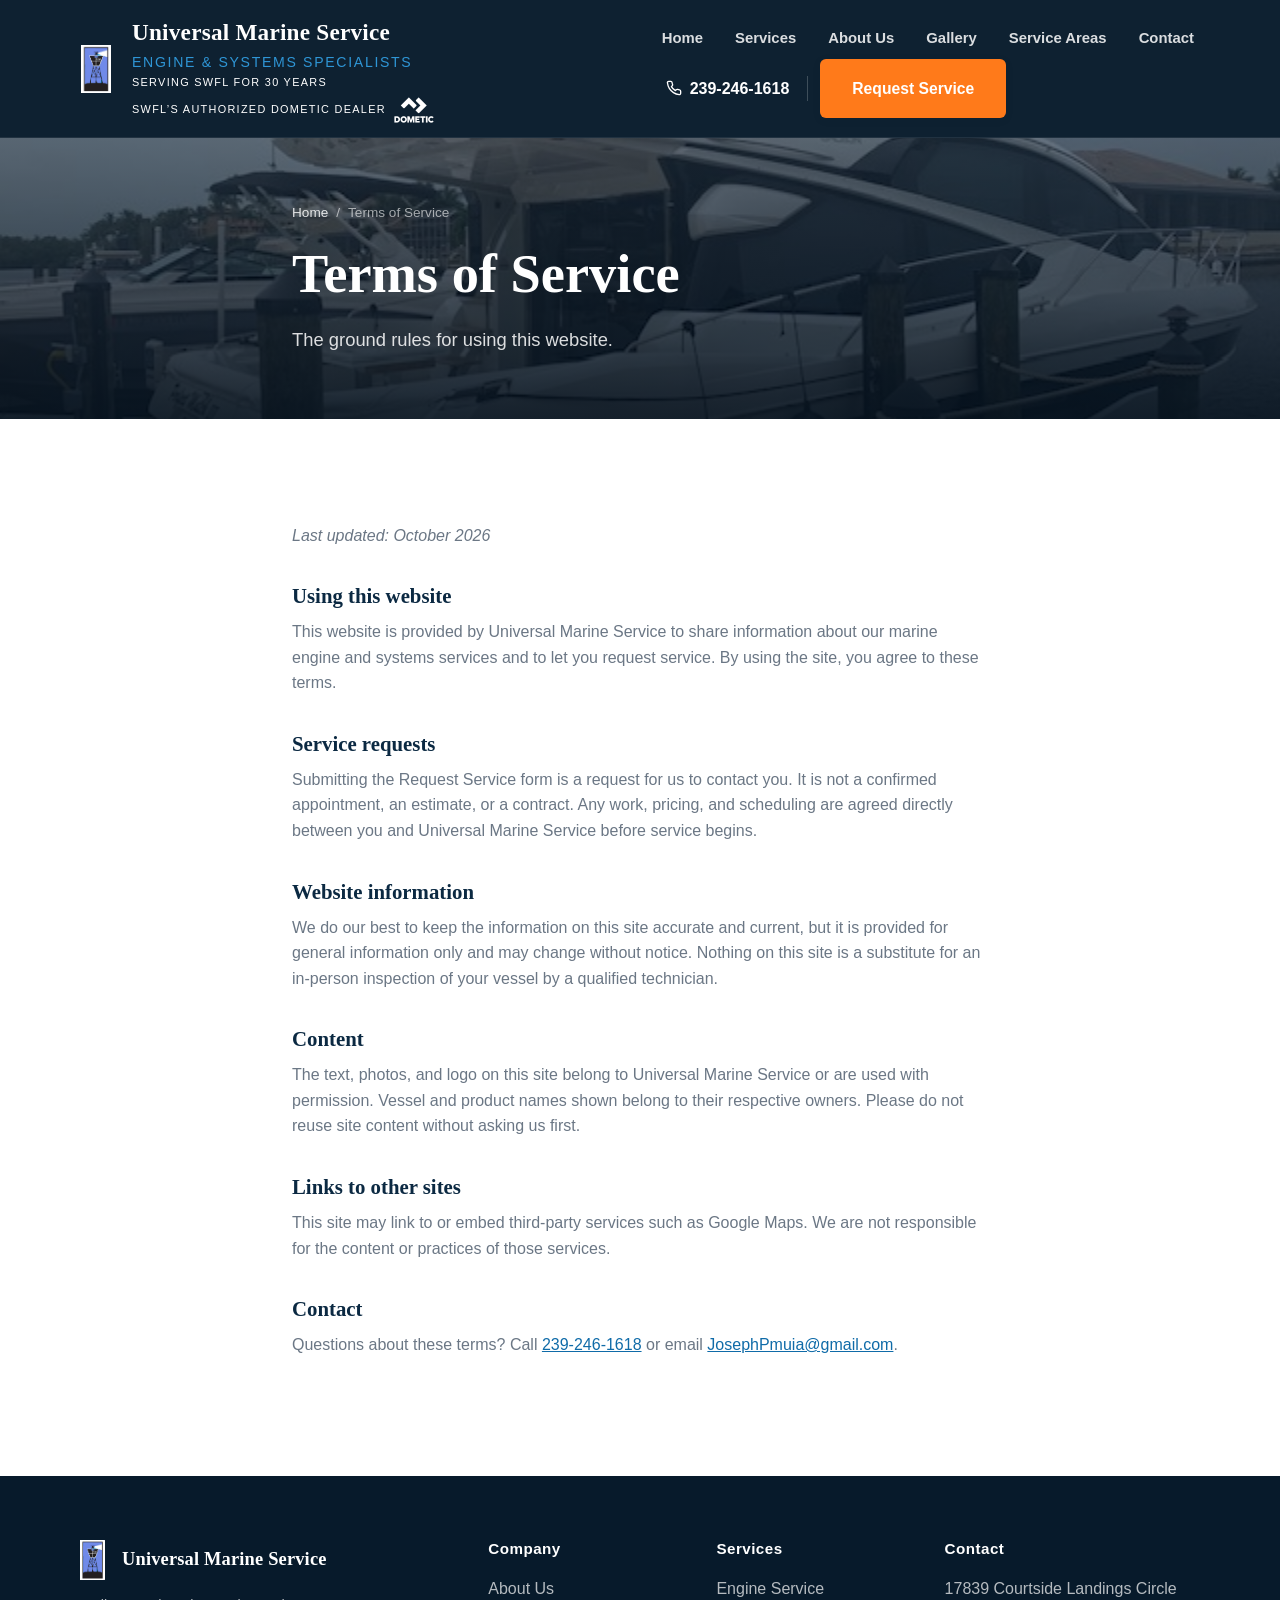
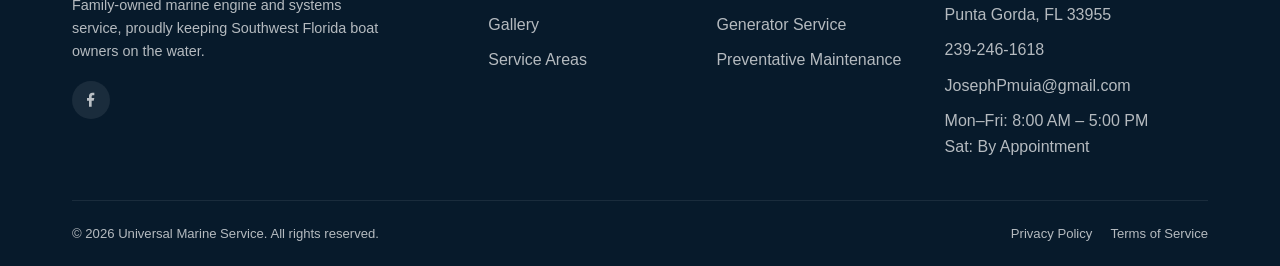
<file: terms.html>
<!doctype html>
<html lang="en">
<head>
<meta charset="UTF-8">
<meta name="viewport" content="width=device-width, initial-scale=1.0">
<title>Terms of Service | Universal Marine Service</title>
<meta name="description" content="Terms for using the Universal Marine Service website and online service request form.">
<link rel="canonical" href="https://www.universalmarineservice.com/terms.html">
<meta property="og:type" content="website">
<meta property="og:title" content="Terms of Service | Universal Marine Service">
<meta property="og:description" content="Terms for using the Universal Marine Service website and online service request form.">
<meta property="og:url" content="https://www.universalmarineservice.com/terms.html">
<link rel="icon" href="data:image/svg+xml,%3Csvg xmlns='http://www.w3.org/2000/svg' viewBox='0 0 24 24'%3E%3Crect width='24' height='24' rx='5' fill='%230b2942'/%3E%3Cpath d='M12 4l2 6h5l-4 4 1.5 6L12 17l-4.5 3L9 14 5 10h5z' fill='%23ff7a1a'/%3E%3C/svg%3E">
<link rel="stylesheet" href="css/style.css">
</head>
<body>
<a class="skip-link" href="#main">Skip to content</a>

<header class="site-header">
  <div class="container nav-wrap">
    <a href="index.html" class="brand">
      <span class="brand-mark" aria-hidden="true"><img src="images/logo/logo.jpg" alt=""></span>
      <span class="brand-text">Universal Marine Service<small>Engine &amp; Systems Specialists</small><small>Serving SWFL for 30 Years</small><small class="dealer"><img src="images/logo/dometic-white.png" alt="" width="40" height="26">SWFL&rsquo;s Authorized Dometic Dealer</small></span>
    </a>
    <button class="nav-toggle" aria-label="Toggle menu" aria-expanded="false" aria-controls="main-nav"><span></span><span></span><span></span></button>
    <nav class="main-nav" id="main-nav" aria-label="Primary">
      <ul class="nav-list">
        <li><a href="index.html">Home</a></li>
        <li><a href="services.html">Services</a></li>
        <li><a href="about.html">About Us</a></li>
        <li><a href="gallery.html">Gallery</a></li>
        <li><a href="service-areas.html">Service Areas</a></li>
        <li><a href="contact.html">Contact</a></li>
      </ul>
      <div class="nav-actions">
        <a href="tel:+12392461618" class="nav-phone"><svg width="16" height="16" viewBox="0 0 24 24" fill="none" stroke="currentColor" stroke-width="2" stroke-linecap="round" stroke-linejoin="round"><path d="M22 16.92v3a2 2 0 0 1-2.18 2 19.79 19.79 0 0 1-8.63-3.07 19.5 19.5 0 0 1-6-6 19.79 19.79 0 0 1-3.07-8.67A2 2 0 0 1 4.11 2h3a2 2 0 0 1 2 1.72c.127.96.362 1.903.7 2.81a2 2 0 0 1-.45 2.11L8.09 9.91a16 16 0 0 0 6 6l1.27-1.27a2 2 0 0 1 2.11-.45c.907.338 1.85.573 2.81.7A2 2 0 0 1 22 16.92z"/></svg>239-246-1618</a>
        <a href="contact.html#request-form" class="btn btn-primary">Request Service</a>
      </div>
    </nav>
  </div>
</header>

<main id="main">
  <section class="hero hero-page" style="background-image:url('images/gallery/vessel-09.jpg');">
    <div class="container hero-inner">
      <div class="breadcrumb"><a href="index.html">Home</a><span>/</span><span>Terms of Service</span></div>
      <h1>Terms of Service</h1>
      <p class="lead">The ground rules for using this website.</p>
    </div>
  </section>

  <section>
    <div class="container legal-text">
      <p><em>Last updated: October 2026</em></p>

      <h2>Using this website</h2>
      <p>This website is provided by Universal Marine Service to share information about our marine engine and systems services and to let you request service. By using the site, you agree to these terms.</p>

      <h2>Service requests</h2>
      <p>Submitting the Request Service form is a request for us to contact you. It is not a confirmed appointment, an estimate, or a contract. Any work, pricing, and scheduling are agreed directly between you and Universal Marine Service before service begins.</p>

      <h2>Website information</h2>
      <p>We do our best to keep the information on this site accurate and current, but it is provided for general information only and may change without notice. Nothing on this site is a substitute for an in-person inspection of your vessel by a qualified technician.</p>

      <h2>Content</h2>
      <p>The text, photos, and logo on this site belong to Universal Marine Service or are used with permission. Vessel and product names shown belong to their respective owners. Please do not reuse site content without asking us first.</p>

      <h2>Links to other sites</h2>
      <p>This site may link to or embed third-party services such as Google Maps. We are not responsible for the content or practices of those services.</p>

      <h2>Contact</h2>
      <p>Questions about these terms? Call <a href="tel:+12392461618">239-246-1618</a> or email <a href="mailto:JosephPmuia@gmail.com">JosephPmuia@gmail.com</a>.</p>
    </div>
  </section>
</main>

<footer class="site-footer">
  <div class="container">
    <div class="footer-grid">
      <div class="footer-brand">
        <a href="index.html" class="brand">
          <span class="brand-mark" aria-hidden="true"><img src="images/logo/logo.jpg" alt=""></span>
          <span class="brand-text">Universal Marine Service</span>
        </a>
        <p>Family-owned marine engine and systems service, proudly keeping Southwest Florida boat owners on the water.</p>
        <div class="social-row">
          <a href="https://www.facebook.com/UniversalMarineService1" target="_blank" rel="noopener" aria-label="Universal Marine Service on Facebook"><svg width="16" height="16" viewBox="0 0 24 24" fill="currentColor"><path d="M13 22v-9h3l1-4h-4V7c0-1 .5-2 2-2h2V1h-3c-3 0-5 2-5 5v3H6v4h3v9z"/></svg></a>
        </div>
      </div>
      <div>
        <h4>Company</h4>
        <ul>
          <li><a href="about.html">About Us</a></li>
          <li><a href="gallery.html">Gallery</a></li>
          <li><a href="service-areas.html">Service Areas</a></li>
        </ul>
      </div>
      <div>
        <h4>Services</h4>
        <ul>
          <li><a href="services.html#engine">Engine Service</a></li>
          <li><a href="services.html#generator">Generator Service</a></li>
          <li><a href="services.html#maintenance">Preventative Maintenance</a></li>
        </ul>
      </div>
      <div>
        <h4>Contact</h4>
        <ul>
          <li>17839 Courtside Landings Circle<br>Punta Gorda, FL 33955</li>
          <li><a href="tel:+12392461618">239-246-1618</a></li>
          <li><a href="mailto:JosephPmuia@gmail.com">JosephPmuia@gmail.com</a></li>
          <li>Mon&ndash;Fri: 8:00 AM &ndash; 5:00 PM<br>Sat: By Appointment</li>
        </ul>
      </div>
    </div>
    <div class="footer-bottom">
      <p>&copy; <span id="year"></span> Universal Marine Service. All rights reserved.</p>
      <div class="legal-links"><a href="privacy.html">Privacy Policy</a><a href="terms.html">Terms of Service</a></div>
    </div>
  </div>
</footer>

<div class="mobile-call-bar">
  <a href="tel:+12392461618" class="call">Call Now</a>
  <a href="contact.html#request-form" class="request">Request Service</a>
</div>

<script src="js/main.js"></script>
</body>
</html>
</file>
<file: css/style.css>
/* ==========================================================================
   Universal Marine Service — Global Stylesheet
   ========================================================================== */

:root {
  /* Color palette */
  --navy-deep: #071a2b;
  --navy: #0b2942;
  --navy-light: #123a5e;
  --ocean: #0f6ba8;
  --ocean-light: #2f96d6;
  --ocean-pale: #e8f3fa;
  --white: #ffffff;
  --gray-light: #f4f6f8;
  --gray-100: #eceff2;
  --gray-300: #cbd3da;
  --gray-500: #6b7785;
  --gray-700: #3d4750;
  --orange: #ff7a1a;
  --orange-dark: #dd6300;
  --orange-light: #ff9a4d;

  /* Typography */
  --font-body: -apple-system, BlinkMacSystemFont, "Segoe UI", Roboto, "Helvetica Neue", Arial, sans-serif;
  --font-head: Georgia, "Times New Roman", serif;

  /* Layout */
  --max-width: 1200px;
  --radius: 8px;
  --radius-lg: 14px;
  --shadow-sm: 0 2px 8px rgba(7, 26, 43, 0.08);
  --shadow-md: 0 8px 24px rgba(7, 26, 43, 0.12);
  --shadow-lg: 0 20px 50px rgba(7, 26, 43, 0.22);
  --transition: 0.25s ease;
}

/* ---------- Reset ---------- */
*, *::before, *::after { box-sizing: border-box; }
html { scroll-behavior: smooth; }
body, h1, h2, h3, h4, p, figure, blockquote, dl, dd, ul, ol { margin: 0; }
ul[class], ol[class] { padding: 0; list-style: none; }
img, picture { max-width: 100%; display: block; }
input, button, textarea, select { font: inherit; }
button { cursor: pointer; }
a { text-decoration: none; color: inherit; }

body {
  font-family: var(--font-body);
  color: var(--gray-700);
  background: var(--white);
  line-height: 1.6;
  -webkit-font-smoothing: antialiased;
  overflow-x: hidden;
}

.container {
  width: 100%;
  max-width: var(--max-width);
  margin-inline: auto;
  padding-inline: 20px;
}

@media (min-width: 768px) {
  .container { padding-inline: 32px; }
}

h1, h2, h3, h4 {
  font-family: var(--font-head);
  color: var(--navy);
  font-weight: 700;
  line-height: 1.2;
}

h1 { font-size: clamp(2rem, 5vw, 3.4rem); }
h2 { font-size: clamp(1.6rem, 3.5vw, 2.5rem); }
h3 { font-size: clamp(1.2rem, 2.5vw, 1.6rem); }

.eyebrow {
  display: inline-block;
  font-size: 0.78rem;
  font-weight: 700;
  letter-spacing: 0.14em;
  text-transform: uppercase;
  color: var(--orange);
  margin-bottom: 12px;
}

.section-head {
  max-width: 680px;
  margin-bottom: 40px;
}
.section-head.center { margin-inline: auto; text-align: center; }
.section-head p { color: var(--gray-500); font-size: 1.05rem; margin-top: 14px; }

section { padding: 72px 0; }
@media (min-width: 992px) { section { padding: 104px 0; } }

.bg-light { background: var(--gray-light); }
.bg-navy { background: var(--navy); color: rgba(255,255,255,0.88); }
.bg-navy h2, .bg-navy h3 { color: var(--white); }
.bg-ocean-pale { background: var(--ocean-pale); }

/* ---------- Buttons ---------- */
.btn {
  display: inline-flex;
  align-items: center;
  justify-content: center;
  gap: 8px;
  padding: 15px 30px;
  border-radius: 6px;
  font-weight: 700;
  font-size: 0.98rem;
  border: 2px solid transparent;
  transition: transform var(--transition), box-shadow var(--transition), background var(--transition), color var(--transition), border-color var(--transition);
  white-space: nowrap;
}
.btn:active { transform: translateY(1px); }

.btn-primary {
  background: var(--orange);
  color: var(--white);
  box-shadow: var(--shadow-sm);
}
.btn-primary:hover { background: var(--orange-dark); box-shadow: var(--shadow-md); transform: translateY(-2px); }

.btn-secondary {
  background: transparent;
  color: var(--white);
  border-color: rgba(255,255,255,0.55);
}
.btn-secondary:hover { background: rgba(255,255,255,0.12); border-color: var(--white); }

.btn-outline-navy {
  background: transparent;
  color: var(--navy);
  border-color: var(--navy);
}
.btn-outline-navy:hover { background: var(--navy); color: var(--white); }

.btn-block { width: 100%; }
.btn-lg { padding: 18px 36px; font-size: 1.05rem; }

.cta-row { display: flex; flex-wrap: wrap; gap: 16px; }

/* ---------- Header / Nav ---------- */
.site-header {
  position: sticky;
  top: 0;
  z-index: 500;
  background: rgba(7, 26, 43, 0.97);
  backdrop-filter: saturate(160%) blur(6px);
  border-bottom: 1px solid rgba(255,255,255,0.08);
}

.nav-wrap {
  display: flex;
  align-items: center;
  justify-content: space-between;
  padding-block: 14px;
}

.brand {
  display: flex;
  align-items: center;
  gap: 10px;
  color: var(--white);
  font-family: var(--font-head);
  font-weight: 700;
  font-size: 1.15rem;
  letter-spacing: 0.01em;
}
.brand-mark {
  display: inline-flex;
  align-items: center;
  justify-content: center;
  width: 40px;
  height: 40px;
  border-radius: 8px;
  overflow: hidden;
  flex-shrink: 0;
}
.site-header .brand {
  gap: 12px;
  font-size: 1.45rem;
}
.site-header .brand-mark {
  width: 48px;
  height: 48px;
}
.brand-mark img {
  height: 100%;
  width: 100%;
  object-fit: contain;
}
.brand-text small {
  display: block;
  font-family: var(--font-body);
  font-weight: 400;
  font-size: 0.68rem;
  letter-spacing: 0.12em;
  text-transform: uppercase;
  color: var(--ocean-light);
}
.brand-text small:first-of-type {
  font-size: 0.88rem;
}
.brand-text small:not(:first-of-type) {
  color: var(--white);
}
.brand-text small.dealer {
  display: flex;
  align-items: center;
  gap: 8px;
  margin-top: 6px;
}
.brand-text small.dealer img {
  order: 1;
  height: 26px;
  width: auto;
  flex-shrink: 0;
}
@media (max-width: 480px) {
  .site-header .brand { font-size: 1.05rem; gap: 10px; }
  .site-header .brand-mark { width: 40px; height: 40px; }
  .brand-text small { font-size: 0.58rem; letter-spacing: 0.04em; }
  .brand-text small:first-of-type { font-size: 0.66rem; }
  .brand-text small.dealer { gap: 6px; margin-top: 4px; }
  .brand-text small.dealer img { height: 17px; }
}

.nav-toggle {
  display: inline-flex;
  flex-direction: column;
  justify-content: center;
  gap: 5px;
  width: 42px;
  height: 42px;
  background: transparent;
  border: 1px solid rgba(255,255,255,0.25);
  border-radius: 6px;
  padding: 0;
}
.nav-toggle span {
  display: block;
  height: 2px;
  width: 20px;
  margin-inline: auto;
  background: var(--white);
  transition: transform var(--transition), opacity var(--transition);
}
.nav-toggle[aria-expanded="true"] span:nth-child(1) { transform: translateY(7px) rotate(45deg); }
.nav-toggle[aria-expanded="true"] span:nth-child(2) { opacity: 0; }
.nav-toggle[aria-expanded="true"] span:nth-child(3) { transform: translateY(-7px) rotate(-45deg); }

.main-nav {
  position: fixed;
  inset: 0 0 0 30%;
  top: 71px;
  background: var(--navy-deep);
  padding: 20px 24px 40px;
  transform: translateX(100%);
  transition: transform 0.3s ease;
  overflow-y: auto;
  border-left: 1px solid rgba(255,255,255,0.08);
}
.main-nav.open { transform: translateX(0); }

.nav-list {
  display: flex;
  flex-direction: column;
  gap: 2px;
}
.nav-list a {
  display: block;
  padding: 14px 6px;
  color: rgba(255,255,255,0.85);
  font-weight: 600;
  border-bottom: 1px solid rgba(255,255,255,0.06);
  transition: color var(--transition), padding-left var(--transition);
}
.nav-list a:hover, .nav-list a:focus-visible, .nav-list a.active { color: var(--orange-light); padding-left: 12px; }

.nav-actions {
  display: flex;
  flex-direction: column;
  gap: 12px;
  margin-top: 22px;
}
.nav-phone {
  display: flex;
  align-items: center;
  gap: 8px;
  color: var(--white);
  font-weight: 700;
}

@media (min-width: 992px) {
  .nav-toggle { display: none; }
  .main-nav {
    position: static;
    inset: auto;
    transform: none;
    background: transparent;
    padding: 0;
    border-left: none;
    overflow: visible;
  }
  .nav-list { flex-direction: row; align-items: center; gap: 4px; }
  .nav-list a { border-bottom: none; padding: 8px 14px; font-size: 0.93rem; }
  .nav-list a:hover, .nav-list a.active { padding-left: 14px; }
  .nav-actions { flex-direction: row; margin-top: 0; margin-left: 18px; align-items: center; }
  .nav-phone { border-right: 1px solid rgba(255,255,255,0.2); padding-right: 18px; }
}

/* ---------- Hero ---------- */
.hero {
  position: relative;
  color: var(--white);
  background: var(--navy-deep) url("../images/hero/hero-home.jpg") center/cover no-repeat;
  overflow: hidden;
  padding-top: 96px;
  padding-bottom: 96px;
}
.hero::before {
  content: "";
  position: absolute;
  inset: 0;
  background: linear-gradient(180deg, rgba(4,16,28,0.55) 0%, rgba(4,16,28,0.72) 55%, rgba(4,16,28,0.9) 100%);
  pointer-events: none;
}
.hero-inner {
  position: relative;
  z-index: 2;
  max-width: 760px;
}
.hero.hero-page {
  background-image: url("../images/hero/hero-inner.jpg");
  padding-top: 64px;
  padding-bottom: 64px;
}
.hero .eyebrow { color: var(--orange-light); }
.hero h1 { color: var(--white); }
.hero p.lead {
  font-size: 1.15rem;
  color: rgba(255,255,255,0.85);
  margin-top: 18px;
  max-width: 620px;
}
.hero .cta-row { margin-top: 32px; }

.breadcrumb {
  display: flex;
  gap: 8px;
  font-size: 0.85rem;
  color: rgba(255,255,255,0.6);
  margin-bottom: 18px;
}
.breadcrumb a { color: rgba(255,255,255,0.85); }
.breadcrumb a:hover { color: var(--orange-light); }

/* Wave divider */
.wave-divider { display: block; width: 100%; line-height: 0; }
.wave-divider svg { width: 100%; height: 60px; display: block; }

/* ---------- Cards ---------- */
.grid {
  display: grid;
  gap: 24px;
}
.grid-2 { grid-template-columns: 1fr; }
.grid-3 { grid-template-columns: 1fr; }
.grid-4 { grid-template-columns: 1fr; }
@media (min-width: 640px) {
  .grid-2 { grid-template-columns: repeat(2, 1fr); }
  .grid-4 { grid-template-columns: repeat(2, 1fr); }
}
@media (min-width: 900px) {
  .grid-3 { grid-template-columns: repeat(3, 1fr); }
  .grid-4 { grid-template-columns: repeat(4, 1fr); }
}

.card {
  background: var(--white);
  border-radius: var(--radius-lg);
  padding: 32px 26px;
  box-shadow: var(--shadow-sm);
  border: 1px solid var(--gray-100);
  transition: transform var(--transition), box-shadow var(--transition);
  height: 100%;
}
.card:hover { transform: translateY(-6px); box-shadow: var(--shadow-md); }

.card-icon {
  width: 56px;
  height: 56px;
  border-radius: 12px;
  display: inline-flex;
  align-items: center;
  justify-content: center;
  background: var(--ocean-pale);
  color: var(--ocean);
  margin-bottom: 18px;
}

.card h3 { margin-bottom: 10px; }
.card p { color: var(--gray-500); font-size: 0.97rem; }
.card a.card-link {
  display: inline-flex;
  align-items: center;
  gap: 6px;
  margin-top: 16px;
  font-weight: 700;
  color: var(--ocean);
  font-size: 0.9rem;
}
.card a.card-link:hover { color: var(--orange); }

/* Service preview icon-only tiles */
.service-tile {
  display: flex;
  align-items: flex-start;
  gap: 16px;
  background: var(--white);
  border: 1px solid var(--gray-100);
  border-radius: var(--radius);
  padding: 22px;
  box-shadow: var(--shadow-sm);
  transition: box-shadow var(--transition), transform var(--transition), border-color var(--transition);
}
.service-tile:hover { box-shadow: var(--shadow-md); transform: translateY(-4px); border-color: var(--ocean-light); }
.service-tile:focus-visible { outline: 2px solid var(--ocean); outline-offset: 3px; }
div.service-tile:hover { box-shadow: var(--shadow-sm); transform: none; border-color: var(--gray-100); }

/* "Tell us how we're doing" review card (home page) */
.review-callout {
  max-width: 460px;
  margin: 0 auto 36px;
  text-align: center;
  background: var(--white);
  border: 1px solid var(--gray-100);
  border-radius: var(--radius-lg);
  box-shadow: var(--shadow-sm);
  padding: 16px 18px;
}
.review-callout .review-stars { color: var(--orange); letter-spacing: 3px; font-size: 1.05rem; }
.review-callout h3 { font-size: 1.05rem; margin: 4px 0 12px; }
.review-callout .btn { padding: 11px 26px; font-size: 0.9rem; }
@media (min-width: 1300px) {
  #services-preview .container { position: relative; }
  .review-callout .btn { width: 100%; padding: 11px 10px; font-size: 0.88rem; }
  .review-callout { position: absolute; top: 0; right: 32px; width: 200px; max-width: none; margin: 0; }
}
.service-detail { scroll-margin-top: 130px; }
.service-tile .card-icon { flex-shrink: 0; margin-bottom: 0; }
.service-tile h3 { font-size: 1.05rem; margin-bottom: 4px; }
.service-tile p { font-size: 0.9rem; margin: 0; }

/* ---------- Why choose / stats ---------- */
.feature {
  display: flex;
  gap: 18px;
}
.feature .num {
  flex-shrink: 0;
  width: 52px;
  height: 52px;
  border-radius: 50%;
  background: rgba(255,122,26,0.15);
  color: var(--orange);
  display: flex;
  align-items: center;
  justify-content: center;
  font-weight: 800;
  font-family: var(--font-head);
}
.feature h3 { color: var(--white); font-size: 1.1rem; margin-bottom: 6px; }
.feature p { color: rgba(255,255,255,0.72); font-size: 0.95rem; }

.stats-row {
  display: grid;
  grid-template-columns: repeat(2, 1fr);
  gap: 24px;
  margin-top: 48px;
}
@media (min-width: 768px) { .stats-row { grid-template-columns: repeat(4, 1fr); } }
.stat { text-align: center; }
.stat .stat-num {
  font-family: var(--font-head);
  font-size: clamp(1.8rem, 4vw, 2.6rem);
  color: var(--orange);
  font-weight: 800;
}
.stat .stat-label {
  font-size: 0.85rem;
  color: rgba(255,255,255,0.7);
  text-transform: uppercase;
  letter-spacing: 0.06em;
}

/* ---------- Testimonials ---------- */
.testimonial {
  background: var(--white);
  border-radius: var(--radius-lg);
  padding: 30px 26px;
  box-shadow: var(--shadow-sm);
  border: 1px solid var(--gray-100);
  height: 100%;
}
.stars { color: var(--orange); letter-spacing: 2px; margin-bottom: 14px; font-size: 1.05rem; }
.testimonial p.quote { color: var(--gray-700); font-size: 0.98rem; font-style: italic; }
.testimonial .who {
  display: flex;
  align-items: center;
  gap: 12px;
  margin-top: 20px;
}
.who .avatar {
  width: 44px;
  height: 44px;
  border-radius: 50%;
  background: linear-gradient(135deg, var(--ocean), var(--navy));
  color: var(--white);
  display: flex;
  align-items: center;
  justify-content: center;
  font-weight: 700;
  font-family: var(--font-head);
  flex-shrink: 0;
}
.who .name { font-weight: 700; color: var(--navy); font-size: 0.92rem; }
.who .meta { font-size: 0.8rem; color: var(--gray-500); }

/* ---------- Service area ---------- */
.area-list {
  display: grid;
  grid-template-columns: repeat(2, 1fr);
  gap: 10px 20px;
}
@media (min-width: 640px) { .area-list { grid-template-columns: repeat(3, 1fr); } }
.area-list li {
  display: flex;
  align-items: center;
  gap: 10px;
  padding: 10px 0;
  border-bottom: 1px solid var(--gray-100);
  font-weight: 600;
  color: var(--navy);
  font-size: 0.95rem;
}
.area-list li svg { flex-shrink: 0; color: var(--ocean); }

/* ---------- Contact CTA banner ---------- */
.cta-banner {
  background: linear-gradient(120deg, var(--ocean) 0%, var(--navy) 100%);
  color: var(--white);
  border-radius: var(--radius-lg);
  padding: 48px 32px;
  text-align: center;
}
.cta-banner h2 { color: var(--white); }
.cta-banner p { color: rgba(255,255,255,0.85); margin-top: 12px; max-width: 560px; margin-inline: auto; }
.cta-banner .cta-row { justify-content: center; margin-top: 28px; }

/* ---------- Forms ---------- */
.form-card {
  background: var(--white);
  border-radius: var(--radius-lg);
  box-shadow: var(--shadow-md);
  padding: 32px;
  border: 1px solid var(--gray-100);
}
.form-row { display: grid; gap: 20px; grid-template-columns: 1fr; margin-bottom: 20px; }
@media (min-width: 640px) {
  .form-row.two { grid-template-columns: 1fr 1fr; }
  .form-row.three { grid-template-columns: 1fr 1fr 1fr; }
}

.terms-box {
  max-height: 220px;
  overflow-y: auto;
  background: var(--gray-light);
  border: 1px solid var(--gray-300);
  border-radius: 6px;
  padding: 14px 16px;
  font-size: 0.82rem;
  line-height: 1.6;
  color: var(--gray-700);
}

.field-checkbox {
  display: flex;
  align-items: flex-start;
  gap: 10px;
}
.field-checkbox input[type="checkbox"] {
  width: 18px;
  height: 18px;
  margin-top: 2px;
  flex-shrink: 0;
  accent-color: var(--ocean);
}
.field-checkbox label {
  font-size: 0.9rem;
  color: var(--gray-700);
  font-weight: 600;
}

.field label {
  display: block;
  font-weight: 700;
  font-size: 0.88rem;
  color: var(--navy);
  margin-bottom: 6px;
}
.field .req { color: var(--orange); }
.field input,
.field select,
.field textarea {
  width: 100%;
  padding: 13px 14px;
  border: 1.5px solid var(--gray-300);
  border-radius: 6px;
  font-size: 0.96rem;
  color: var(--gray-700);
  background: var(--white);
  transition: border-color var(--transition), box-shadow var(--transition);
}
.field input:focus,
.field select:focus,
.field textarea:focus {
  outline: none;
  border-color: var(--ocean);
  box-shadow: 0 0 0 3px rgba(15, 107, 168, 0.15);
}
.field input.invalid,
.field select.invalid,
.field textarea.invalid { border-color: #d64545; }
.field .error-msg {
  display: none;
  color: #d64545;
  font-size: 0.8rem;
  margin-top: 6px;
}
.field.has-error .error-msg { display: block; }
.field.has-error input,
.field.has-error select,
.field.has-error textarea { border-color: #d64545; }
.field textarea { resize: vertical; min-height: 130px; }

.form-note { font-size: 0.85rem; color: var(--gray-500); margin-top: 16px; }
.form-success {
  display: none;
  background: #e6f6ec;
  border: 1px solid #b7e4c7;
  color: #1e6b3c;
  padding: 16px 18px;
  border-radius: var(--radius);
  margin-bottom: 22px;
  font-weight: 600;
}
.form-success.show { display: block; }

/* ---------- Info cards on contact page ---------- */
.info-list { display: flex; flex-direction: column; gap: 20px; }
.info-item { display: flex; gap: 16px; align-items: flex-start; }
.info-item .card-icon { margin-bottom: 0; }
.info-item h4 { color: var(--navy); margin-bottom: 4px; font-family: var(--font-body); }
.info-item p, .info-item a { color: var(--gray-500); font-size: 0.95rem; }
.info-item a:hover { color: var(--ocean); }

.map-frame {
  border-radius: var(--radius-lg);
  overflow: hidden;
  border: 1px solid var(--gray-100);
  box-shadow: var(--shadow-sm);
  aspect-ratio: 16/9;
}
.map-frame iframe { width: 100%; height: 100%; border: 0; }

/* ---------- Image placeholder handling ---------- */
.media {
  position: relative;
  border-radius: var(--radius-lg);
  overflow: hidden;
  background: linear-gradient(135deg, var(--navy-light), var(--ocean));
  aspect-ratio: 4/3;
}
.media.diagram {
  background: var(--white);
  border: 1px solid var(--gray-100);
  padding: 24px;
}
.media.diagram img { object-fit: contain; }
.media img { width: 100%; height: 100%; object-fit: cover; }
.media.img-fallback::after {
  content: attr(data-label);
  position: absolute;
  inset: 0;
  display: flex;
  align-items: center;
  justify-content: center;
  text-align: center;
  padding: 20px;
  color: rgba(255,255,255,0.92);
  font-weight: 700;
  font-size: 0.95rem;
  background:
    linear-gradient(135deg, rgba(11,41,66,0.9), rgba(15,107,168,0.85));
}
.media.img-fallback img { opacity: 0; }

/* ---------- Gallery ---------- */
.gallery-filters {
  display: flex;
  flex-wrap: wrap;
  gap: 10px;
  margin-bottom: 32px;
}
.filter-btn {
  padding: 10px 18px;
  border-radius: 999px;
  border: 1.5px solid var(--gray-300);
  background: var(--white);
  color: var(--gray-700);
  font-weight: 700;
  font-size: 0.85rem;
  transition: all var(--transition);
}
.filter-btn:hover { border-color: var(--ocean); color: var(--ocean); }
.filter-btn.active { background: var(--navy); border-color: var(--navy); color: var(--white); }

.gallery-grid {
  display: grid;
  grid-auto-flow: dense;
  grid-template-columns: repeat(2, 1fr);
  gap: 16px;
}
@media (min-width: 640px) { .gallery-grid { grid-template-columns: repeat(3, 1fr); } }
@media (min-width: 992px) { .gallery-grid { grid-template-columns: repeat(4, 1fr); } }
.gallery-item { border-radius: var(--radius); overflow: hidden; }
.gallery-item .media { aspect-ratio: 1/1; border-radius: var(--radius); cursor: pointer; }
.gallery-item .media::after { font-size: 0.8rem; }
.gallery-item.big { grid-column: span 2; grid-row: span 2; }
.gallery-item.big .media { aspect-ratio: 1/1; }

.lightbox {
  position: fixed;
  inset: 0;
  background: rgba(4,16,28,0.92);
  display: none;
  align-items: center;
  justify-content: center;
  z-index: 1000;
  padding: 24px;
}
.lightbox.open { display: flex; }
.lightbox figure { max-width: 900px; width: 100%; }
.lightbox .media { aspect-ratio: 16/10; border-radius: var(--radius-lg); }
.lightbox figcaption { color: var(--white); text-align: center; margin-top: 14px; font-size: 0.95rem; }
.lightbox-close {
  position: absolute;
  top: 24px;
  right: 24px;
  width: 44px;
  height: 44px;
  border-radius: 50%;
  background: rgba(255,255,255,0.1);
  color: var(--white);
  border: 1px solid rgba(255,255,255,0.3);
  font-size: 1.3rem;
}

/* ---------- Reviews page ---------- */
.review-summary {
  display: flex;
  flex-wrap: wrap;
  gap: 32px;
  align-items: center;
  justify-content: center;
  text-align: center;
}
.review-score { font-family: var(--font-head); font-size: 3.2rem; color: var(--orange); font-weight: 800; }

/* ---------- Timeline (About page) ---------- */
.founder-quote {
  border-left: 3px solid var(--orange);
  padding-left: 24px;
  margin-top: 20px;
  font-size: 1.08rem;
  color: var(--gray-700);
  line-height: 1.75;
}
.founder-quote p + p { margin-top: 16px; }
.founder-sig { margin-top: 24px; }

.timeline { border-left: 3px solid var(--ocean-pale); padding-left: 24px; display: flex; flex-direction: column; gap: 28px; }
.timeline-item { position: relative; }
.timeline-item::before {
  content: "";
  position: absolute;
  left: -31px;
  top: 4px;
  width: 14px;
  height: 14px;
  border-radius: 50%;
  background: var(--orange);
  border: 3px solid var(--white);
  box-shadow: 0 0 0 2px var(--ocean-pale);
}
.timeline-item h4 { color: var(--navy); margin-bottom: 4px; }
.timeline-item span.year { color: var(--ocean); font-weight: 800; font-size: 0.85rem; letter-spacing: 0.05em; }

/* ---------- Values grid ---------- */
.value-card { text-align: center; }
.value-card .card-icon { margin-inline: auto; }

/* ---------- Table (service areas) ---------- */
.badge {
  display: inline-block;
  background: var(--orange);
  color: var(--white);
  font-size: 0.7rem;
  font-weight: 800;
  padding: 3px 9px;
  border-radius: 999px;
  letter-spacing: 0.04em;
  margin-left: 8px;
  vertical-align: middle;
}

/* ---------- Accordion (services detail) ---------- */
.service-detail {
  display: grid;
  grid-template-columns: 1fr;
  gap: 32px;
  align-items: center;
  padding-block: 56px;
  border-bottom: 1px solid var(--gray-100);
}
.service-detail:last-child { border-bottom: none; }
@media (min-width: 900px) {
  .service-detail { grid-template-columns: 1fr 1fr; gap: 56px; }
  .service-detail.reverse .media { order: 2; }
}
.service-detail ul.check-list { margin-top: 18px; display: flex; flex-direction: column; gap: 10px; }
.check-list li { display: flex; gap: 10px; align-items: flex-start; font-size: 0.96rem; color: var(--gray-700); }
.check-list li svg { flex-shrink: 0; color: var(--ocean); margin-top: 3px; }

/* ---------- Footer ---------- */
.site-footer {
  background: var(--navy-deep);
  color: rgba(255,255,255,0.7);
  padding-top: 64px;
}
.footer-grid {
  display: grid;
  gap: 40px;
  grid-template-columns: 1fr;
  padding-bottom: 40px;
  border-bottom: 1px solid rgba(255,255,255,0.08);
}
@media (min-width: 768px) { .footer-grid { grid-template-columns: 2fr 1fr 1fr 1.4fr; } }
.footer-grid h4 { color: var(--white); font-family: var(--font-body); font-size: 0.95rem; margin-bottom: 18px; letter-spacing: 0.03em; }
.footer-grid ul { display: flex; flex-direction: column; gap: 10px; padding: 0; list-style: none; }
.footer-grid a:hover { color: var(--orange-light); }
.footer-brand p { margin-top: 14px; font-size: 0.9rem; max-width: 320px; }
.social-row { display: flex; gap: 10px; margin-top: 18px; }
.social-row a {
  width: 38px; height: 38px;
  display: flex; align-items: center; justify-content: center;
  border-radius: 50%;
  background: rgba(255,255,255,0.08);
  transition: background var(--transition);
}
.social-row a:hover { background: var(--orange); }
.footer-bottom {
  display: flex;
  flex-wrap: wrap;
  gap: 12px;
  justify-content: space-between;
  padding-block: 22px;
  font-size: 0.82rem;
}
.footer-bottom .legal-links { display: flex; gap: 18px; }

/* ---------- Sticky mobile call bar ---------- */
.mobile-call-bar {
  position: fixed;
  bottom: 0;
  left: 0;
  right: 0;
  z-index: 400;
  display: flex;
  background: var(--navy-deep);
  border-top: 1px solid rgba(255,255,255,0.1);
  box-shadow: 0 -6px 20px rgba(0,0,0,0.25);
}
.mobile-call-bar a {
  flex: 1;
  text-align: center;
  padding: 14px 8px;
  font-weight: 700;
  font-size: 0.9rem;
  color: var(--white);
}
.mobile-call-bar a.call { background: var(--orange); }
.mobile-call-bar a.request { background: var(--ocean); }
@media (min-width: 992px) { .mobile-call-bar { display: none; } }
body { padding-bottom: 62px; }
@media (min-width: 992px) { body { padding-bottom: 0; } }

/* ---------- Reveal-on-scroll ---------- */
.reveal { opacity: 0; transform: translateY(24px); transition: opacity 0.6s ease, transform 0.6s ease; }
.reveal.in-view { opacity: 1; transform: translateY(0); }

/* ---------- Legal pages ---------- */
.legal-text { max-width: 760px; }
.legal-text h2 { font-size: 1.3rem; margin-top: 36px; margin-bottom: 10px; }
.legal-text p { color: var(--gray-500); margin-bottom: 14px; }
.legal-text a { color: var(--ocean); text-decoration: underline; }

/* ---------- Misc utility ---------- */
.text-center { text-align: center; }
.mt-0 { margin-top: 0; }
.icon-inline { display: inline-flex; vertical-align: middle; }
.skip-link {
  position: absolute;
  left: -999px;
  top: 0;
  background: var(--orange);
  color: var(--white);
  padding: 12px 18px;
  z-index: 2000;
  border-radius: 0 0 6px 0;
}
.skip-link:focus { left: 0; }

@media (prefers-reduced-motion: reduce) {
  html { scroll-behavior: auto; }
  .reveal { transition: none; opacity: 1; transform: none; }
  * { animation: none !important; transition-duration: 0.01ms !important; }
}
</file>
